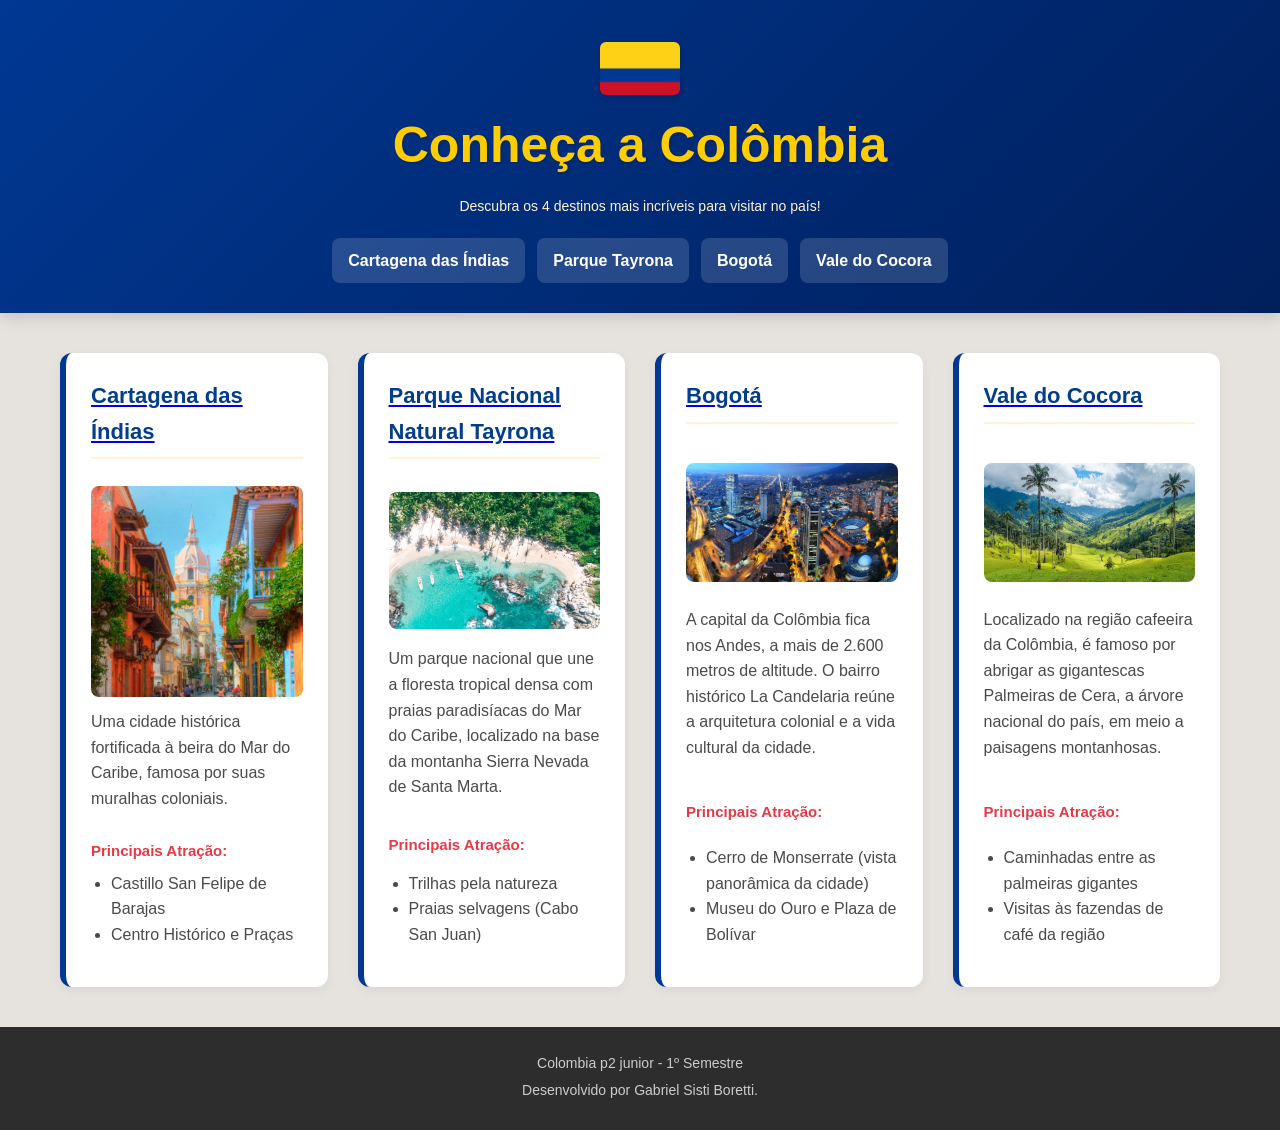
<file: index.html>
<!DOCTYPE html>
<html lang="en">
<head>
    <meta charset="UTF-8">
    <meta name="viewport" content="width=device-width, initial-scale=1.0">
    <title>Colombia</title>
    <!-- Junior caso vc analise meu codigo gostaria que desse uma olhada no de Cartagena das Índias, la foi o primeiro site q eu fiz, anotei muita coisa kkkkkkkk
     ali foi o meu sofrimento para aprender e entender oq eu tava fazendo. -->
     <link rel="stylesheet" href="estiloindex.css">
</head>
<body>
    <header id="topo">
        <img src="img/bandeira.png" alt="Bandeira da Colômbia" class="bandeira-topo">
        <h1>Conheça a Colômbia</h1>
        <p>Descubra os 4 destinos mais incríveis para visitar no país!</p>
        
        <!-- Menu de Navegação -->
        <nav>
            <ul>
                <li><a href="cartagena_das_indias.html">Cartagena das Índias</a></li>
                <li><a href="parque_nacional_natural_tayrona.html">Parque Tayrona</a></li>
                <li><a href="bogota.html">Bogotá</a></li>
                <li><a href="vale_do_cocora.html">Vale do Cocora</a></li>
            </ul>
        </nav>
    </header>

    <hr>

    <!-- Conteúdo Principal -->
    <main>

        <!-- Ponto Turístico 1 -->
        <div id="cartagena">
            <a href="cartagena_das_indias.html"><h2>Cartagena das Índias</h2></a>
            <img src="img/cartagena/Cartagena-das-Indias-capa.jpg" alt="Cartagena das Índias" width="400">
            <p>Uma cidade histórica fortificada à beira do Mar do Caribe, famosa por suas muralhas coloniais.</p>
            <h3>Principais Atração:</h3>
            <ul>
                <li>Castillo San Felipe de Barajas</li>
                <li>Centro Histórico e Praças</li>
            </ul>
            
        </div>

        <hr>

        <!-- Ponto Turístico 2 -->
        <div id="tayrona">
            <a href="parque_nacional_natural_tayrona.html"><h2>Parque Nacional Natural Tayrona</h2></a>
            <img src="img/tayrona/parque_tayrona.png" alt="Parque Tayrona capa" width="300">

            <p> <!-- Marília passou aqui -->
                Um parque nacional que une a floresta tropical densa com praias paradisíacas do Mar do Caribe, 
                localizado na base da montanha Sierra Nevada de Santa Marta.
            </p>
            <h3>Principais Atração:</h3>
            <ul>
                <li>Trilhas pela natureza</li>
                <li>Praias selvagens (Cabo San Juan)</li>
            </ul>
            
        </div>

        <hr>

        <!-- Ponto Turístico 3 -->
        <div id="bogota">
            <a href="bogota.html"><h2>Bogotá</h2></a>
            <img src="img/bogota/bogotá.png" alt="Bogotá capa" width="300">
            <p>
                A capital da Colômbia fica nos Andes, a mais de 2.600 metros de altitude. O bairro histórico 
                La Candelaria reúne a arquitetura colonial e a vida cultural da cidade.
            </p>
            <h3>Principais Atração:</h3>
            <ul>
                <li>Cerro de Monserrate (vista panorâmica da cidade)</li>
                <li>Museu do Ouro e Plaza de Bolívar</li>
            </ul>
            
        </div>

        <hr>

        <!-- Ponto Turístico 4 -->
        <div id="cocora">
            <a href="vale_do_cocora.html"><h2>Vale do Cocora</h2></a>
            <img src="img/cocora/cocora.png" alt="Vale do Cocora capa" width="300">
            <p>
                Localizado na região cafeeira da Colômbia, é famoso por abrigar as gigantescas Palmeiras de Cera, 
                a árvore nacional do país, em meio a paisagens montanhosas.
            </p>
            <h3>Principais Atração:</h3>
            <ul>
                <li>Caminhadas entre as palmeiras gigantes</li>
                <li>Visitas às fazendas de café da região</li>
            </ul>
            
        </div>

    </main>

    <hr>

    <!-- Rodapé -->
    <footer>
        <p>Colombia p2 junior - 1º Semestre</p>
        <p>Desenvolvido por Gabriel Sisti Boretti.</p>
    </footer>
</body>
</html>
</file>
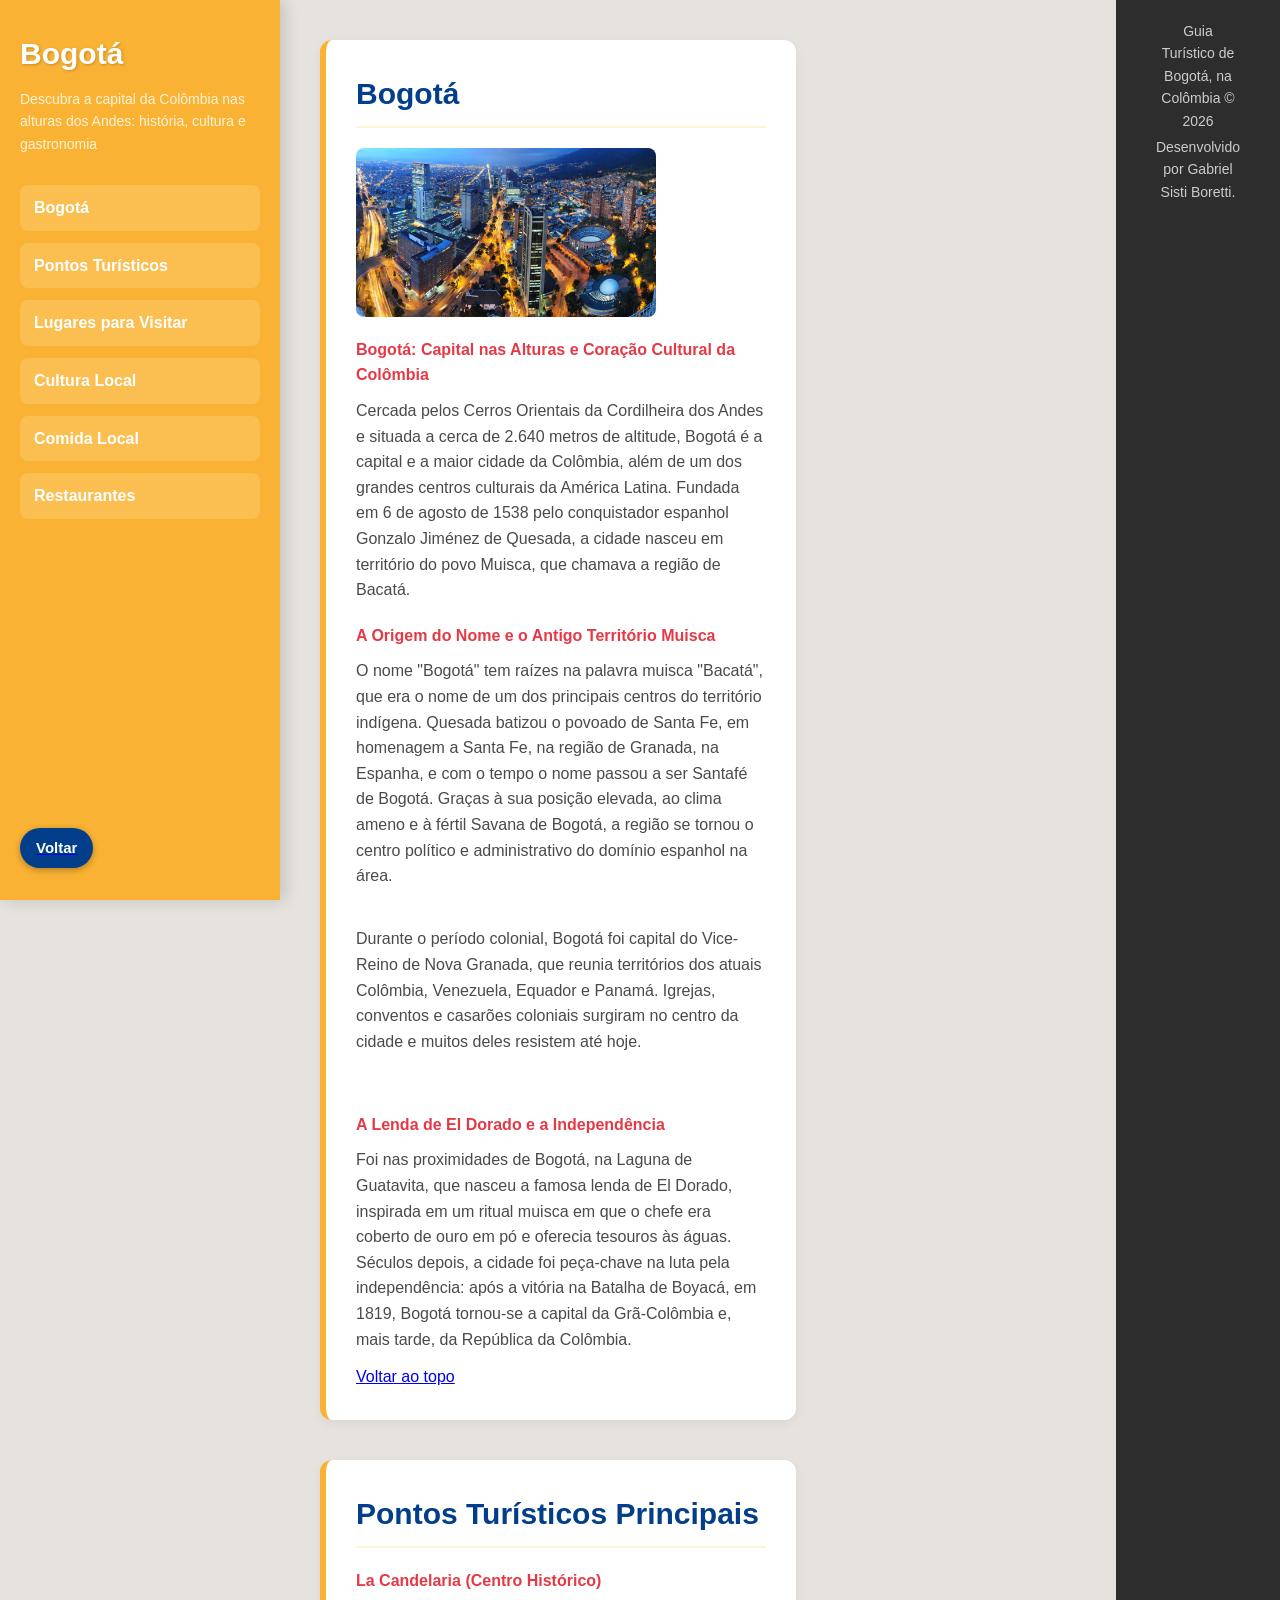
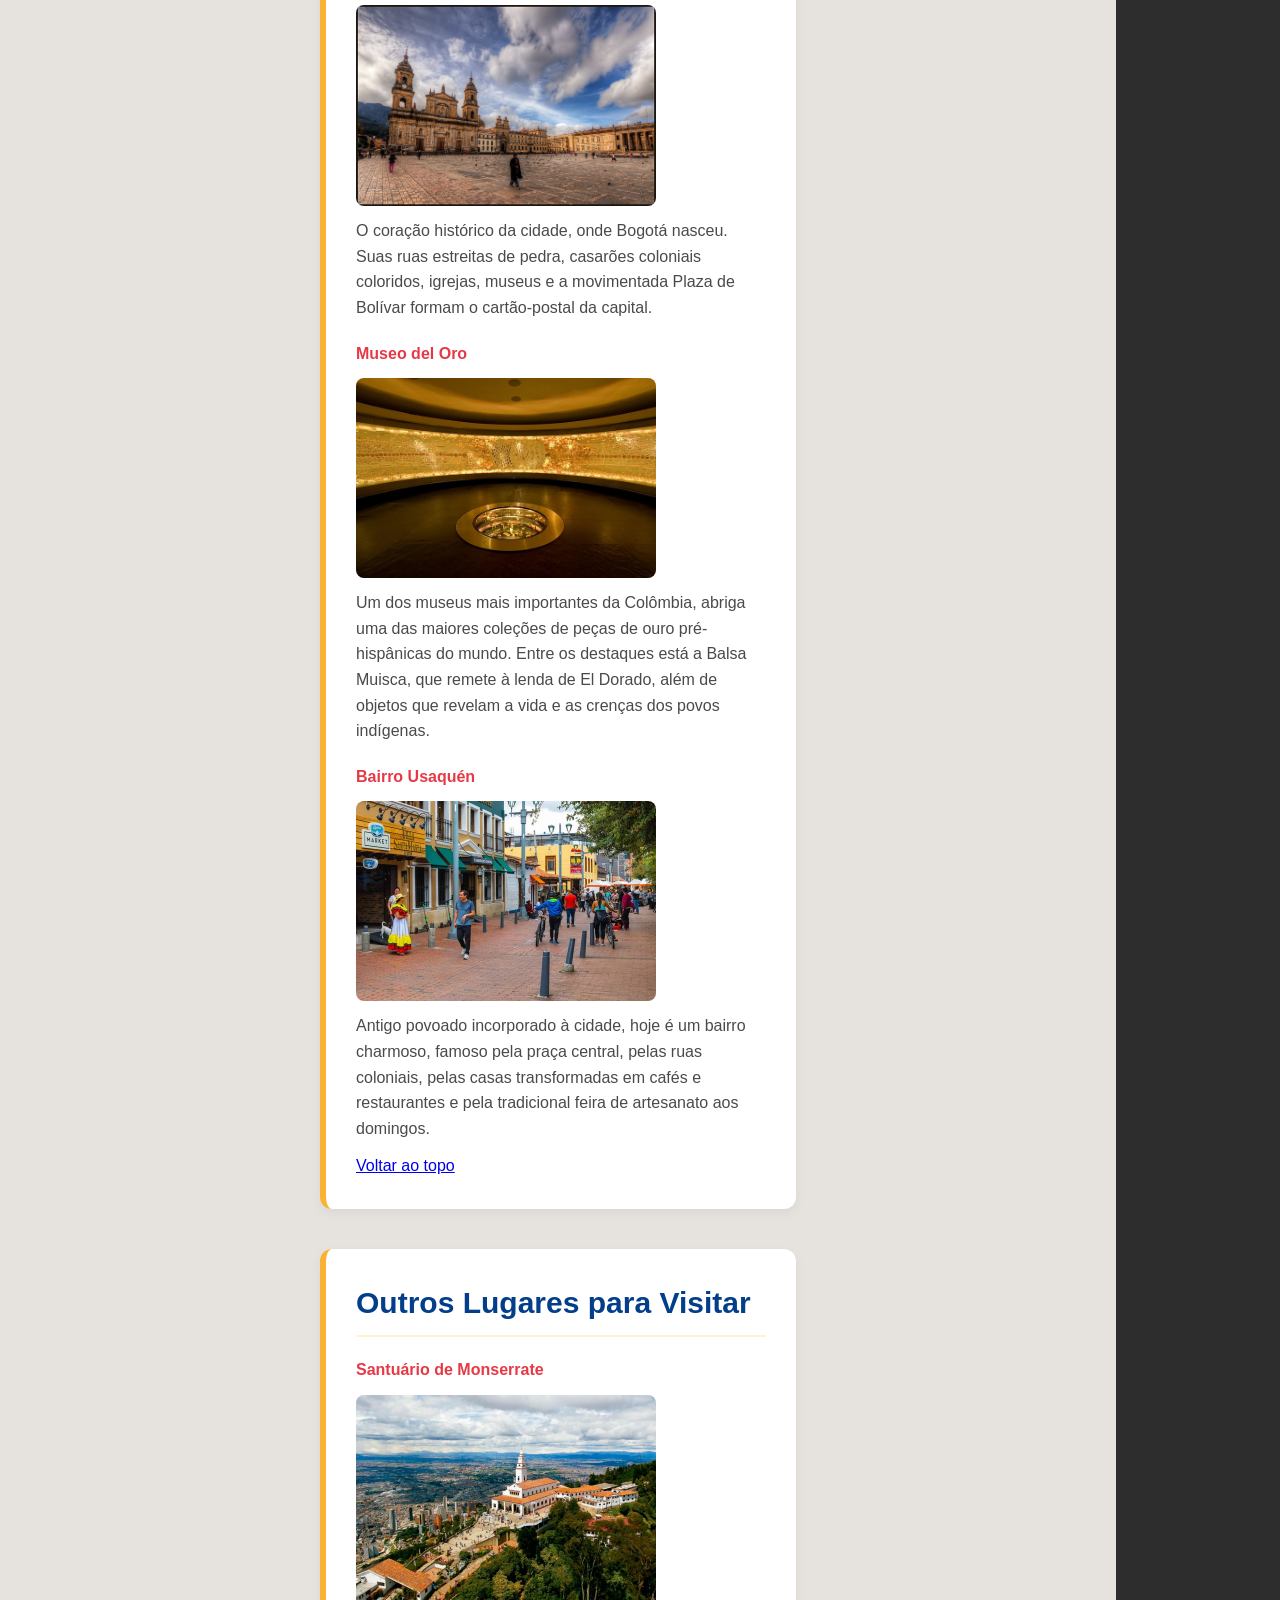
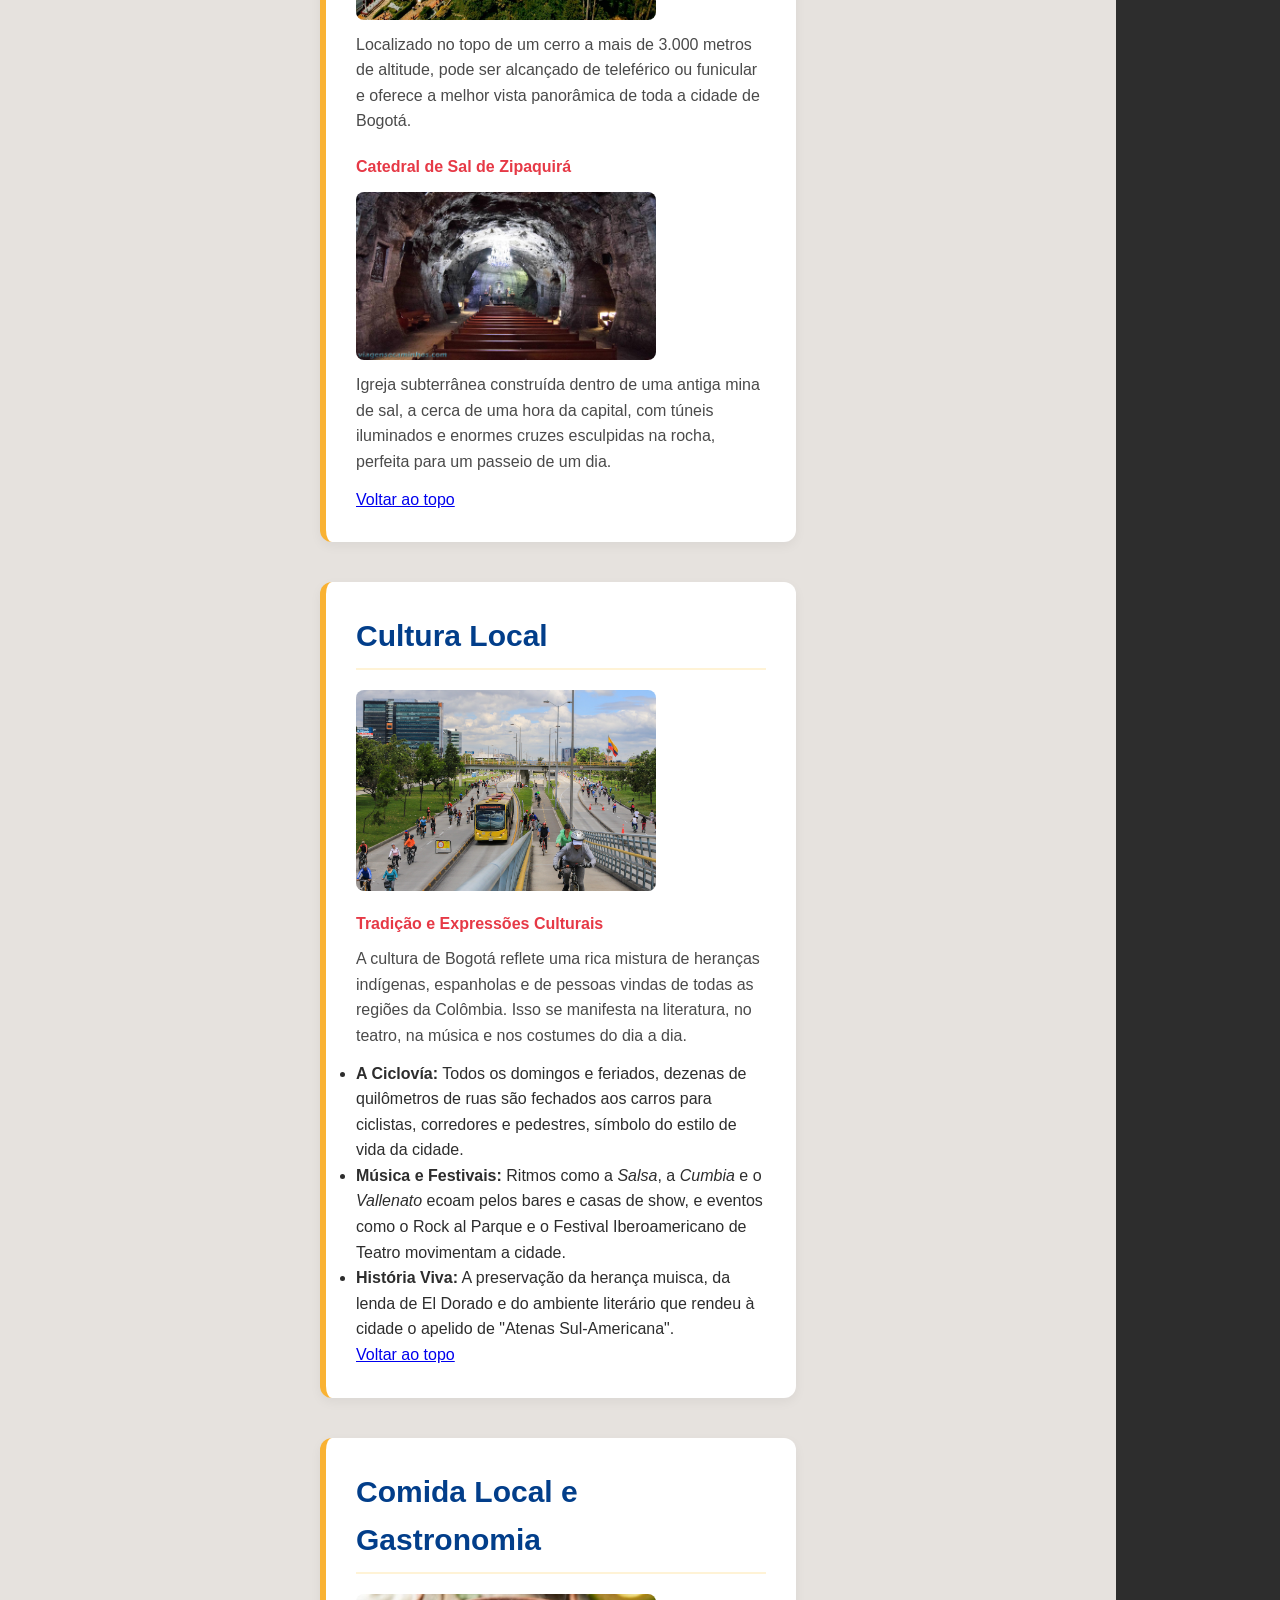
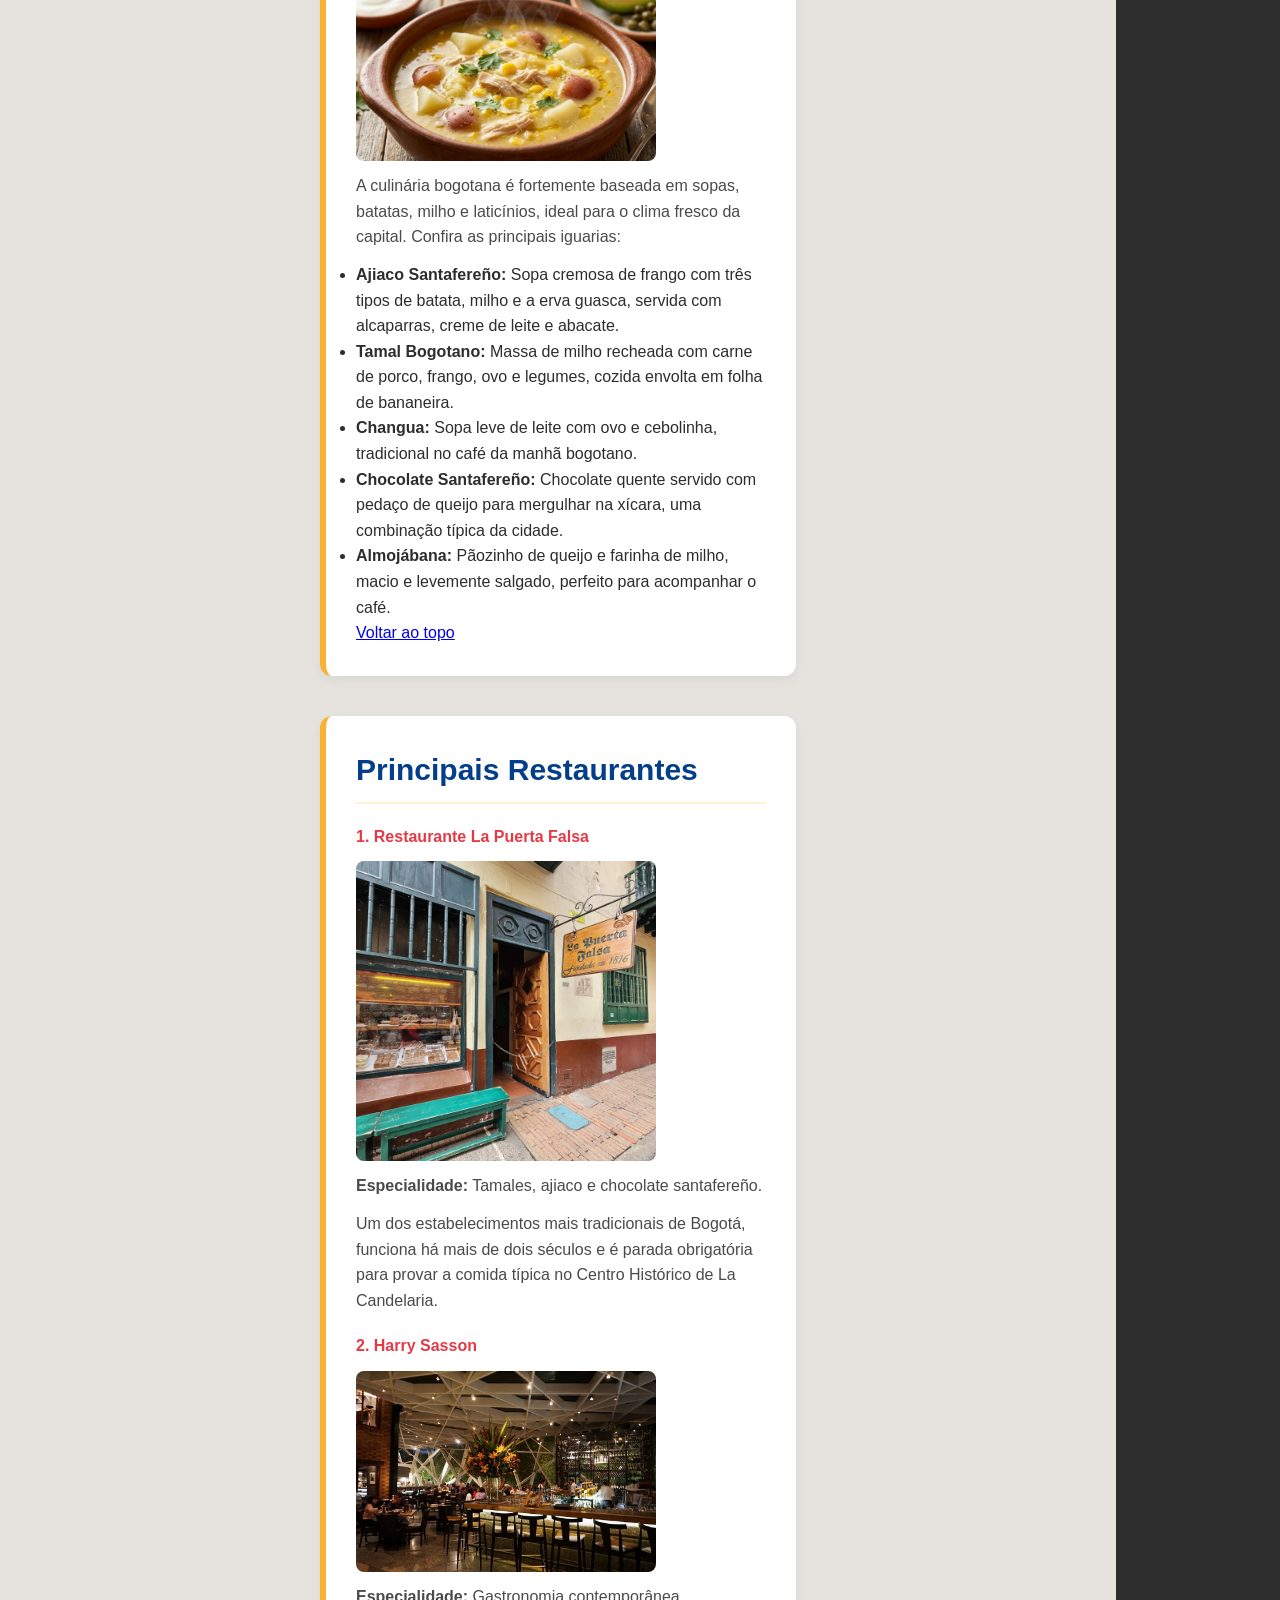
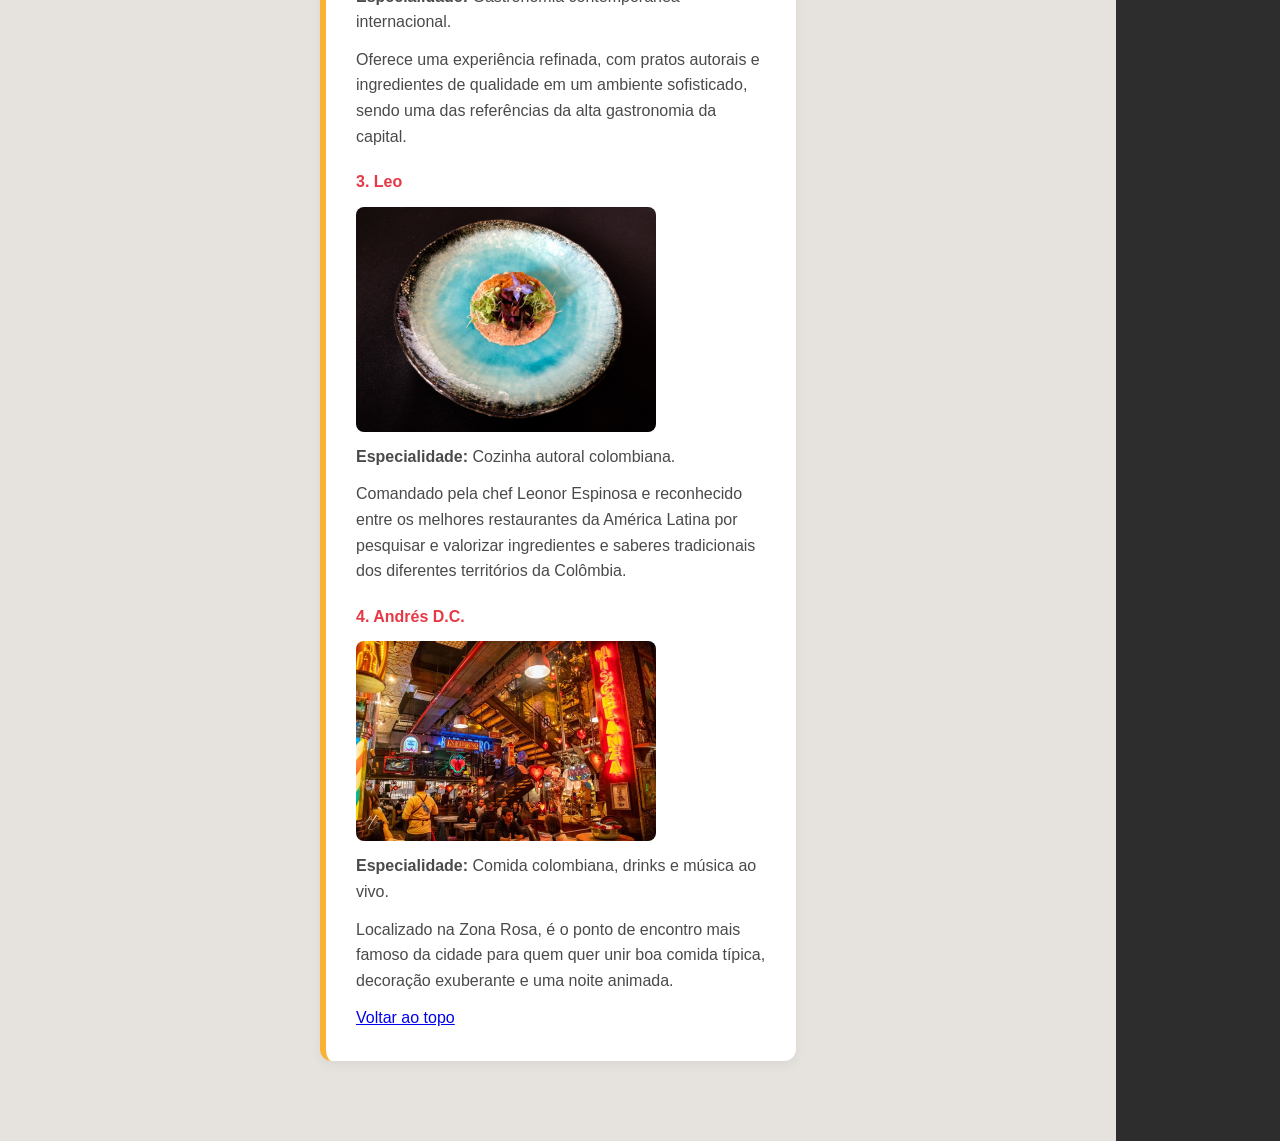
<file: bogota.html>
<!DOCTYPE html>
<html lang="pt-br">
<head>
    <meta charset="UTF-8">
    <meta name="viewport" content="width=device-width, initial-scale=1.0">
    <title>Bogotá</title>
    <link rel="stylesheet" href="estilosubpaginas.css">
</head>
<body>

        <!--Principal -->
        <header id="topo">
            <h1>Bogotá</h1>
            <p>Descubra a capital da Colômbia nas alturas dos Andes: história, cultura e gastronomia</p>

            <!-- Menu de Navegação -->
            <nav>
                <ul>
                    <li><a href="#ponto_principal">Bogotá</a></li>
                    <li><a href="#pontos-turisticos">Pontos Turísticos</a></li>
                    <li><a href="#lugares-visitar">Lugares para Visitar</a></li>
                    <li><a href="#cultura">Cultura Local</a></li>
                    <li><a href="#comida">Comida Local</a></li>
                    <li><a href="#restaurantes">Restaurantes</a></li>
                </ul>
            </nav>
        </header>

    <hr>

    <!-- Conteúdo Principal -->
    <main>
    <section id="ponto_principal">
            <h2>Bogotá</h2>

            <article>
                <img src="img/bogota/bogotá.png" width="300">
                <h3>Bogotá: Capital nas Alturas e Coração Cultural da Colômbia</h2>
                <p>
                    Cercada pelos Cerros Orientais da Cordilheira dos Andes e situada a cerca de 2.640 metros de altitude, Bogotá é a capital e a maior cidade da Colômbia, além de um dos grandes centros culturais da América Latina. Fundada em 6 de agosto de 1538 pelo conquistador espanhol Gonzalo Jiménez de Quesada, a cidade nasceu em território do povo Muisca, que chamava a região de Bacatá.
                </p>
                <h3>A Origem do Nome e o Antigo Território Muisca</h2>
                <p>
                    O nome "Bogotá" tem raízes na palavra muisca "Bacatá", que era o nome de um dos principais centros do território indígena. Quesada batizou o povoado de Santa Fe, em homenagem a Santa Fe, na região de Granada, na Espanha, e com o tempo o nome passou a ser Santafé de Bogotá. Graças à sua posição elevada, ao clima ameno e à fértil Savana de Bogotá, a região se tornou o centro político e administrativo do domínio espanhol na área.
                </p> <br>
                <p>
                    Durante o período colonial, Bogotá foi capital do Vice-Reino de Nova Granada, que reunia territórios dos atuais Colômbia, Venezuela, Equador e Panamá. Igrejas, conventos e casarões coloniais surgiram no centro da cidade e muitos deles resistem até hoje.
                </p> <br>
                <h3>
                    A Lenda de El Dorado e a Independência
                </h3>
                <p>Foi nas proximidades de Bogotá, na Laguna de Guatavita, que nasceu a famosa lenda de El Dorado, inspirada em um ritual muisca em que o chefe era coberto de ouro em pó e oferecia tesouros às águas. Séculos depois, a cidade foi peça-chave na luta pela independência: após a vitória na Batalha de Boyacá, em 1819, Bogotá tornou-se a capital da Grã-Colômbia e, mais tarde, da República da Colômbia.</p>
            </article>

        <a href="bogota.html">Voltar ao topo</a>
        </section>

        <hr>

        <!--Pontos Turísticos -->
        <section id="pontos-turisticos">
            <h2>Pontos Turísticos Principais</h2>

            <article>
                <h3>La Candelaria (Centro Histórico)</h3>
                <img src="img/bogota/la-candelaria-bogota.png" width="300">
                <p>
                    O coração histórico da cidade, onde Bogotá nasceu. 
                    Suas ruas estreitas de pedra, casarões coloniais coloridos, igrejas, museus e a movimentada Plaza de Bolívar formam o cartão-postal da capital.
                </p>
            </article>

            <article>
                <h3>Museo del Oro</h3>
                <img src="img/bogota/museo-del-oro.jpg" width="300">
                <p>
                    Um dos museus mais importantes da Colômbia, abriga uma das maiores coleções de peças de ouro pré-hispânicas do mundo. 
                    Entre os destaques está a Balsa Muisca, que remete à lenda de El Dorado, além de objetos que revelam a vida e as crenças dos povos indígenas.
                </p>
            </article>

            <article>
                <h3>Bairro Usaquén</h3>
                <img src="img/bogota/bairro-usaquen.jpg" width="300">
                <p>
                    Antigo povoado incorporado à cidade, hoje é um bairro charmoso, famoso pela praça central, pelas ruas coloniais, 
                    pelas casas transformadas em cafés e restaurantes e pela tradicional feira de artesanato aos domingos.
                </p>
            </article>

        <a href="bogota.html">Voltar ao topo</a>
        </section>

        <hr>

        <!-- Lugares para Visitar -->
        <section id="lugares-visitar">
            <h2>Outros Lugares para Visitar</h2>

            <div class="lugar">
                <h3>Santuário de Monserrate</h3>
                <img src="img/bogota/cerro-de-monserrate.jpg" width="300">
                <p>Localizado no topo de um cerro a mais de 3.000 metros de altitude, pode ser alcançado de teleférico ou funicular e oferece a melhor vista panorâmica de toda a cidade de Bogotá.</p>
            </div>

            <div class="lugar">
                <h3>Catedral de Sal de Zipaquirá</h3>
                <img src="img/bogota/catedral-de-sal-zipaquira.jpg" width="300">
                <p>Igreja subterrânea construída dentro de uma antiga mina de sal, a cerca de uma hora da capital, com túneis iluminados e enormes cruzes esculpidas na rocha, perfeita para um passeio de um dia.</p>
            </div>

        <a href="bogota.html">Voltar ao topo</a>
        </section>

        <hr>

        <!-- Cultura Local -->
        <section id="cultura">
            <h2>Cultura Local</h2>
            <img src="img/bogota/ciclovia-bogota.png" alt="A Ciclovía de Bogotá"  width="300">

            <h3>Tradição e Expressões Culturais</h3>
            <p>
                A cultura de Bogotá reflete uma rica mistura de heranças indígenas, espanholas e de pessoas vindas de todas as regiões da Colômbia. 
                Isso se manifesta na literatura, no teatro, na música e nos costumes do dia a dia.
            </p>

            <ul>
                <li><strong>A Ciclovía:</strong> Todos os domingos e feriados, dezenas de quilômetros de ruas são fechados aos carros para ciclistas, corredores e pedestres, símbolo do estilo de vida da cidade.</li>
                <li><strong>Música e Festivais:</strong> Ritmos como a <em>Salsa</em>, a <em>Cumbia</em> e o <em>Vallenato</em> ecoam pelos bares e casas de show, e eventos como o Rock al Parque e o Festival Iberoamericano de Teatro movimentam a cidade.</li>
                <li><strong>História Viva:</strong> A preservação da herança muisca, da lenda de El Dorado e do ambiente literário que rendeu à cidade o apelido de "Atenas Sul-Americana".</li>
            </ul>

        <a href="bogota.html">Voltar ao topo</a>
        </section>

        <hr>

        <!-- Comida Local -->
        <section id="comida">
            <h2>Comida Local e Gastronomia</h2>
            <img src="img/bogota/ajiaco-santafereno-tipico-comida.jpg" alt="Prato tradicional de ajiaco santafereño com milho, alcaparras e abacate" width="300">

            <p>A culinária bogotana é fortemente baseada em sopas, batatas, milho e laticínios, ideal para o clima fresco da capital. Confira as principais iguarias:</p>

            <ul>
                <li><strong>Ajiaco Santafereño:</strong> Sopa cremosa de frango com três tipos de batata, milho e a erva guasca, servida com alcaparras, creme de leite e abacate.</li>
                <li><strong>Tamal Bogotano:</strong> Massa de milho recheada com carne de porco, frango, ovo e legumes, cozida envolta em folha de bananeira.</li>
                <li><strong>Changua:</strong> Sopa leve de leite com ovo e cebolinha, tradicional no café da manhã bogotano.</li>
                <li><strong>Chocolate Santafereño:</strong> Chocolate quente servido com pedaço de queijo para mergulhar na xícara, uma combinação típica da cidade.</li>
                <li><strong>Almojábana:</strong> Pãozinho de queijo e farinha de milho, macio e levemente salgado, perfeito para acompanhar o café.</li>
            </ul>

        <a href="bogota.html">Voltar ao topo</a>
        </section>

        <hr>

        <!-- Principais Restaurantes -->
        <section id="restaurantes">
            <h2>Principais Restaurantes</h2>

            <div class="restaurante">
                <h3>1. Restaurante La Puerta Falsa</h3>
                <img src="img/bogota/la-puerta-falsa.jpg" width="300" alt="Fachada do Restaurante La Puerta Falsa">
                <p><strong>Especialidade:</strong> Tamales, ajiaco e chocolate santafereño.</p>
                <p>Um dos estabelecimentos mais tradicionais de Bogotá, funciona há mais de dois séculos e é parada obrigatória para provar a comida típica no Centro Histórico de La Candelaria.</p>
            </div>

            <div class="restaurante">
                <h3>2. Harry Sasson</h3>
                <img src="img/bogota/harry-sasson-bogota.jpg" width="300" alt="restaurante Harry Sasson">
                <p><strong>Especialidade:</strong> Gastronomia contemporânea internacional.</p>
                <p>Oferece uma experiência refinada, com pratos autorais e ingredientes de qualidade em um ambiente sofisticado, sendo uma das referências da alta gastronomia da capital.</p>
            </div>

            <div class="restaurante">
                <h3>3. Leo</h3>
                <img src="img/bogota/flores-leo-bogota.jpg" width="300" alt="Prato colorido e autoral do restaurante Leo">
                <p><strong>Especialidade:</strong> Cozinha autoral colombiana.</p>
                <p>Comandado pela chef Leonor Espinosa e reconhecido entre os melhores restaurantes da América Latina por pesquisar e valorizar ingredientes e saberes tradicionais dos diferentes territórios da Colômbia.</p>
            </div>

            <div class="restaurante">
                <h3>4. Andrés D.C.</h3>
                <img src="img/bogota/andres-dc-bogota.png" width="300" alt="Ambiente festivo e decorado do Andrés D.C.">
                <p><strong>Especialidade:</strong> Comida colombiana, drinks e música ao vivo.</p>
                <p>Localizado na Zona Rosa, é o ponto de encontro mais famoso da cidade para quem quer unir boa comida típica, decoração exuberante e uma noite animada.</p>
            </div>

            <a href="bogota.html">Voltar ao topo</a>
        </section>
    </main>
    <hr>
    <!-- Rodapé -->
    <footer>
        <p>Guia Turístico de Bogotá, na Colômbia &copy; 2026</p> 
        <p>Desenvolvido por Gabriel Sisti Boretti.</p> <!-- e Marília, em off -->
    </footer>
    <a href="index.html"><p>Voltar</p></a>
</body>
</html>
</file>
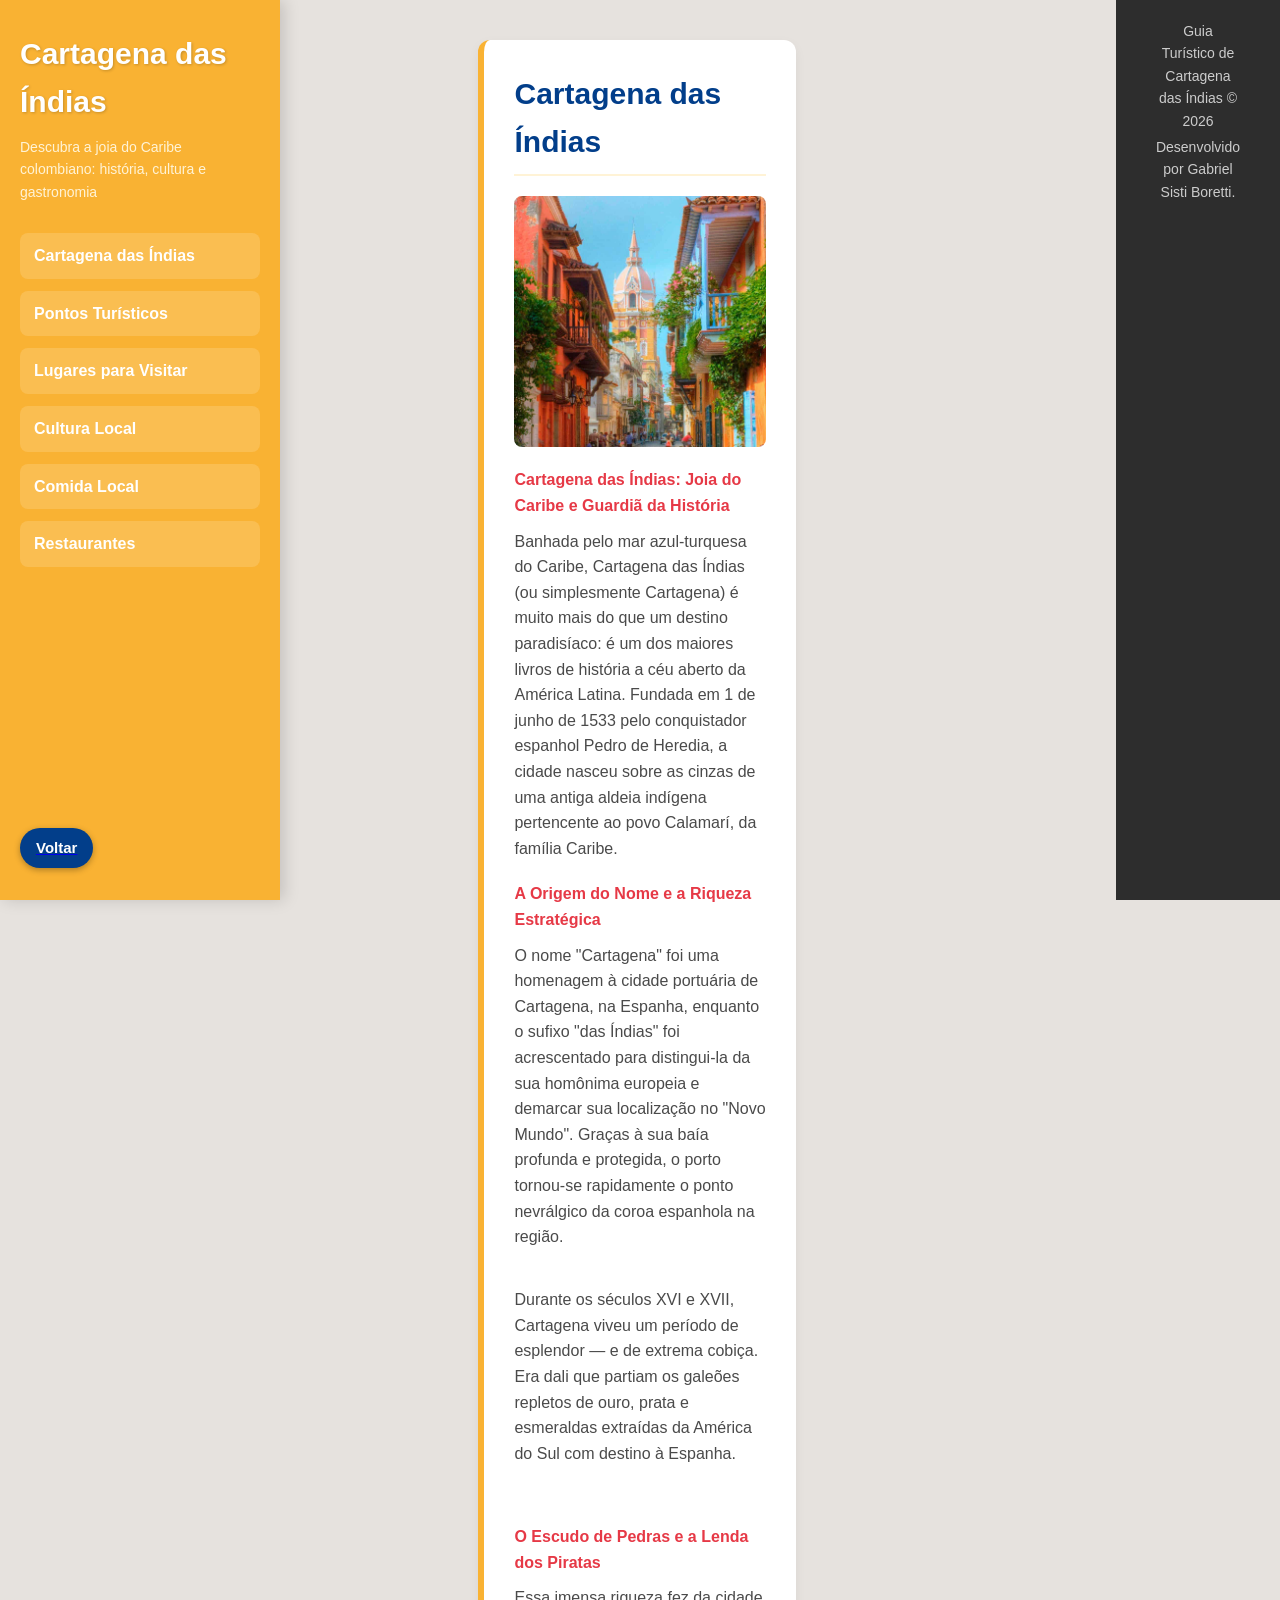
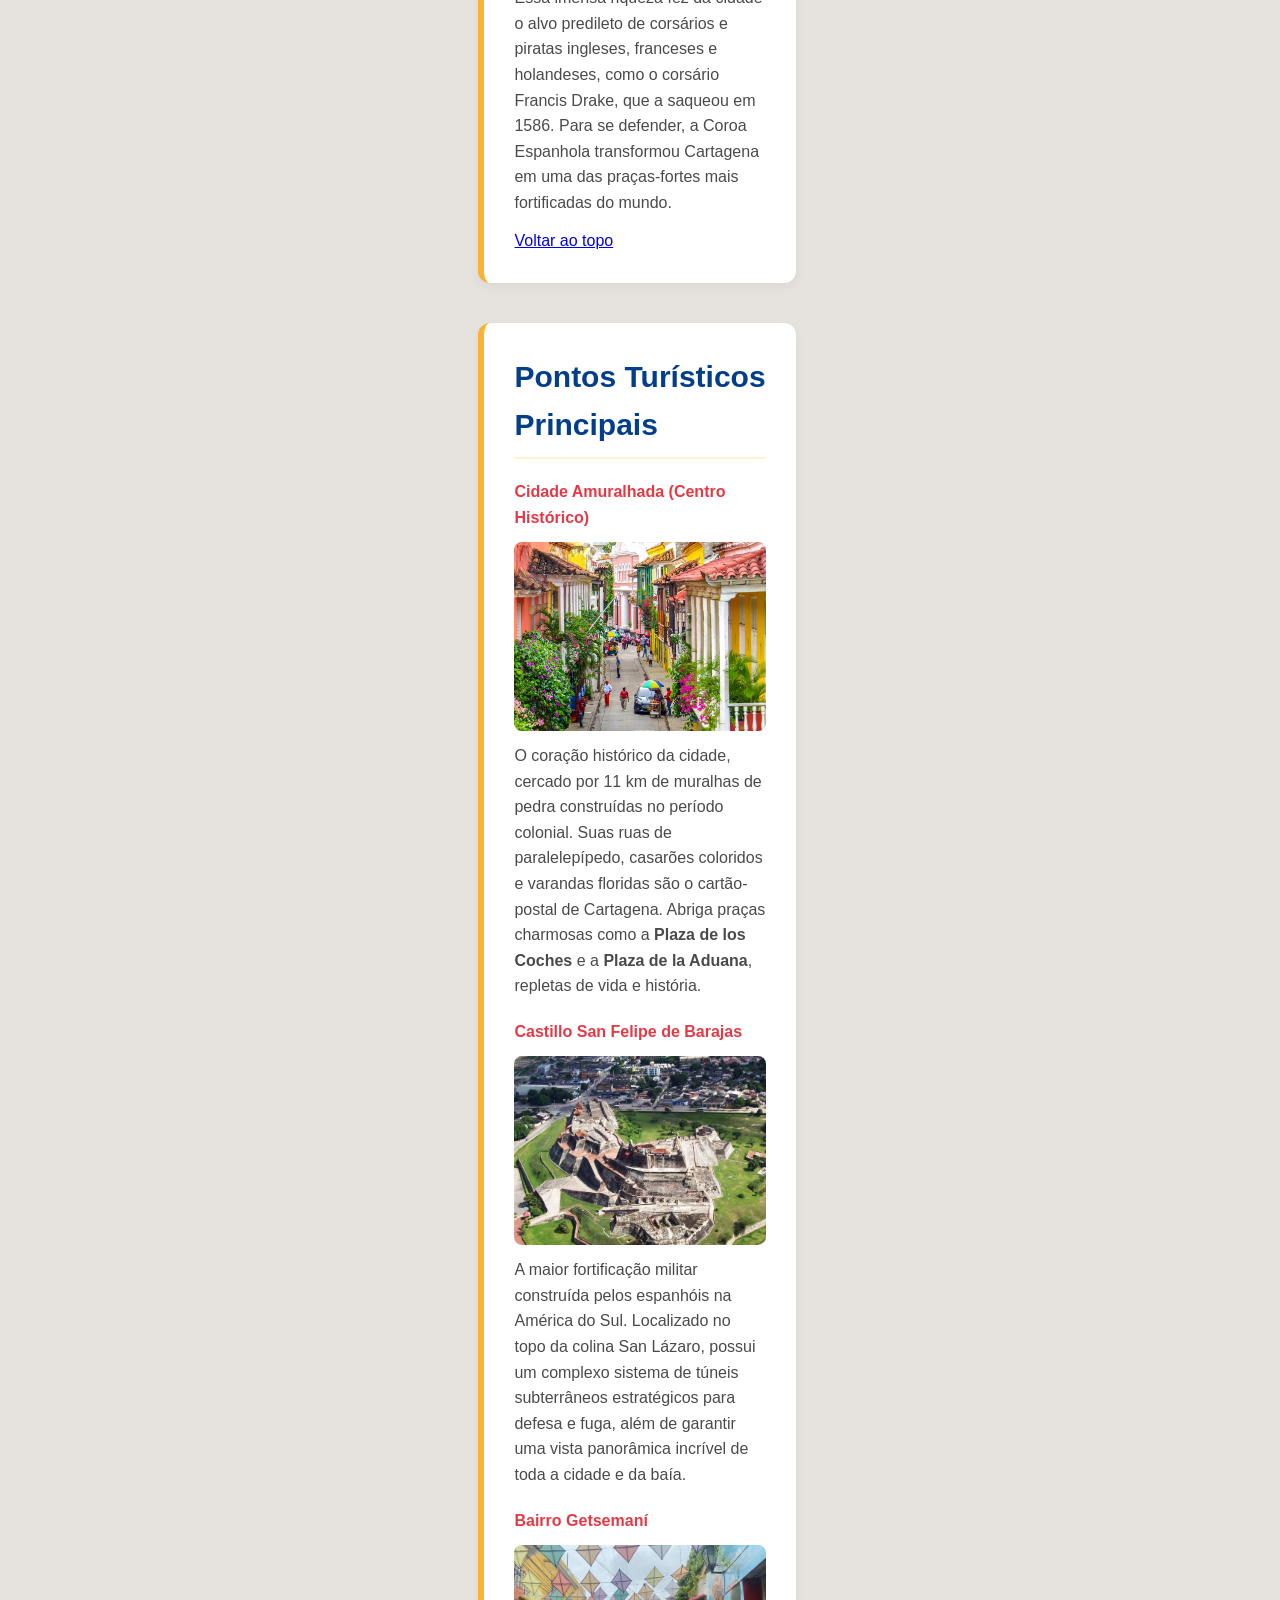
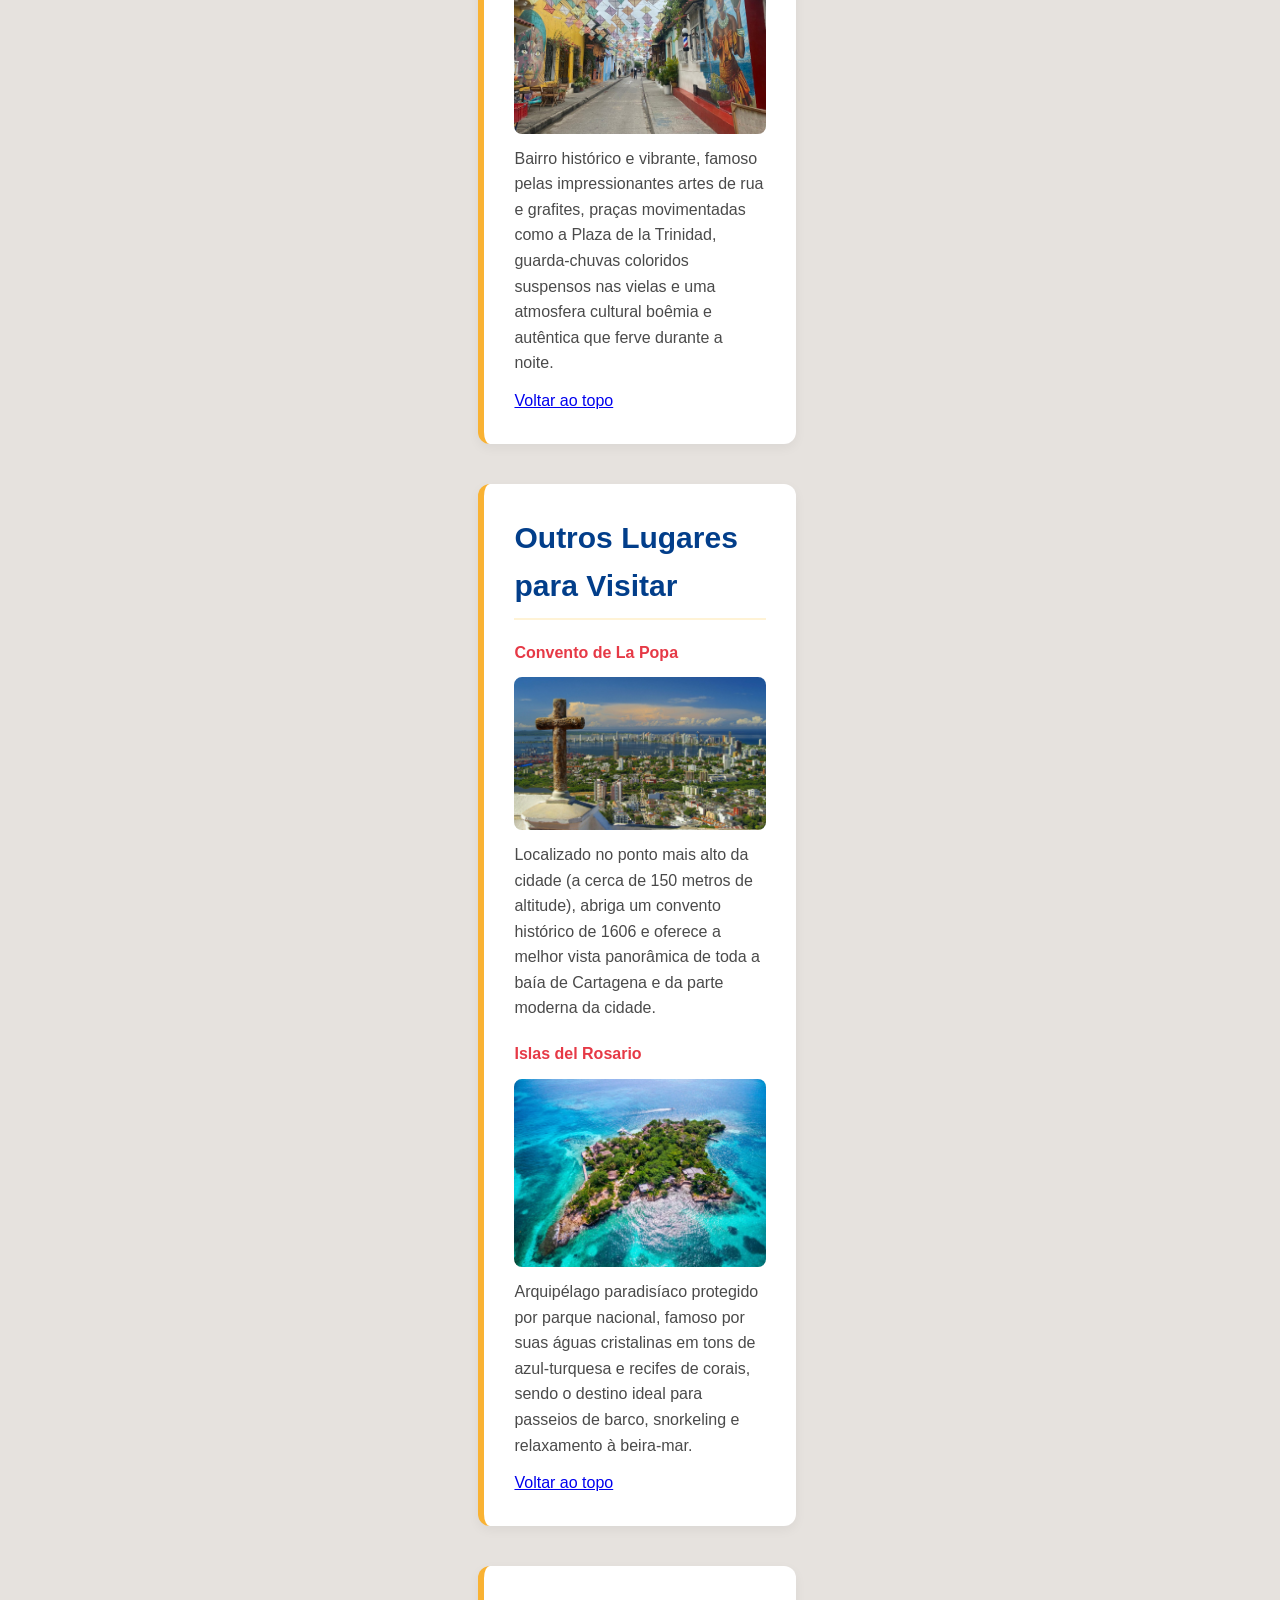
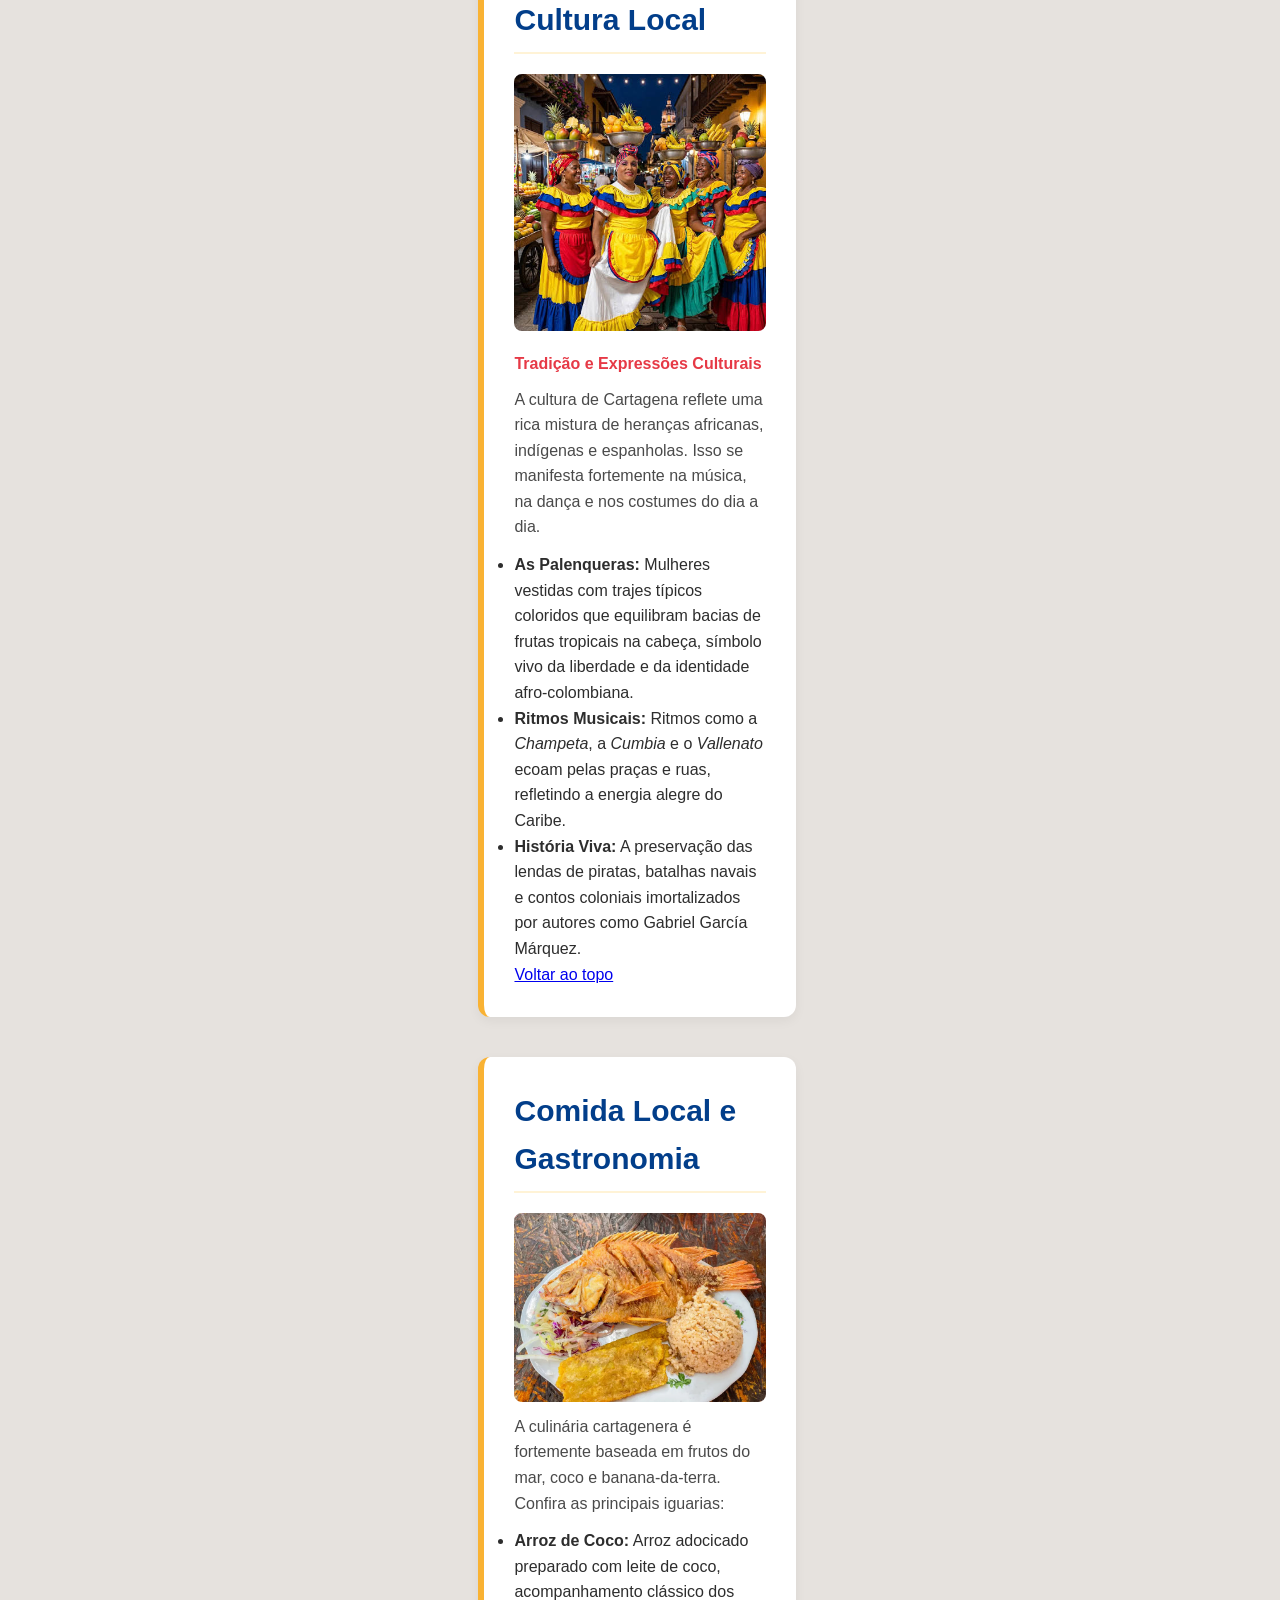
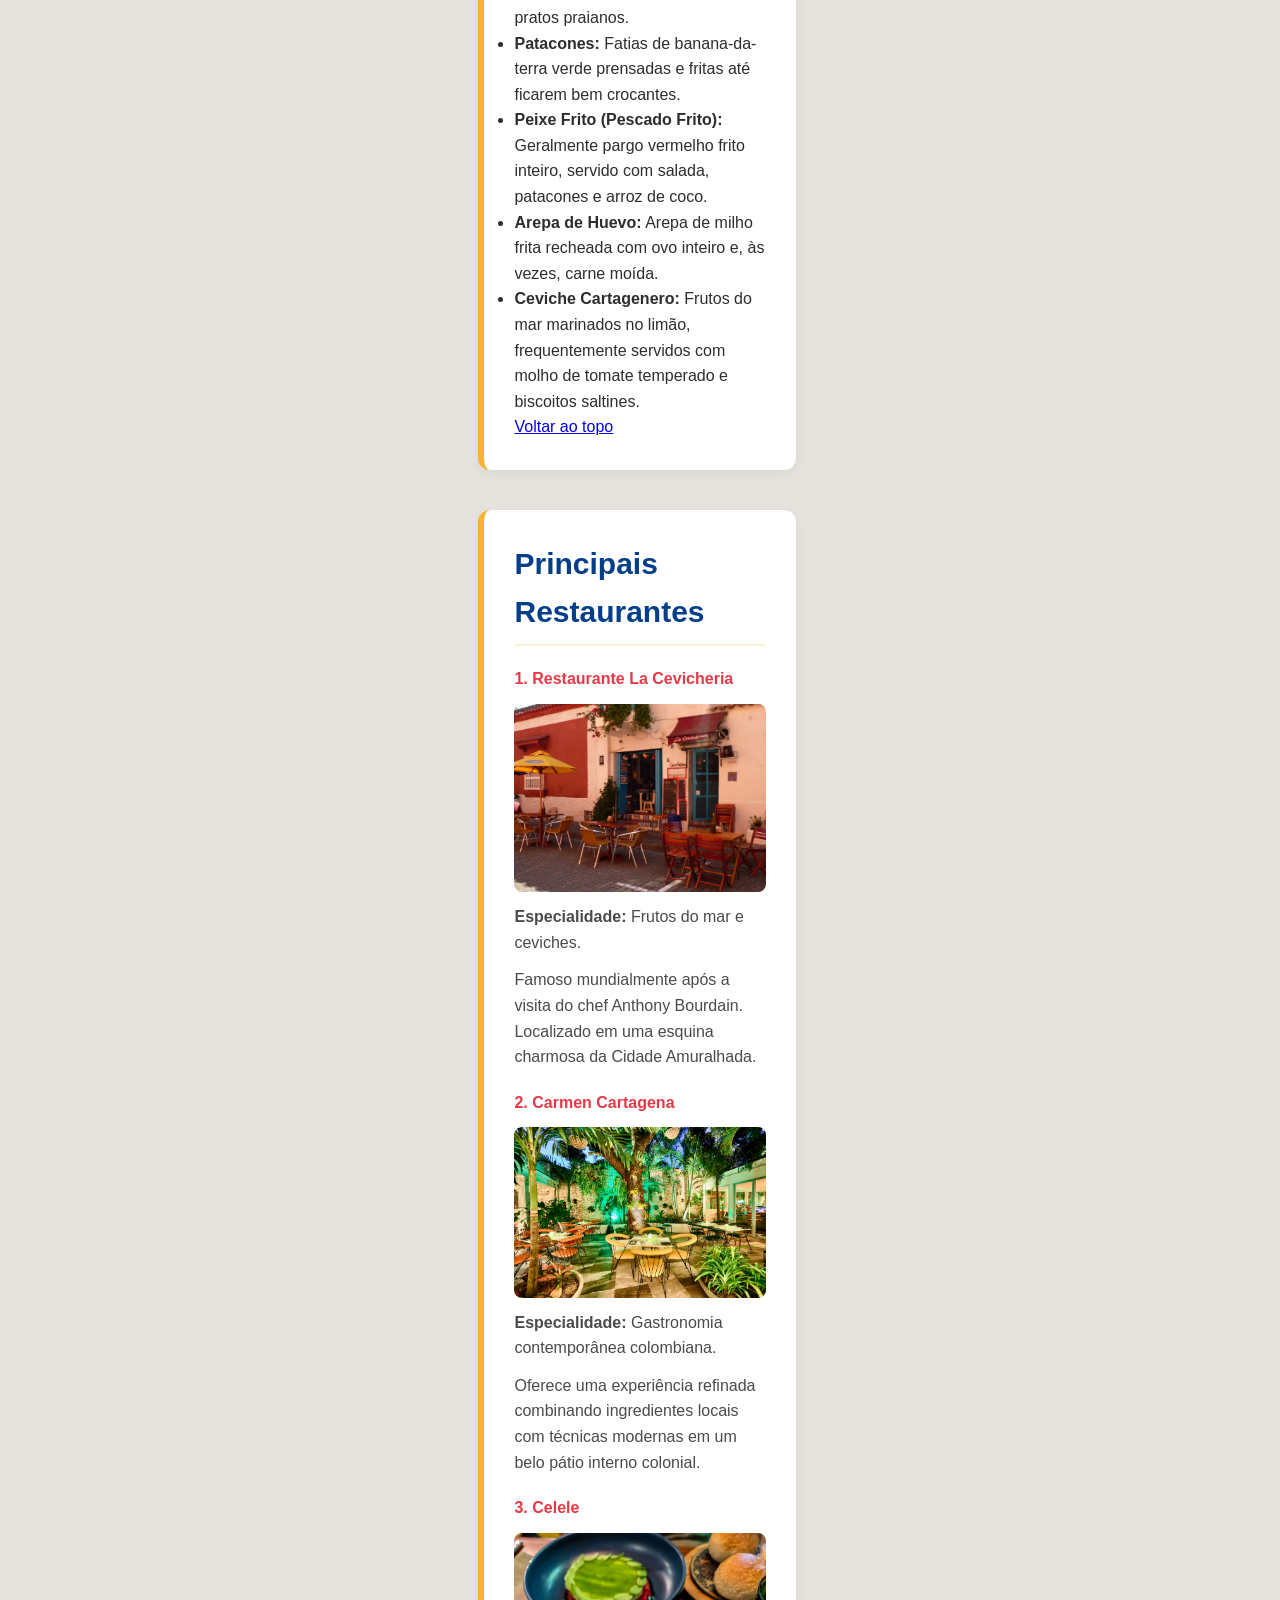
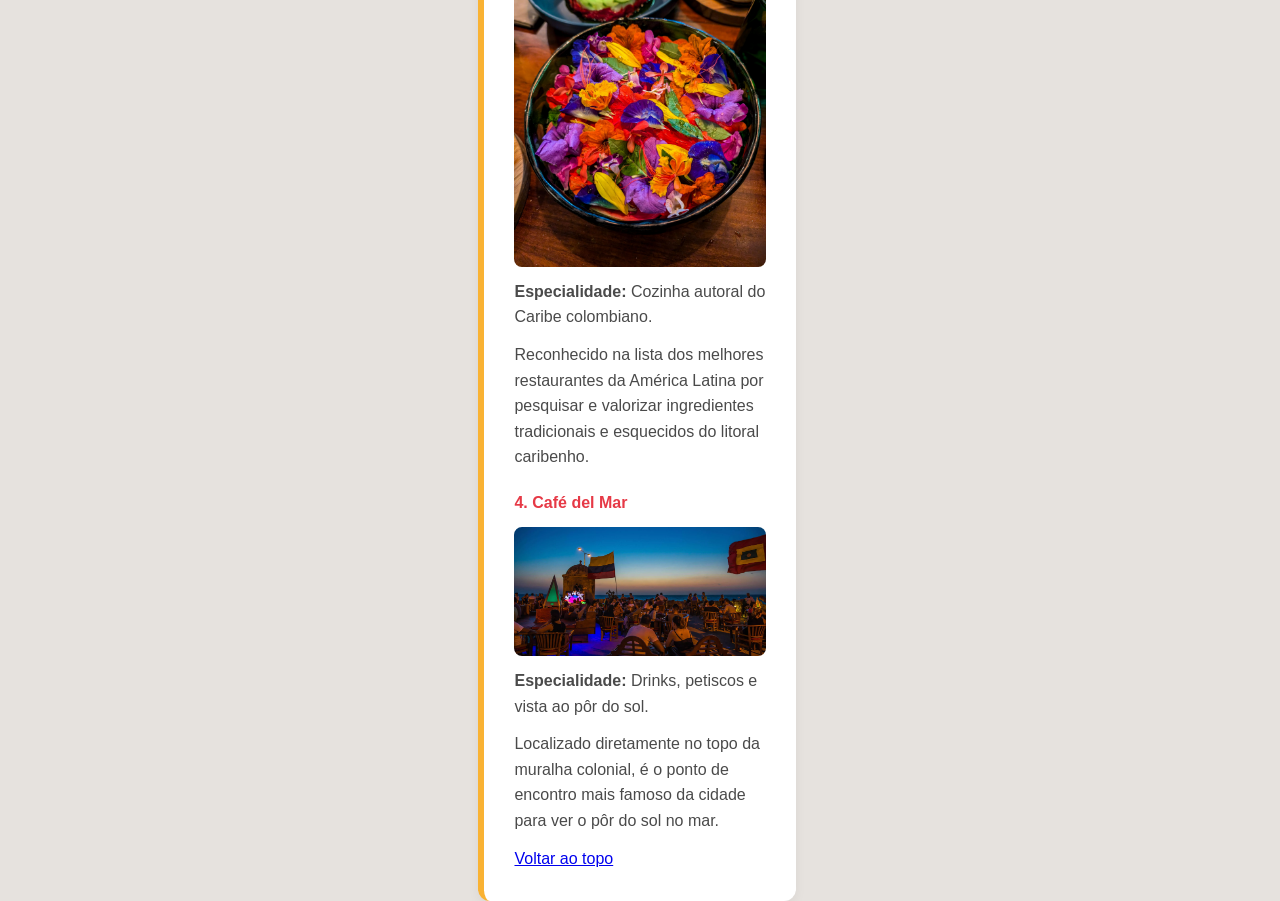
<file: cartagena_das_indias copy.html>
Aqui está o seu código com os **pontos turísticos levemente enriquecidos e detalhados**, mas mantendo exatamente a mesma estrutura, tags, classes e o seu estilo bem-humorado nos comentários:

```html
<!DOCTYPE html>
<html lang="en">
<head>
    <meta charset="UTF-8">
    <meta name="viewport" content="width=device-width, initial-scale=1.0">
    <title>Cartagena das Índias</title>
    <link rel="stylesheet" href="estilosubpaginas.css">
</head>
<body>
<!-- observação, durante o codigo por algum motivo que nao sei explicar o meu <a href="#topo">Voltar ao topo</a>
deixou de funcionar, revi o codigo nao entendi o porque, ja aceitei que pode ser causas do divino ou de algum ser do mal
mas nao tem problema, eu subistitui por <a href="cartagena_das_indias.html">Voltar ao topo</a>, funciona? sim, esta perfeito?
nao... mas o imporantante é oque importa, enfim. -->

<!-- reanalizando o codigo percebi oque eu devia ter feito, eu devia ter colocado o div topo fora do header, vou corrigir? nao.
 acho legal ver oque eu podia ter feito de diferente enquato eu programava isso, vo deixar de lembrança de um momento que faltava
conhecimento da minha parte kkkkkkkk <3 -->

        <!--Principal -->
        <header id="topo">
            <h1>Cartagena das Índias</h1>
            <p>Descubra a joia do Caribe colombiano: história, cultura e gastronomia</p>

            <!-- Menu de Navegação -->
            <nav>
                <ul>
                    <li><a href="#ponto_principal">Cartagena das Índias</a></li>
                    <li><a href="#pontos-turisticos">Pontos Turísticos</a></li>
                    <li><a href="#lugares-visitar">Lugares para Visitar</a></li>
                    <li><a href="#cultura">Cultura Local</a></li>
                    <li><a href="#comida">Comida Local</a></li>
                    <li><a href="#restaurantes">Restaurantes</a></li>
                </ul>
            </nav>
        </header>

    <hr>

    <!-- Conteúdo Principal -->
    <main>
    <section id="ponto_principal">
            <h2>Cartagena das Índias</h2>

            <article>
                <img src="img/cartagena/Cartagena-das-Indias-capa.jpg" width="300">
                <h3>Cartagena das Índias: Joia do Caribe e Guardiã da História</h3>
                <p>
                    Banhada pelo mar azul-turquesa do Caribe, Cartagena das Índias (ou simplesmente Cartagena) é muito mais do que um destino paradisíaco: é um dos maiores livros de história a céu aberto da América Latina. Fundada em 1 de junho de 1533 pelo conquistador espanhol Pedro de Heredia, a cidade nasceu sobre as cinzas de uma antiga aldeia indígena pertencente ao povo Calamarí, da família Caribe.
                </p>
                <h3>A Origem do Nome e a Riqueza Estratégica</h3>
                <p>
                    O nome "Cartagena" foi uma homenagem à cidade portuária de Cartagena, na Espanha, enquanto o sufixo "das Índias" foi acrescentado para distingui-la da sua homônima europeia e demarcar sua localização no "Novo Mundo". Graças à sua baía profunda e protegida, o porto tornou-se rapidamente o ponto nevrálgico da coroa espanhola na região.
                </p> <br>
                <p>
                    Durante os séculos XVI e XVII, Cartagena viveu um período de esplendor — e de extrema cobiça. Era dali que partiam os galeões repletos de ouro, prata e esmeraldas extraídas da América do Sul com destino à Espanha.
                </p> <br>
                <h3>
                    O Escudo de Pedras e a Lenda dos Piratas
                </h3>
                <p>Essa imensa riqueza fez da cidade o alvo predileto de corsários e piratas ingleses, franceses e holandeses, como o corsário Francis Drake, que a saqueou em 1586. Para se defender, a Coroa Espanhola transformou Cartagena em uma das praças-fortes mais fortificadas do mundo.</p>
            </article>

        <a href="cartagena_das_indias.html">Voltar ao topo</a>
        </section>

        <hr>


        <!--Pontos Turísticos -->
        <section id="pontos-turisticos">
            <h2>Pontos Turísticos Principais</h2>

            <article>
                <h3>Cidade Amuralhada (Centro Histórico)</h3>
                <img src="img/cartagena/cidadeflorida-cartagena.jpg" width="300">
                <p>
                    O coração histórico da cidade, cercado por 11 km de muralhas de pedra construídas no período colonial. 
                    Suas ruas de paralelepípedo, casarões coloridos e varandas floridas são o cartão-postal de Cartagena. 
                    Abriga praças charmosas como a <strong>Plaza de los Coches</strong> e a <strong>Plaza de la Aduana</strong>, repletas de vida e história.
                </p>
            </article>

            <article>
                <h3>Castillo San Felipe de Barajas</h3>
                <img src="img/cartagena/castillo-de-san-felipe.jpg" width="300">
                <p>
                    A maior fortificação militar construída pelos espanhóis na América do Sul. Localizado no topo da colina 
                    San Lázaro, possui um complexo sistema de túneis subterrâneos estratégicos para defesa e fuga, 
                    além de garantir uma vista panorâmica incrível de toda a cidade e da baía.
                </p>
            </article>

            <article>
                <h3>Bairro Getsemaní</h3>
                <img src="img/cartagena/bairro-getsemani-artes.jpg" width="300">
                <p>
                    Bairro histórico e vibrante, famoso pelas impressionantes artes de rua e grafites, praças movimentadas como a 
                    Plaza de la Trinidad, guarda-chuvas coloridos suspensos nas vielas e uma atmosfera cultural boêmia e autêntica 
                    que ferve durante a noite.
                </p>
            </article>

        <a href="cartagena_das_indias.html">Voltar ao topo</a>
        </section>

        <hr>

        <!-- Lugares para Visitar -->
        <section id="lugares-visitar">
            <h2>Outros Lugares para Visitar</h2>

            <div class="lugar">
                <h3>Convento de La Popa</h3>
                <img src="img/cartagena/el_cerro_La_Popa.jpg" width="300">
                <p>Localizado no ponto mais alto da cidade (a cerca de 150 metros de altitude), abriga um convento histórico de 1606 e oferece a melhor vista panorâmica de toda a baía de Cartagena e da parte moderna da cidade.</p>
            </div>

            <div class="lugar">
                <h3>Islas del Rosario</h3>
                <img src="img/cartagena/islas-ilhas-rosario-cartagena-colombia.webp" width="300">
                <p>Arquipélago paradisíaco protegido por parque nacional, famoso por suas águas cristalinas em tons de azul-turquesa e recifes de corais, sendo o destino ideal para passeios de barco, snorkeling e relaxamento à beira-mar.</p>
            </div>

        <a href="cartagena_das_indias.html">Voltar ao topo</a>
        </section>

        <hr>

        <!-- Cultura Local -->
        <section id="cultura">
            <h2>Cultura Local</h2>
            <img src="img/cartagena/las-palenqueras.png" alt="As Palenqueras"  width="300">

            <h3>Tradição e Expressões Culturais</h3>
            <p>
                A cultura de Cartagena reflete uma rica mistura de heranças africanas, indígenas e espanholas. 
                Isso se manifesta fortemente na música, na dança e nos costumes do dia a dia.
            </p>

            <ul>
                <li><strong>As Palenqueras:</strong> Mulheres vestidas com trajes típicos coloridos que equilibram bacias de frutas tropicais na cabeça, símbolo vivo da liberdade e da identidade afro-colombiana.</li>
                <li><strong>Ritmos Musicais:</strong> Ritmos como a <em>Champeta</em>, a <em>Cumbia</em> e o <em>Vallenato</em> ecoam pelas praças e ruas, refletindo a energia alegre do Caribe.</li>
                <li><strong>História Viva:</strong> A preservação das lendas de piratas, batalhas navais e contos coloniais imortalizados por autores como Gabriel García Márquez.</li>
            </ul>

        <a href="cartagena_das_indias.html">Voltar ao topo</a>
        </section>

        <hr>

        <!-- Comida Local -->
        <section id="comida">
            <h2>Comida Local e Gastronomia</h2>
            <img src="img/cartagena/peixe-frito-com-arroz-de-coco-típico-comida.png" alt="Prato tradicional com peixe frito, arroz de coco e patacones" width="300">

            <p>A culinária cartagenera é fortemente baseada em frutos do mar, coco e banana-da-terra. Confira as principais iguarias:</p>

            <ul>
                <li><strong>Arroz de Coco:</strong> Arroz adocicado preparado com leite de coco, acompanhamento clássico dos pratos praianos.</li>
                <li><strong>Patacones:</strong> Fatias de banana-da-terra verde prensadas e fritas até ficarem bem crocantes.</li>
                <li><strong>Peixe Frito (Pescado Frito):</strong> Geralmente pargo vermelho frito inteiro, servido com salada, patacones e arroz de coco.</li>
                <li><strong>Arepa de Huevo:</strong> Arepa de milho frita recheada com ovo inteiro e, às vezes, carne moída.</li>
                <li><strong>Ceviche Cartagenero:</strong> Frutos do mar marinados no limão, frequentemente servidos com molho de tomate temperado e biscoitos saltines.</li>
            </ul>

        <a href="cartagena_das_indias.html">Voltar ao topo</a>
        </section>

        <hr>

        <!-- Principais Restaurantes -->
        <section id="restaurantes">
            <h2>Principais Restaurantes</h2>

            <div class="restaurante">
                <h3>1. Restaurante La Cevicheria</h3>
                <img src="img/cartagena/la-cevicheria.jpg" width="300" alt="Fachada do Restaurante La Cevicheria">
                <p><strong>Especialidade:</strong> Frutos do mar e ceviches.</p>
                <p>Famoso mundialmente após a visita do chef Anthony Bourdain. Localizado em uma esquina charmosa da Cidade Amuralhada.</p>
            </div>

            <div class="restaurante">
                <h3>2. Carmen Cartagena</h3>
                <img src="img/cartagena/carmen-cartagena.jpg" width="300" alt="restaurante Carmen Cartagena">
                <p><strong>Especialidade:</strong> Gastronomia contemporânea colombiana.</p>
                <p>Oferece uma experiência refinada combinando ingredientes locais com técnicas modernas em um belo pátio interno colonial.</p>
            </div>

            <div class="restaurante">
                <h3>3. Celele</h3>
                <img src="img/cartagena/flores-celele-cartagena.jpg" width="300" alt="Prato colorido e autoral do restaurante Celele">
                <p><strong>Especialidade:</strong> Cozinha autoral do Caribe colombiano.</p>
                <p>Reconhecido na lista dos melhores restaurantes da América Latina por pesquisar e valorizar ingredientes tradicionais e esquecidos do litoral caribenho.</p>
            </div>

            <div class="restaurante">
                <h3>4. Café del Mar</h3>
                <img src="img/cartagena/cafe-del-mar-cartagena-jpg.webp" width="300" alt="Vista do pôr do sol no Café del Mar sobre a muralha">
                <p><strong>Especialidade:</strong> Drinks, petiscos e vista ao pôr do sol.</p>
                <p>Localizado diretamente no topo da muralha colonial, é o ponto de encontro mais famoso da cidade para ver o pôr do sol no mar.</p>
            </div>

            <a href="cartagena_das_indias.html">Voltar ao topo</a>
        </section>
    </main>
    <hr>
    <!-- Rodapé -->
    <footer>
        <p>Guia Turístico de Cartagena das Índias &copy; 2026</p>
        <p>Desenvolvido por Gabriel Sisti Boretti.</p>
    </footer>
    <a href="index.html"><p>Voltar</p></a>
</body>
</html>
</file>
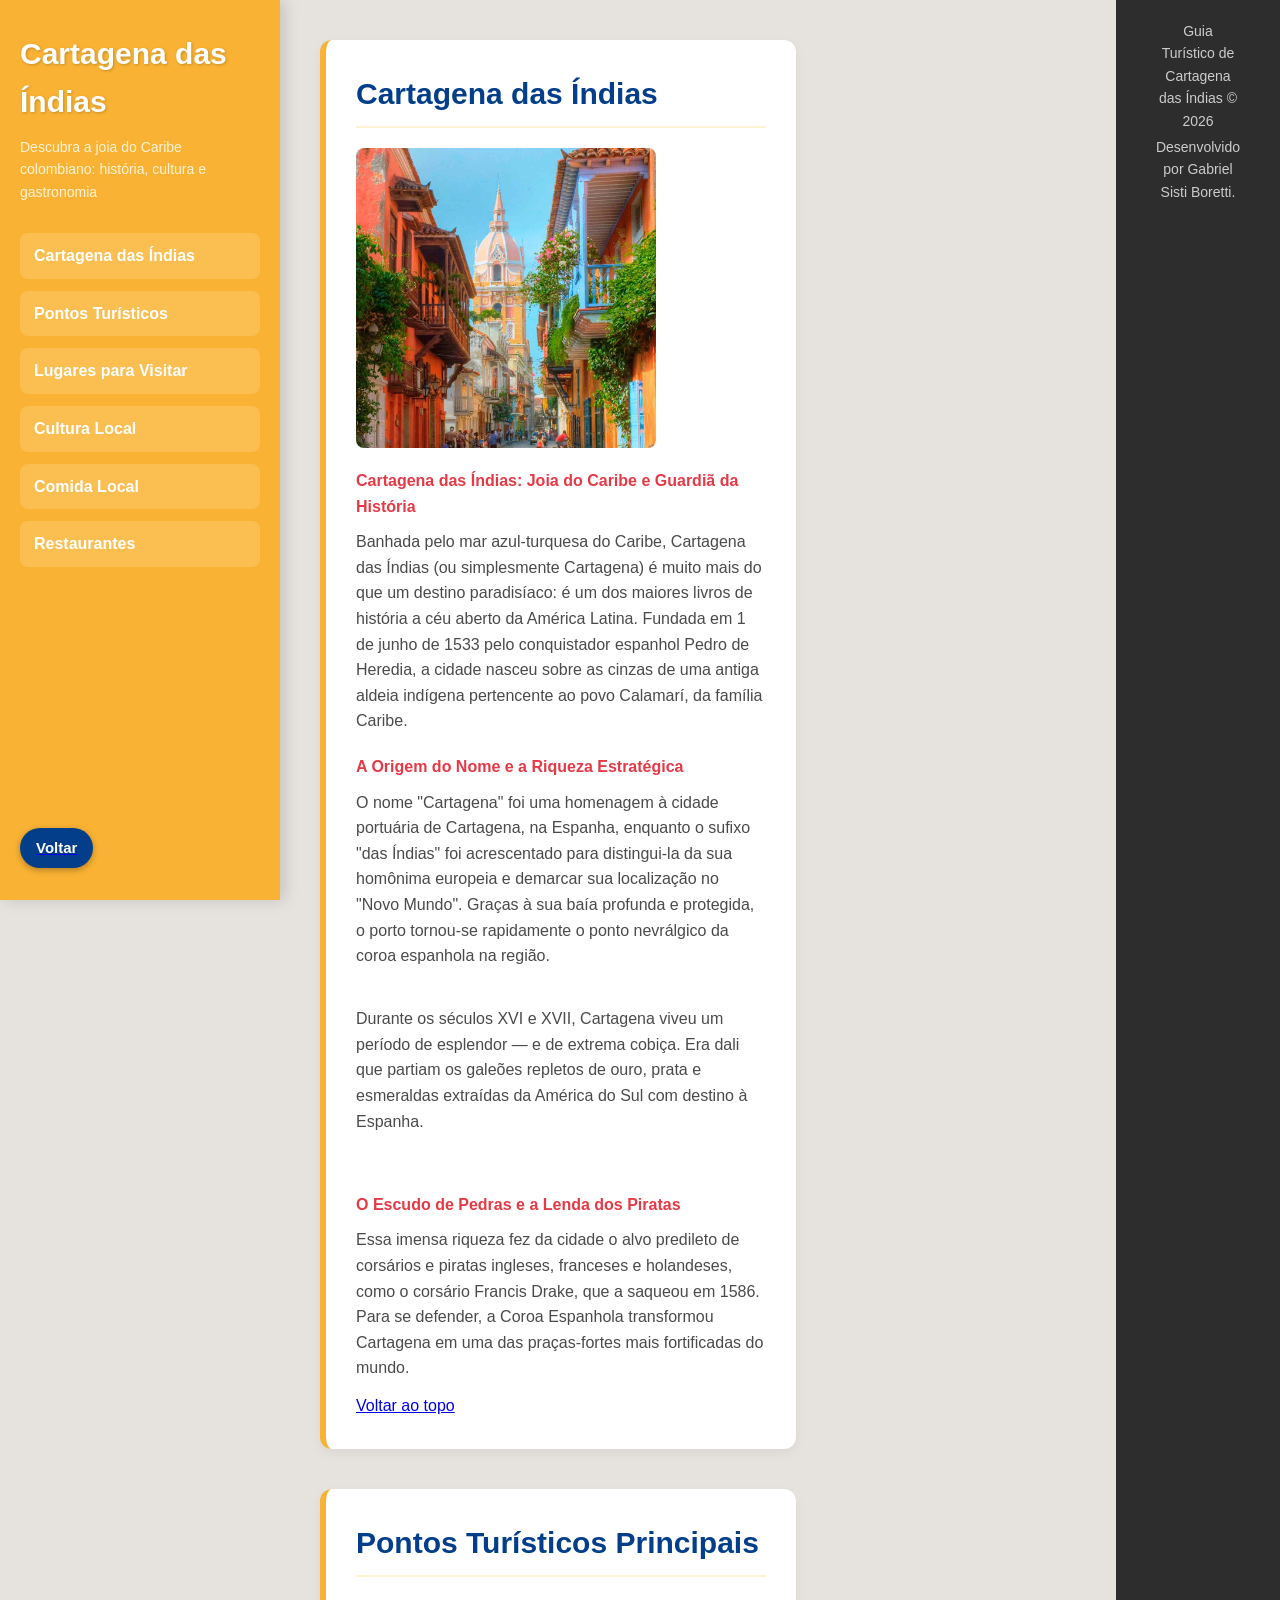
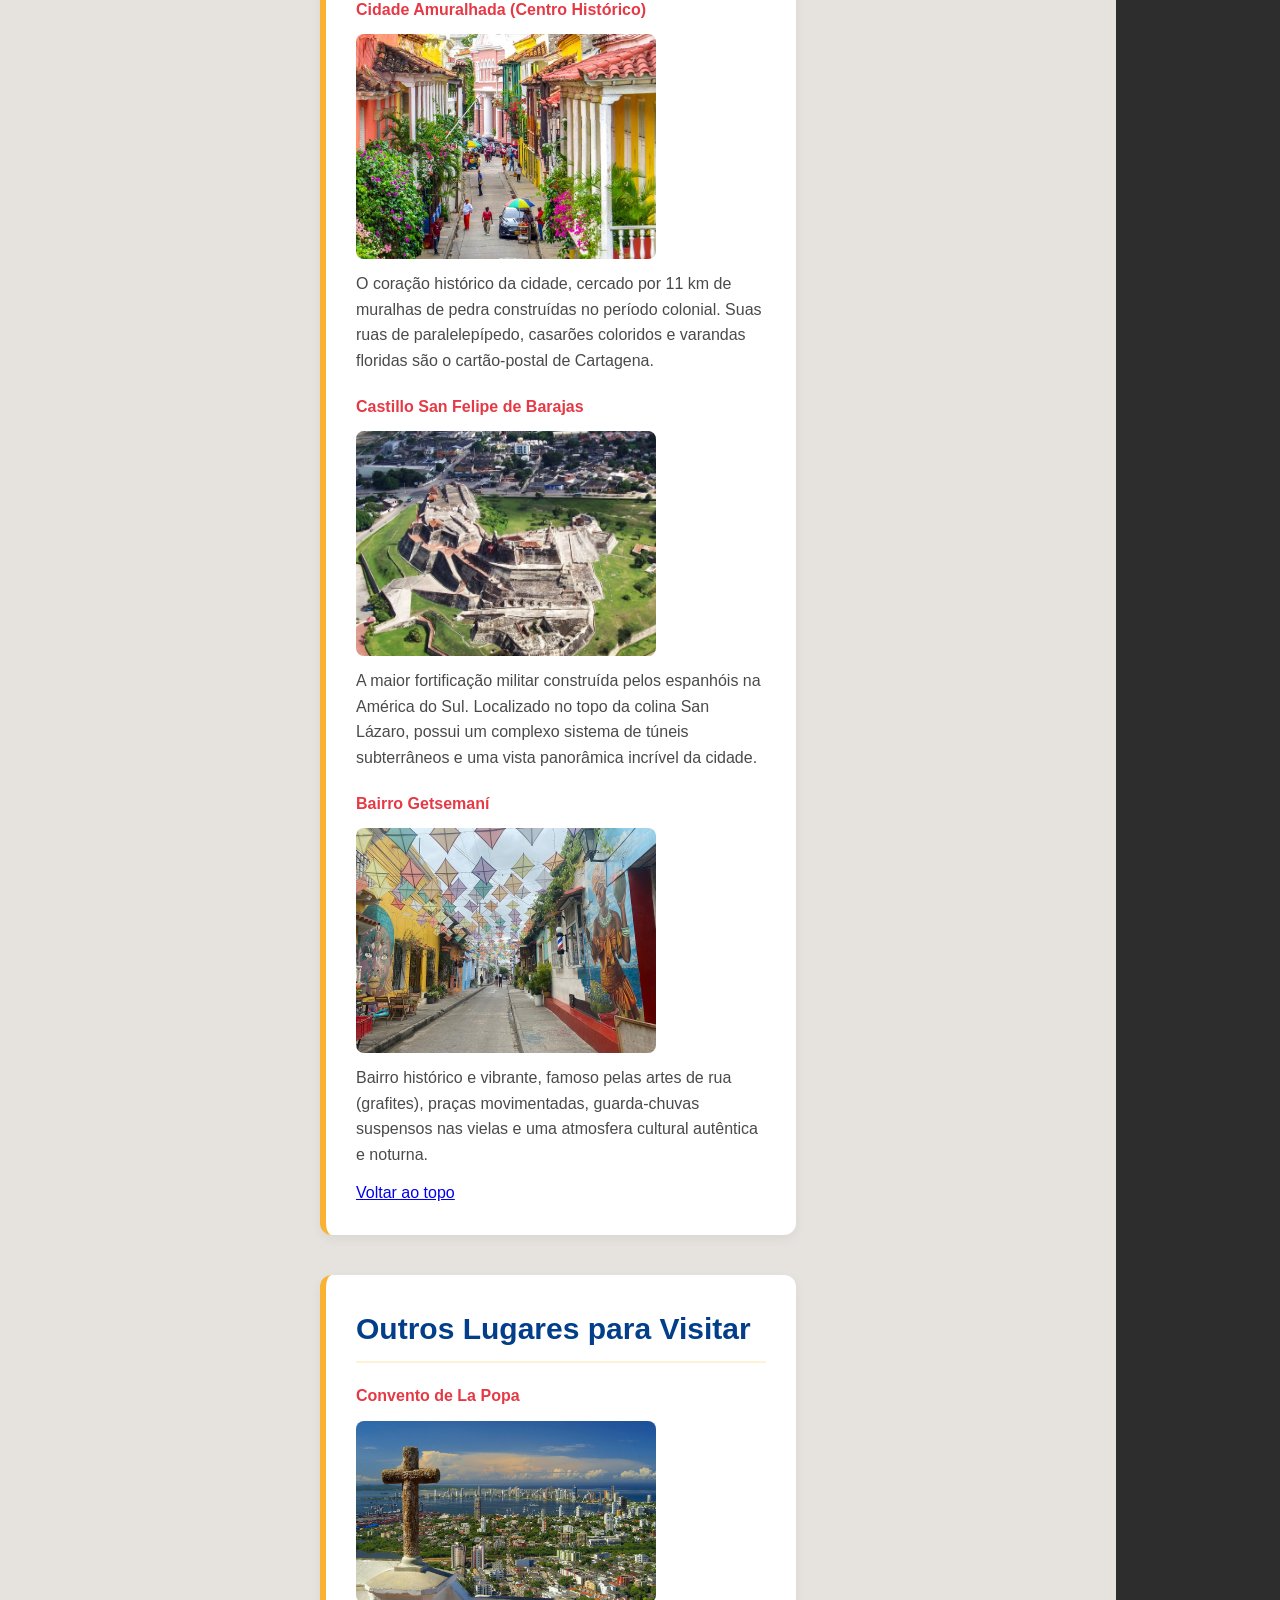
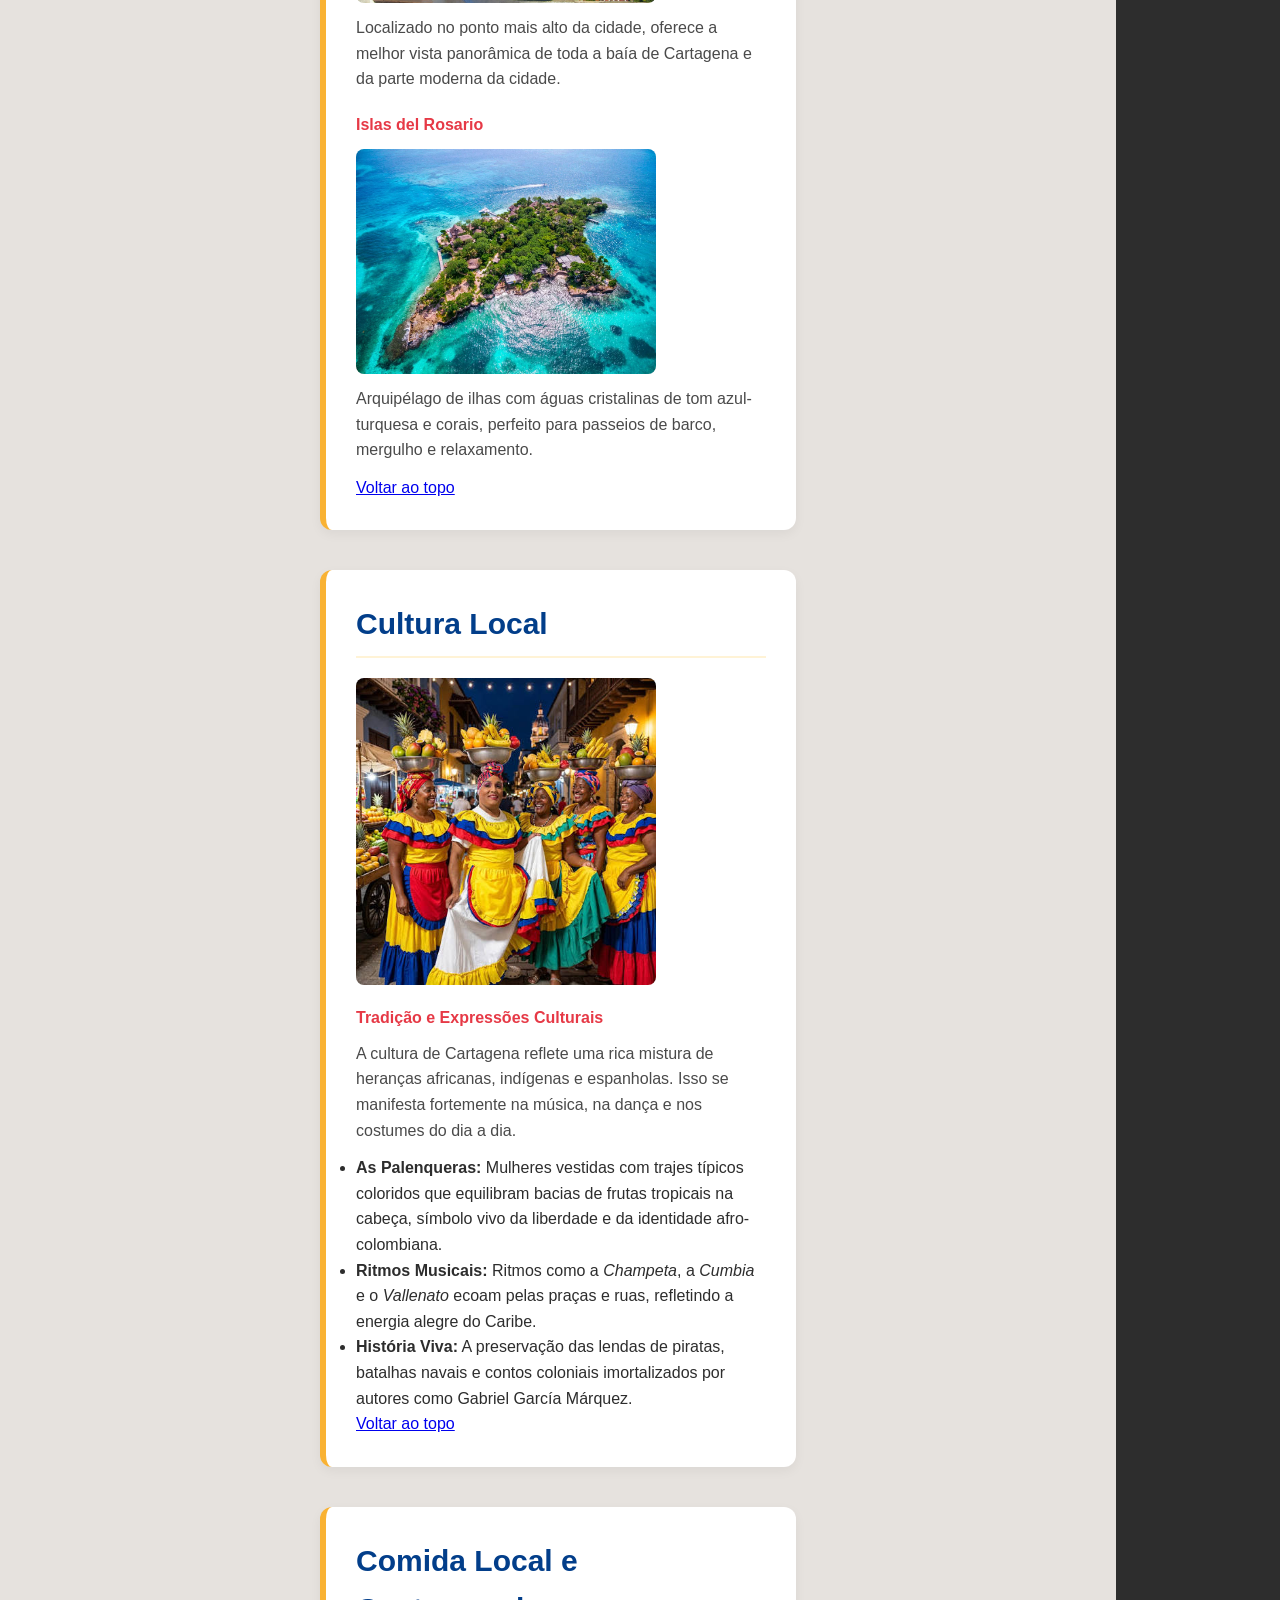
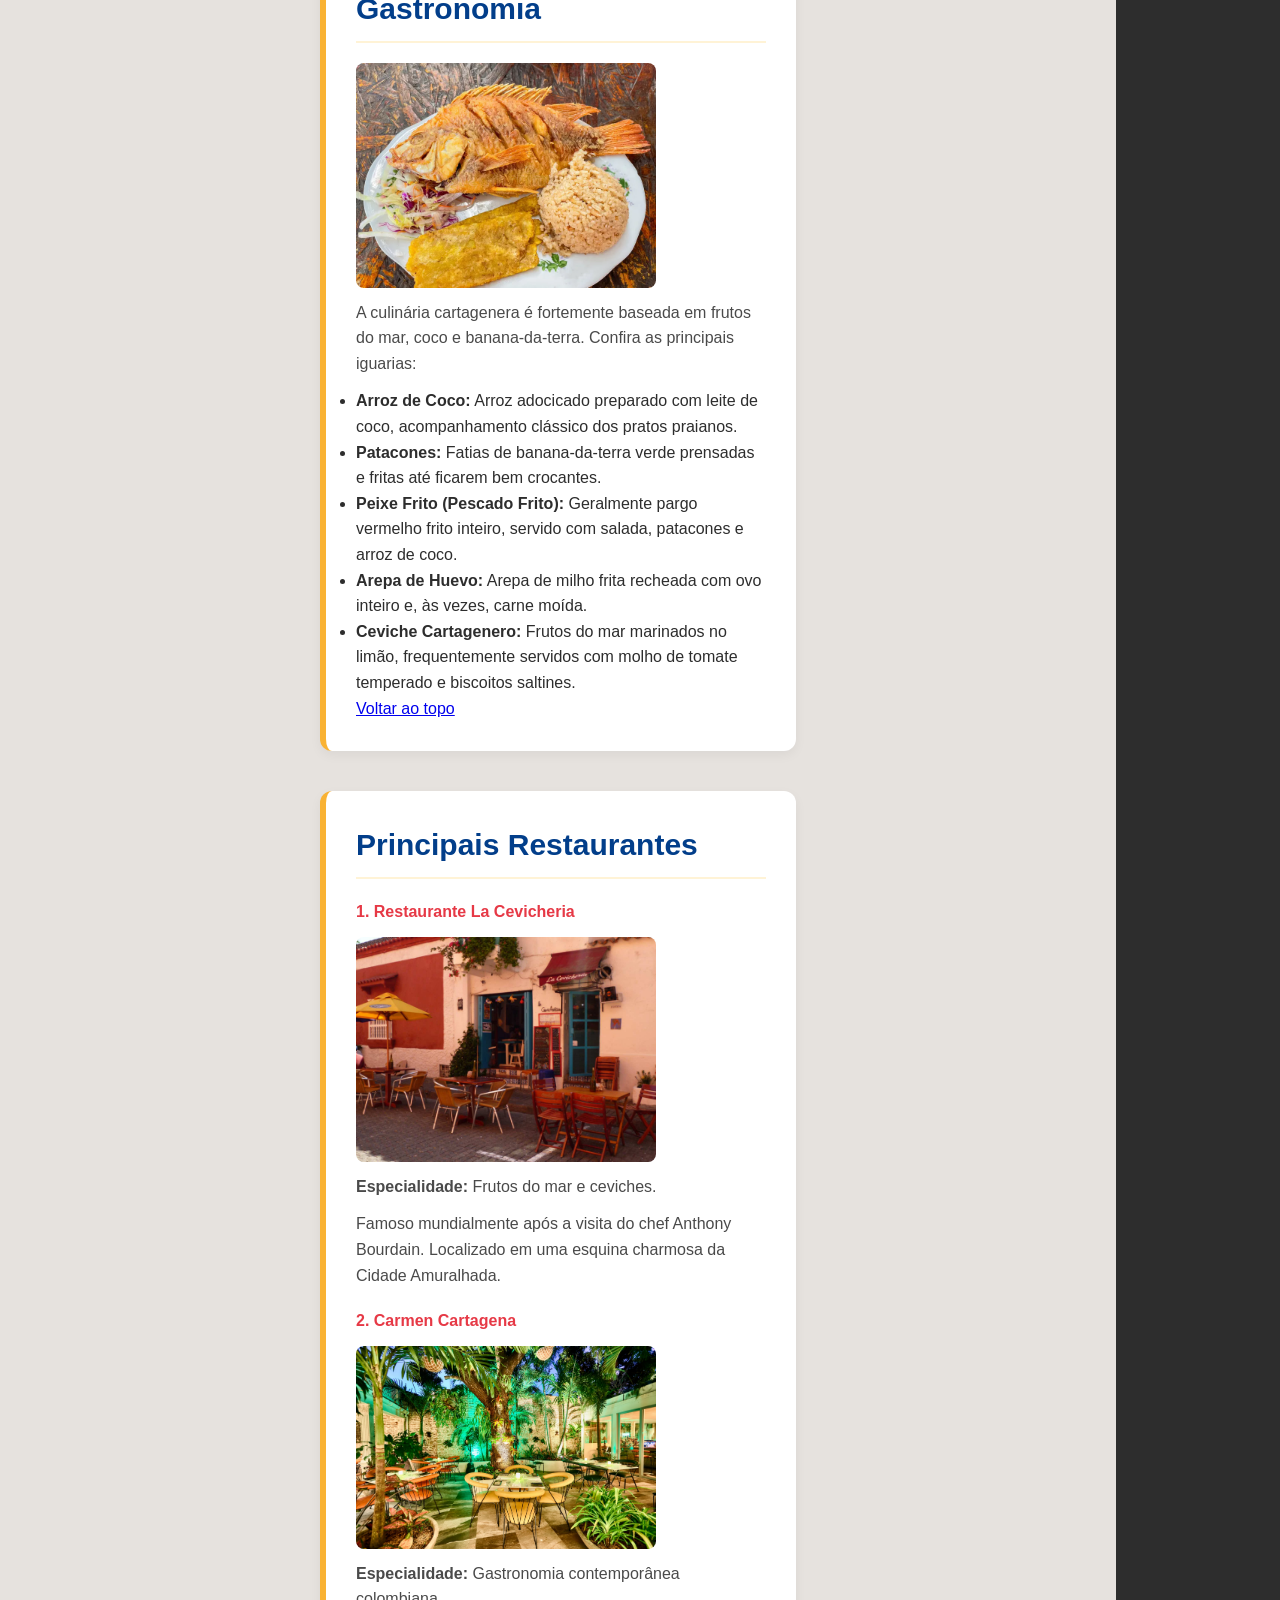
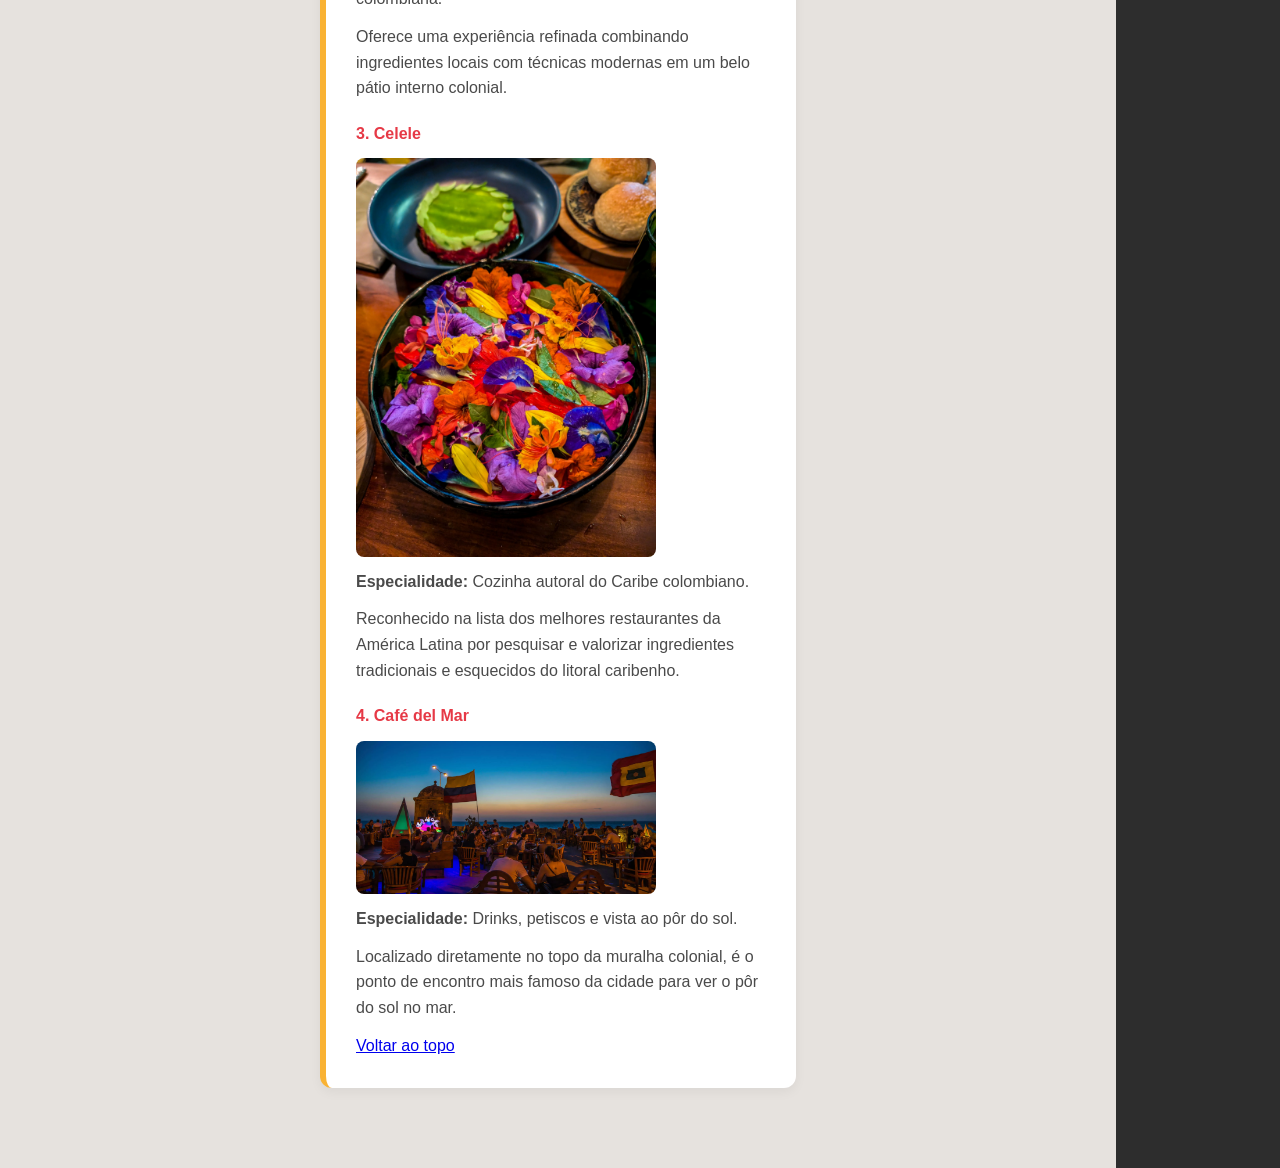
<file: cartagena_das_indias.html>
<!DOCTYPE html>
<html lang="pt-br">
<head>
    <meta charset="UTF-8">
    <meta name="viewport" content="width=device-width, initial-scale=1.0">
    <title>Cartagena das Índias</title>
    <link rel="stylesheet" href="estilosubpaginas.css">
</head>
<body>
<!-- observação, durante o codigo por algum motivo que nao sei explicar o meu <a href="#topo">Voltar ao topo</a>
 deixou de funcionar, revi o codigo nao entendi o porque, ja aceitei que pode ser causas do divino ou de algum ser do mal
 mas nao tem problema, eu subistitui por <a href="cartagena_das_indias.html">Voltar ao topo</a>, funciona? sim, esta perfeito?
 nao... mas o imporantante é oque importa, enfim. -->

 <!-- reanalizando o codigo percebi oque eu devia ter feito, eu devia ter colocado o div topo fora do header, vou corrigir? nao.
 acho legal ver oque eu podia ter feito de diferente enquato eu programava isso, vo deixar de lembrança de um momento que faltava
conhecimento da minha parte kkkkkkkk <3 -->

        <!--Principal -->
        <header id="topo">
            <h1>Cartagena das Índias</h1>
            <p>Descubra a joia do Caribe colombiano: história, cultura e gastronomia</p>

            <!-- Menu de Navegação -->
            <nav>
                <ul>
                    <li><a href="#ponto_principal">Cartagena das Índias</a></li>
                    <li><a href="#pontos-turisticos">Pontos Turísticos</a></li>
                    <li><a href="#lugares-visitar">Lugares para Visitar</a></li>
                    <li><a href="#cultura">Cultura Local</a></li>
                    <li><a href="#comida">Comida Local</a></li>
                    <li><a href="#restaurantes">Restaurantes</a></li>
                </ul>
            </nav>
        </header>

    <hr>

    <!-- Conteúdo Principal -->
    <main>
    <section id="ponto_principal">
            <h2>Cartagena das Índias</h2>

            <article>
                <img src="img/cartagena/Cartagena-das-Indias-capa.jpg" width="300">
                <h3>Cartagena das Índias: Joia do Caribe e Guardiã da História</h2>
                <p>
                    Banhada pelo mar azul-turquesa do Caribe, Cartagena das Índias (ou simplesmente Cartagena) é muito mais do que um destino paradisíaco: é um dos maiores livros de história a céu aberto da América Latina. Fundada em 1 de junho de 1533 pelo conquistador espanhol Pedro de Heredia, a cidade nasceu sobre as cinzas de uma antiga aldeia indígena pertencente ao povo Calamarí, da família Caribe.
                </p>
                <h3>A Origem do Nome e a Riqueza Estratégica</h2>
                <p>
                    O nome "Cartagena" foi uma homenagem à cidade portuária de Cartagena, na Espanha, enquanto o sufixo "das Índias" foi acrescentado para distingui-la da sua homônima europeia e demarcar sua localização no "Novo Mundo". Graças à sua baía profunda e protegida, o porto tornou-se rapidamente o ponto nevrálgico da coroa espanhola na região.
                </p> <br>
                <p>
                    Durante os séculos XVI e XVII, Cartagena viveu um período de esplendor — e de extrema cobiça. Era dali que partiam os galeões repletos de ouro, prata e esmeraldas extraídas da América do Sul com destino à Espanha.
                </p> <br>
                <h3>
                    O Escudo de Pedras e a Lenda dos Piratas
                </h3>
                <p>Essa imensa riqueza fez da cidade o alvo predileto de corsários e piratas ingleses, franceses e holandeses, como o corsário Francis Drake, que a saqueou em 1586. Para se defender, a Coroa Espanhola transformou Cartagena em uma das praças-fortes mais fortificadas do mundo.</p>
            </article>

        <a href="cartagena_das_indias.html">Voltar ao topo</a>
        </section>

        <hr>


        <!--Pontos Turísticos -->
        <section id="pontos-turisticos">
            <h2>Pontos Turísticos Principais</h2>

            <article>
                <h3>Cidade Amuralhada (Centro Histórico)</h3>
                <img src="img/cartagena/cidadeflorida-cartagena.jpg" width="300">
                <p>
                    O coração histórico da cidade, cercado por 11 km de muralhas de pedra construídas no período colonial. 
                    Suas ruas de paralelepípedo, casarões coloridos e varandas floridas são o cartão-postal de Cartagena.
                </p>
            </article>

            <article>
                <h3>Castillo San Felipe de Barajas</h3>
                <img src="img/cartagena/castillo-de-san-felipe.jpg" width="300">
                <p>
                    A maior fortificação militar construída pelos espanhóis na América do Sul. Localizado no topo da colina 
                    San Lázaro, possui um complexo sistema de túneis subterrâneos e uma vista panorâmica incrível da cidade.
                </p>
            </article>

            <article>
                <h3>Bairro Getsemaní</h3>
                <img src="img/cartagena/bairro-getsemani-artes.jpg" width="300">
                <p>
                    Bairro histórico e vibrante, famoso pelas artes de rua (grafites), praças movimentadas, guarda-chuvas 
                    suspensos nas vielas e uma atmosfera cultural autêntica e noturna.
                </p>
            </article>

        <a href="cartagena_das_indias.html">Voltar ao topo</a>
        </section>

        <hr>

        <!-- Lugares para Visitar -->
        <section id="lugares-visitar">
            <h2>Outros Lugares para Visitar</h2>

            <div class="lugar">
                <h3>Convento de La Popa</h3>
                <img src="img/cartagena/el_cerro_La_Popa.jpg" width="300">
                <p>Localizado no ponto mais alto da cidade, oferece a melhor vista panorâmica de toda a baía de Cartagena e da parte moderna da cidade.</p>
            </div>

            <div class="lugar">
                <h3>Islas del Rosario</h3>
                <img src="img/cartagena/islas-ilhas-rosario-cartagena-colombia.webp" width="300">
                <p>Arquipélago de ilhas com águas cristalinas de tom azul-turquesa e corais, perfeito para passeios de barco, mergulho e relaxamento.</p>
            </div>

        <a href="cartagena_das_indias.html">Voltar ao topo</a>
        </section>

        <hr>

        <!-- Cultura Local -->
        <section id="cultura">
            <h2>Cultura Local</h2>
            <img src="img/cartagena/las-palenqueras.png" alt="As Palenqueras"  width="300">

            <h3>Tradição e Expressões Culturais</h3>
            <p>
                A cultura de Cartagena reflete uma rica mistura de heranças africanas, indígenas e espanholas. 
                Isso se manifesta fortemente na música, na dança e nos costumes do dia a dia.
            </p>

            <ul>
                <li><strong>As Palenqueras:</strong> Mulheres vestidas com trajes típicos coloridos que equilibram bacias de frutas tropicais na cabeça, símbolo vivo da liberdade e da identidade afro-colombiana.</li>
                <li><strong>Ritmos Musicais:</strong> Ritmos como a <em>Champeta</em>, a <em>Cumbia</em> e o <em>Vallenato</em> ecoam pelas praças e ruas, refletindo a energia alegre do Caribe.</li>
                <li><strong>História Viva:</strong> A preservação das lendas de piratas, batalhas navais e contos coloniais imortalizados por autores como Gabriel García Márquez.</li>
            </ul>

        <a href="cartagena_das_indias.html">Voltar ao topo</a>
        </section>

        <hr>

        <!-- Comida Local -->
        <section id="comida">
            <h2>Comida Local e Gastronomia</h2>
            <img src="img/cartagena/peixe-frito-com-arroz-de-coco-típico-comida.png" alt="Prato tradicional com peixe frito, arroz de coco e patacones" width="300">

            <p>A culinária cartagenera é fortemente baseada em frutos do mar, coco e banana-da-terra. Confira as principais iguarias:</p>

            <ul>
                <li><strong>Arroz de Coco:</strong> Arroz adocicado preparado com leite de coco, acompanhamento clássico dos pratos praianos.</li>
                <li><strong>Patacones:</strong> Fatias de banana-da-terra verde prensadas e fritas até ficarem bem crocantes.</li>
                <li><strong>Peixe Frito (Pescado Frito):</strong> Geralmente pargo vermelho frito inteiro, servido com salada, patacones e arroz de coco.</li>
                <li><strong>Arepa de Huevo:</strong> Arepa de milho frita recheada com ovo inteiro e, às vezes, carne moída.</li>
                <li><strong>Ceviche Cartagenero:</strong> Frutos do mar marinados no limão, frequentemente servidos com molho de tomate temperado e biscoitos saltines.</li>
            </ul>

        <a href="cartagena_das_indias.html">Voltar ao topo</a>
        </section>

        <hr>

        <!-- Principais Restaurantes -->
        <section id="restaurantes">
            <h2>Principais Restaurantes</h2>

            <div class="restaurante">
                <h3>1. Restaurante La Cevicheria</h3>
                <img src="img/cartagena/la-cevicheria.jpg" width="300" alt="Fachada do Restaurante La Cevicheria">
                <p><strong>Especialidade:</strong> Frutos do mar e ceviches.</p>
                <p>Famoso mundialmente após a visita do chef Anthony Bourdain. Localizado em uma esquina charmosa da Cidade Amuralhada.</p>
            </div>

            <div class="restaurante">
                <h3>2. Carmen Cartagena</h3>
                <img src="img/cartagena/carmen-cartagena.jpg" width="300" alt="restaurante Carmen Cartagena">
                <p><strong>Especialidade:</strong> Gastronomia contemporânea colombiana.</p>
                <p>Oferece uma experiência refinada combinando ingredientes locais com técnicas modernas em um belo pátio interno colonial.</p>
            </div>

            <div class="restaurante">
                <h3>3. Celele</h3>
                <img src="img/cartagena/flores-celele-cartagena.jpg" width="300" alt="Prato colorido e autoral do restaurante Celele">
                <p><strong>Especialidade:</strong> Cozinha autoral do Caribe colombiano.</p>
                <p>Reconhecido na lista dos melhores restaurantes da América Latina por pesquisar e valorizar ingredientes tradicionais e esquecidos do litoral caribenho.</p>
            </div>

            <div class="restaurante">
                <h3>4. Café del Mar</h3>
                <img src="img/cartagena/cafe-del-mar-cartagena-jpg.webp" width="300" alt="Vista do pôr do sol no Café del Mar sobre a muralha">
                <p><strong>Especialidade:</strong> Drinks, petiscos e vista ao pôr do sol.</p>
                <p>Localizado diretamente no topo da muralha colonial, é o ponto de encontro mais famoso da cidade para ver o pôr do sol no mar.</p>
            </div>

            <a href="cartagena_das_indias.html">Voltar ao topo</a>
        </section>
    </main>
    <hr>
    <!-- Rodapé -->
    <footer>
        <p>Guia Turístico de Cartagena das Índias &copy; 2026</p> 
        <p>Desenvolvido por Gabriel Sisti Boretti.</p> <!-- e Marília, em off -->
    </footer>
    <a href="index.html"><p>Voltar</p></a>
</body>
</html>
</file>
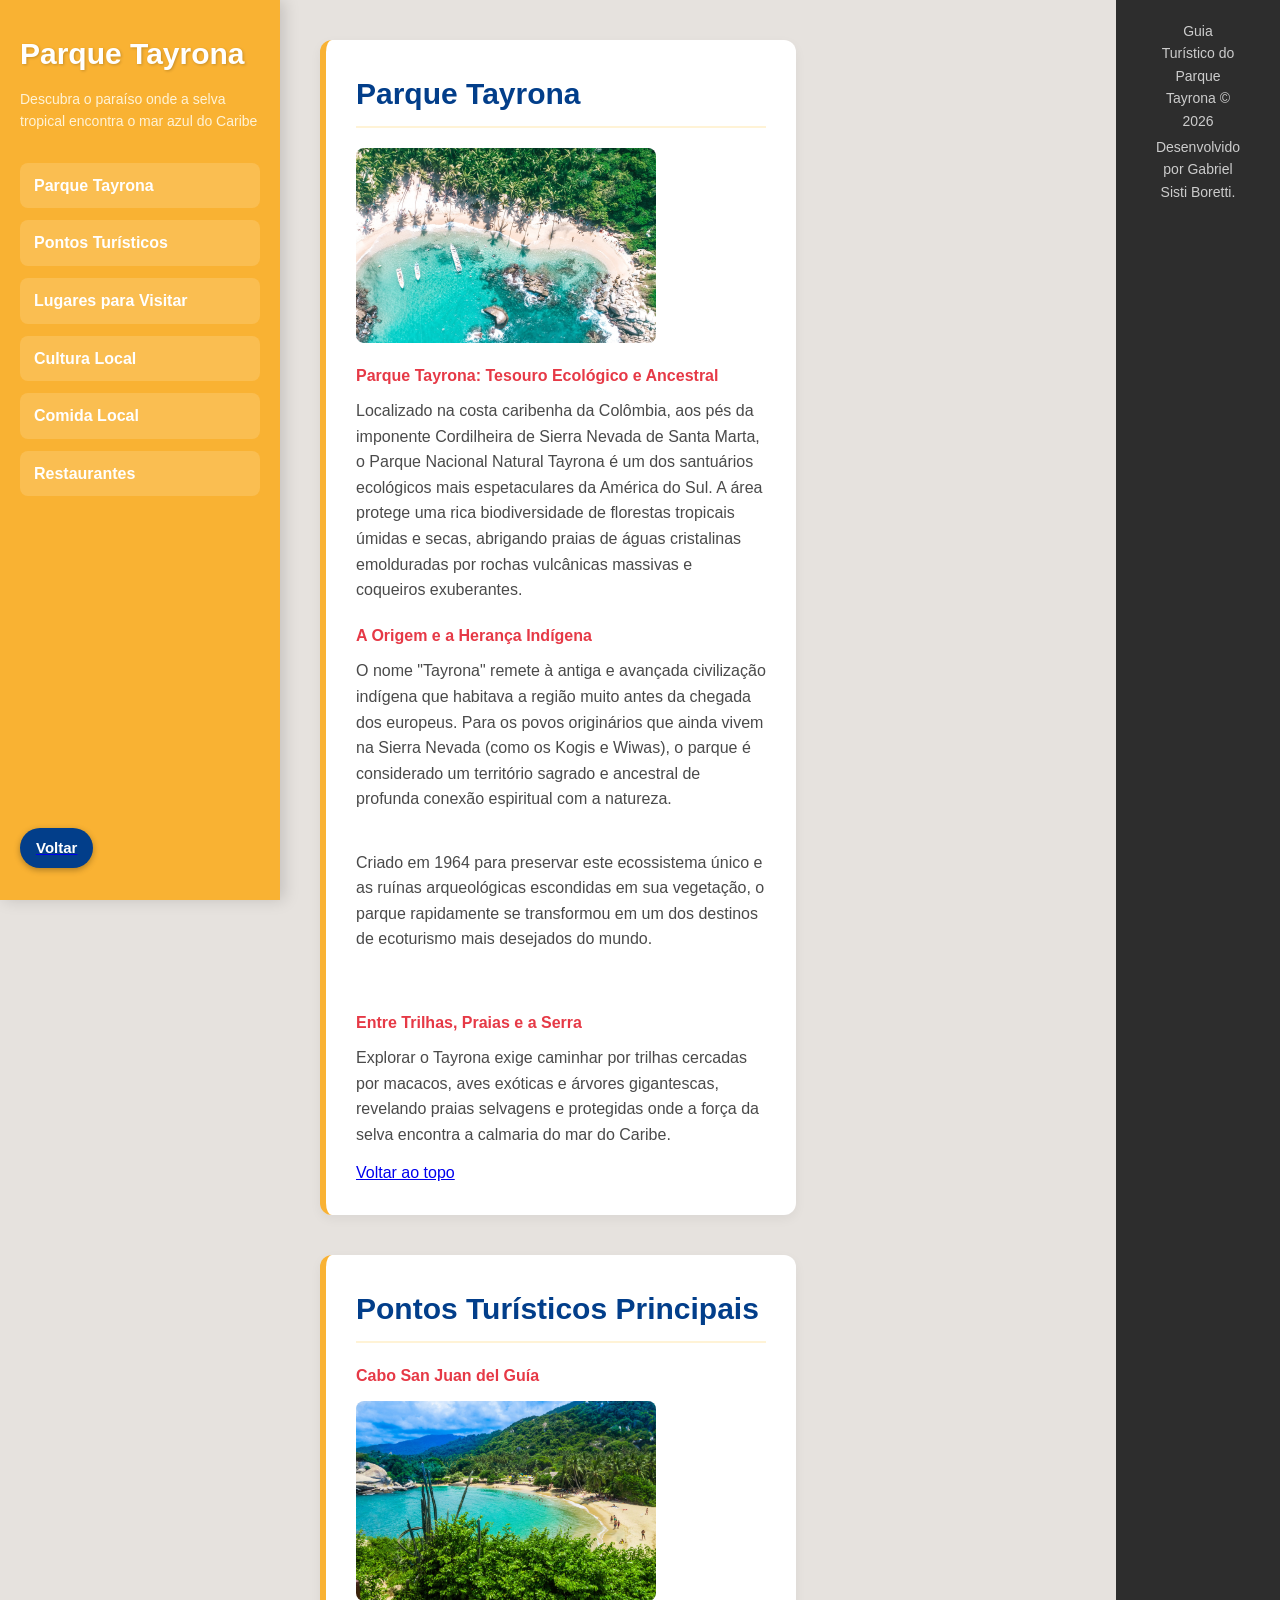
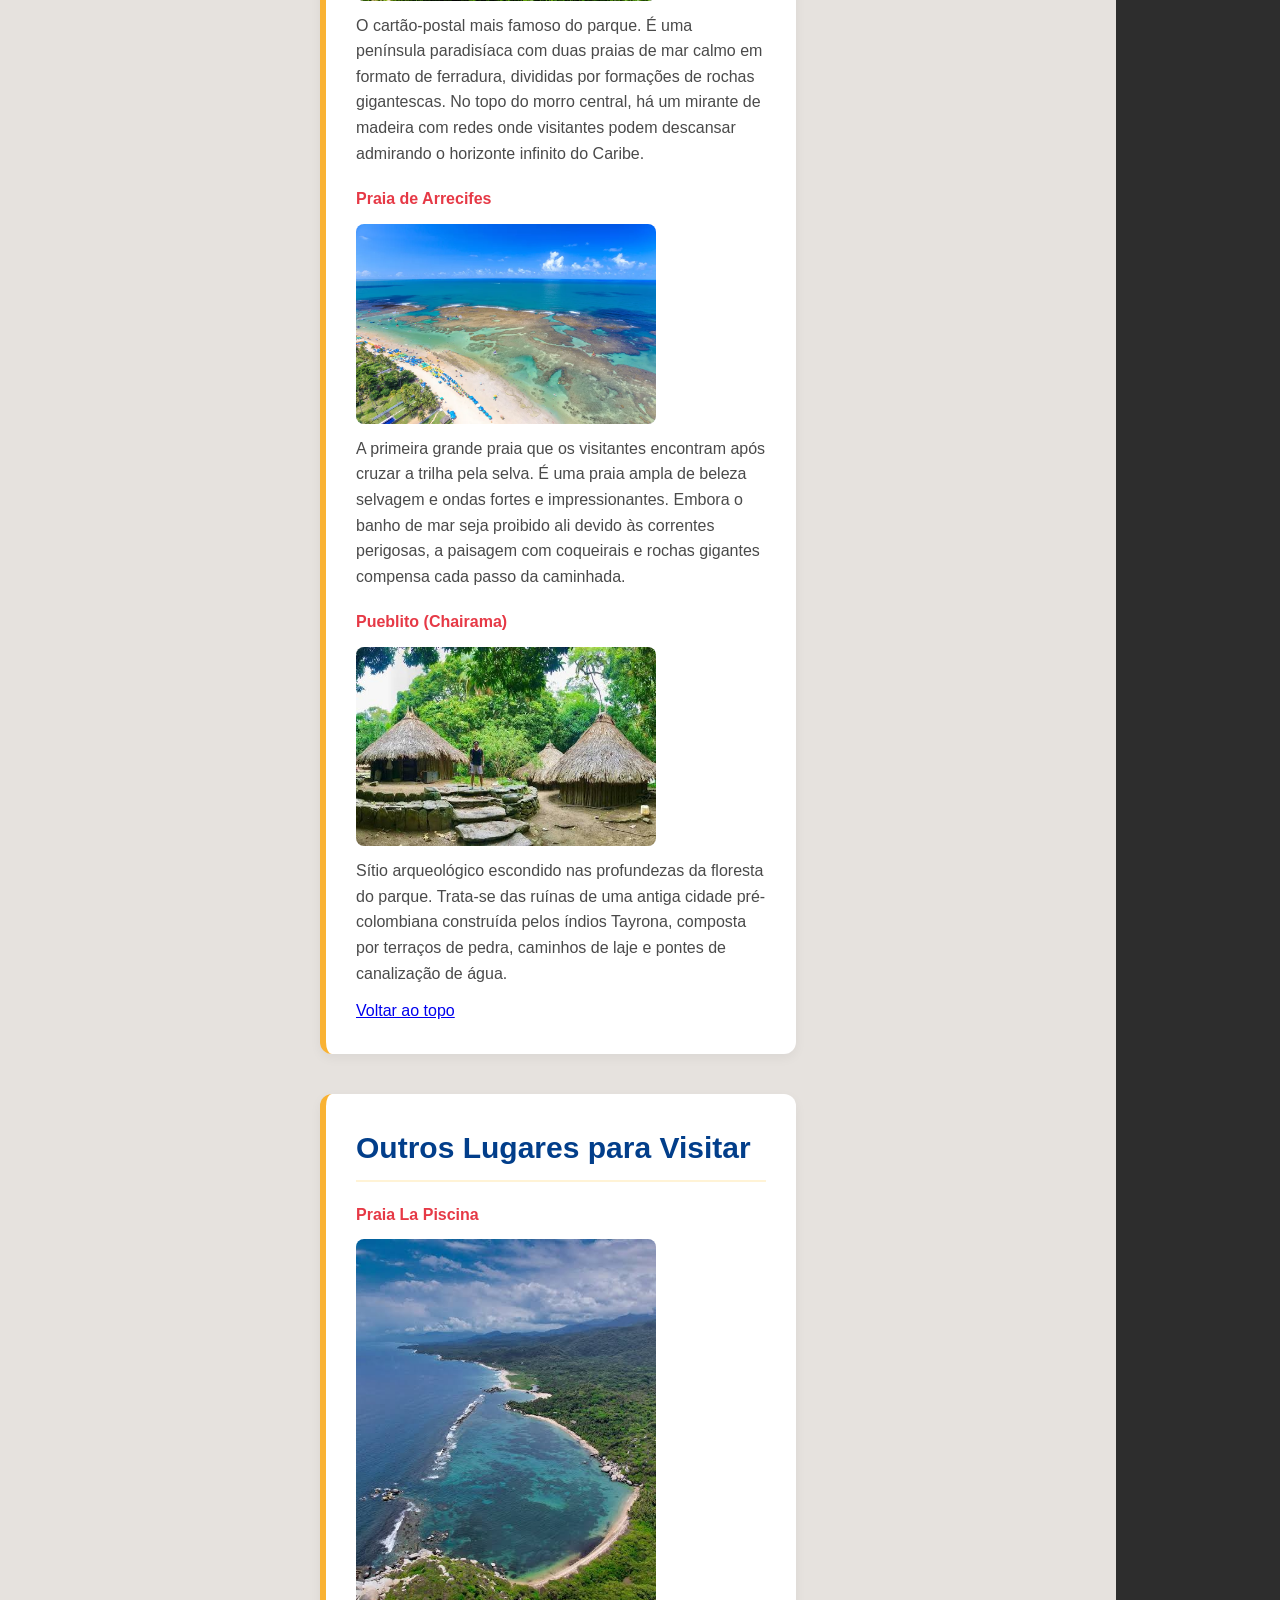
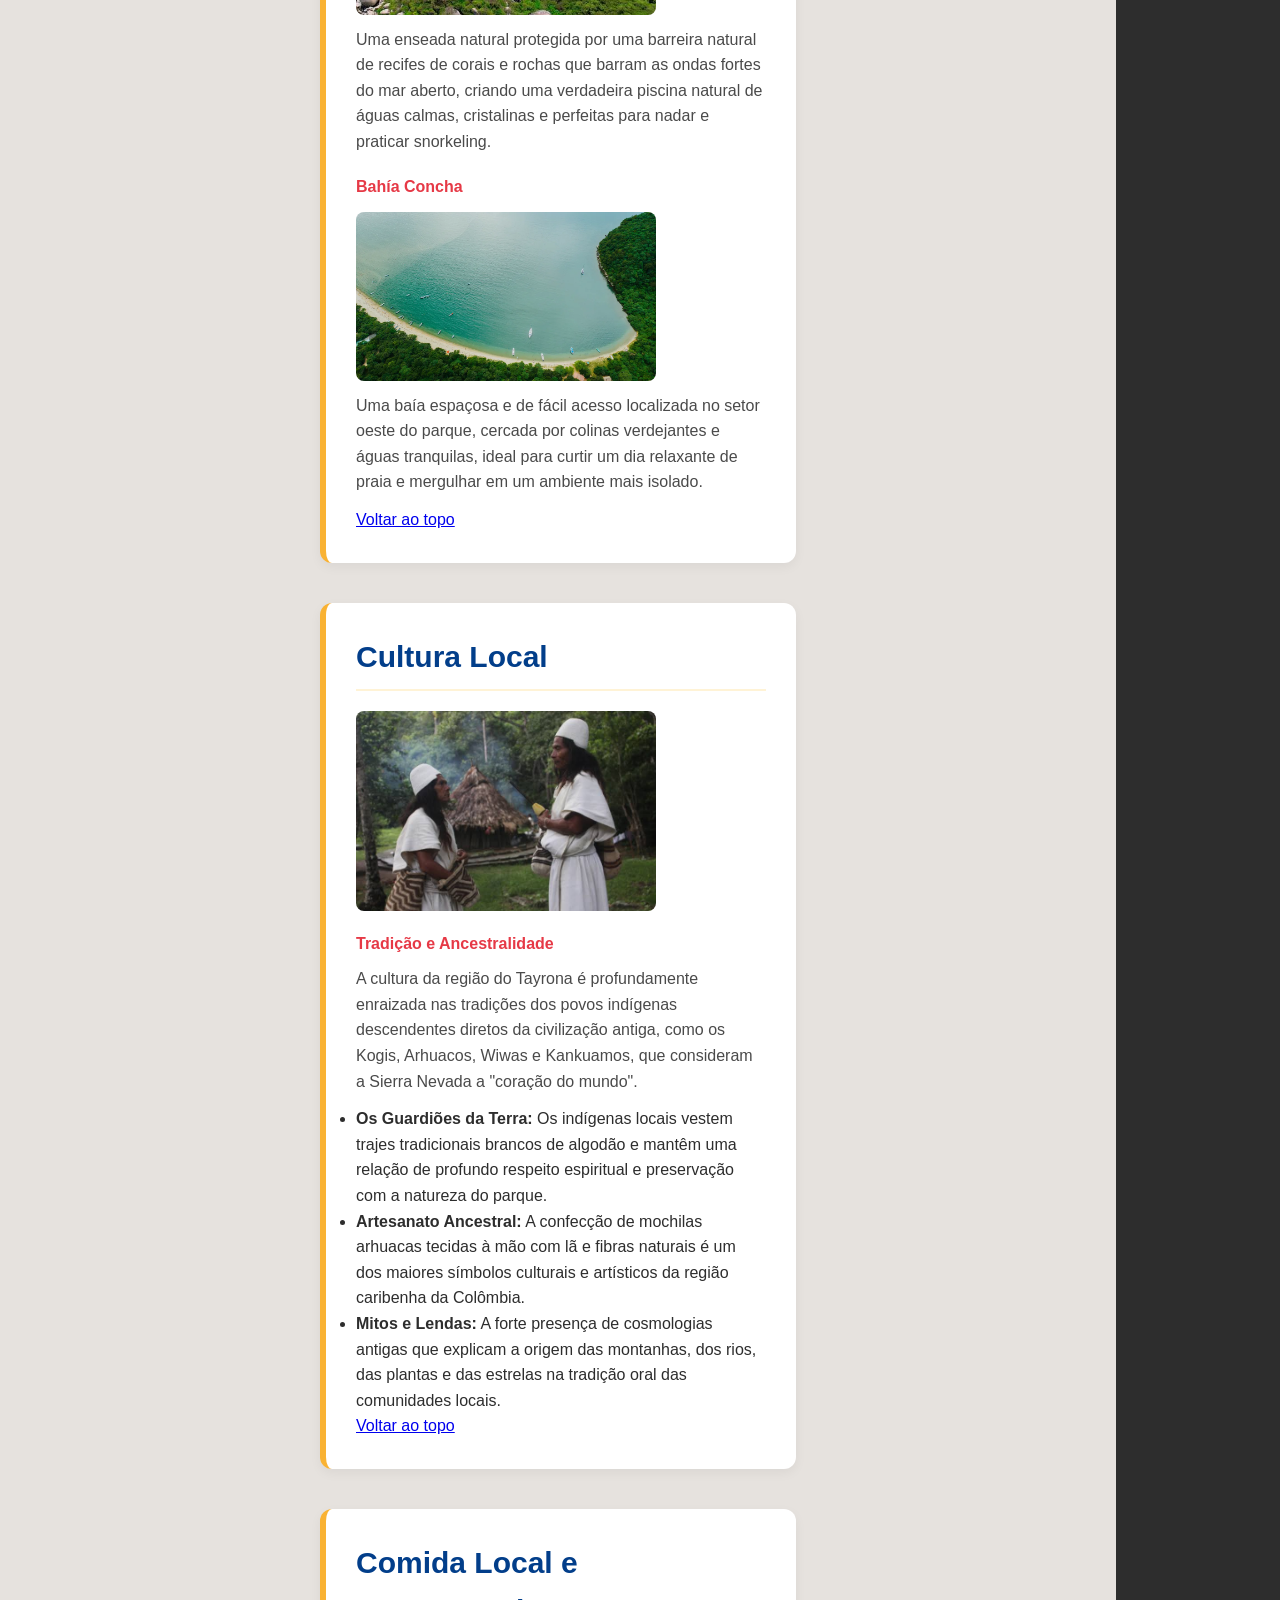
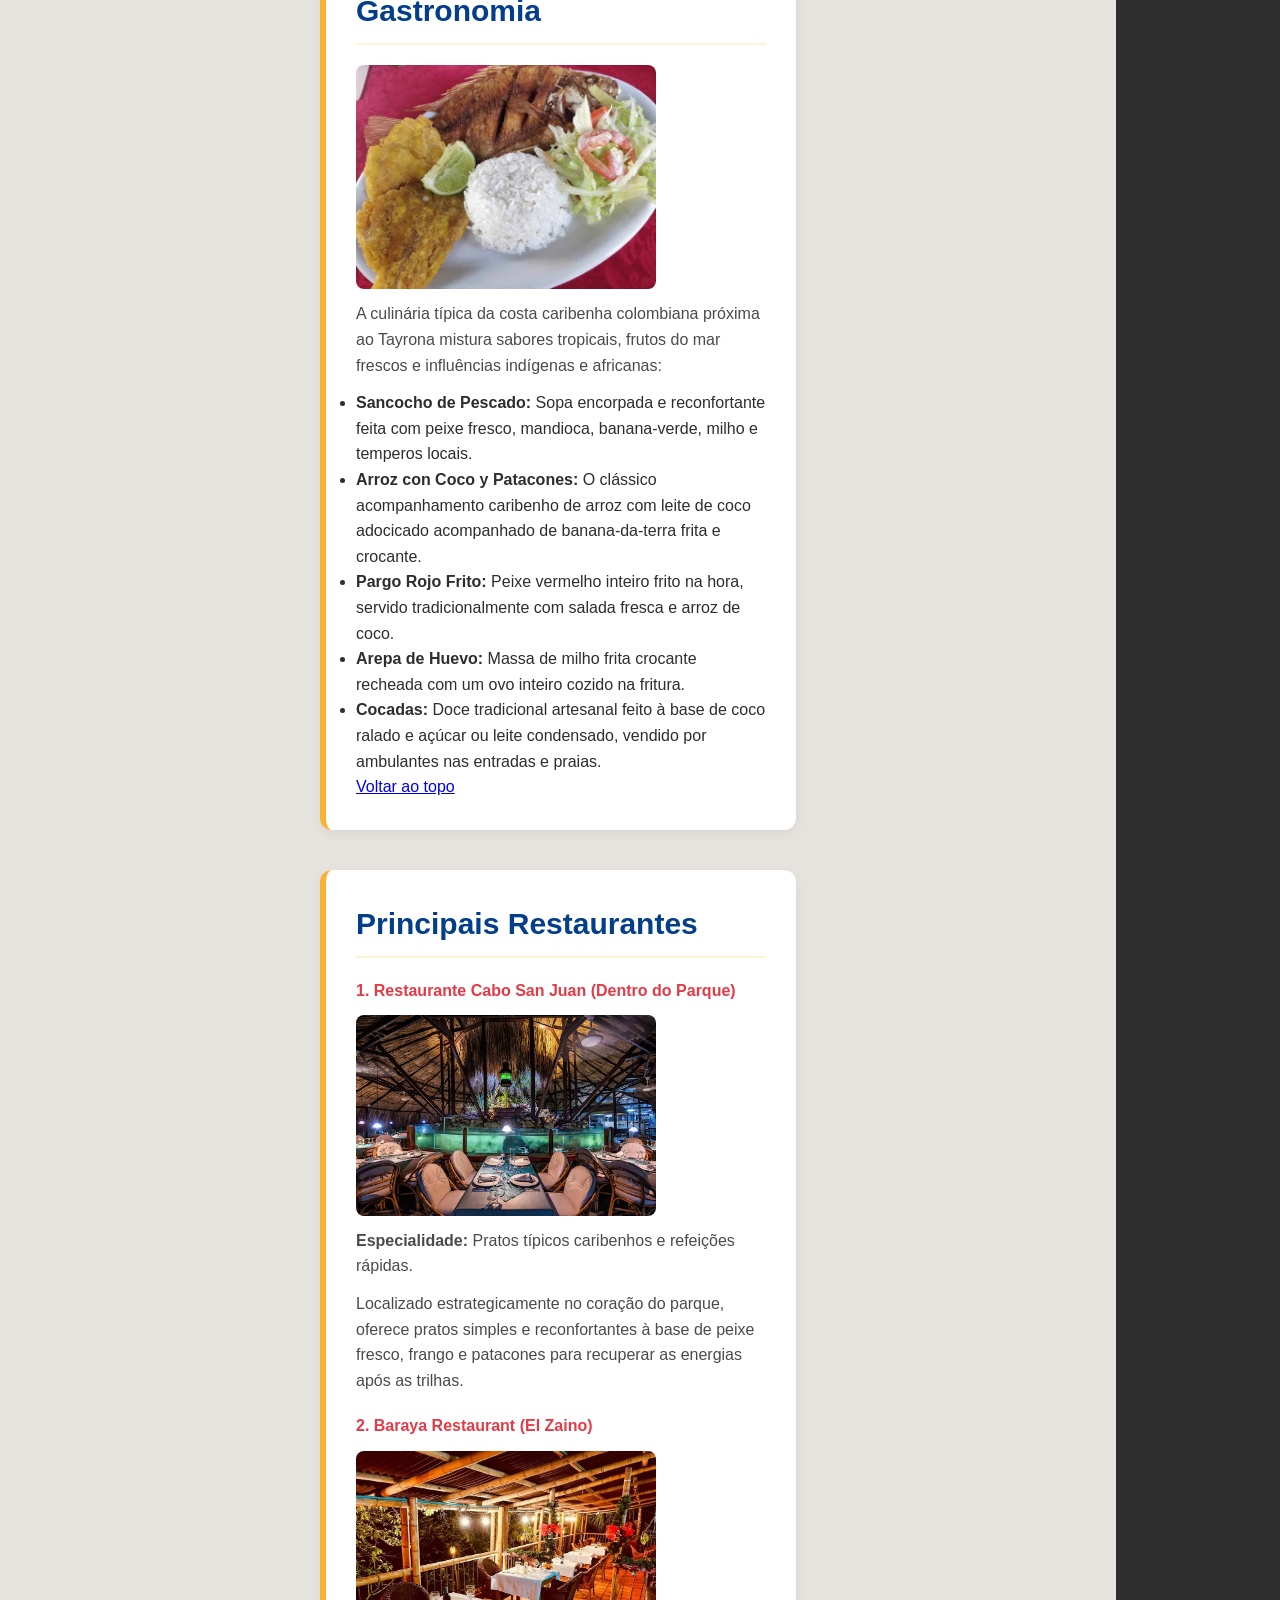
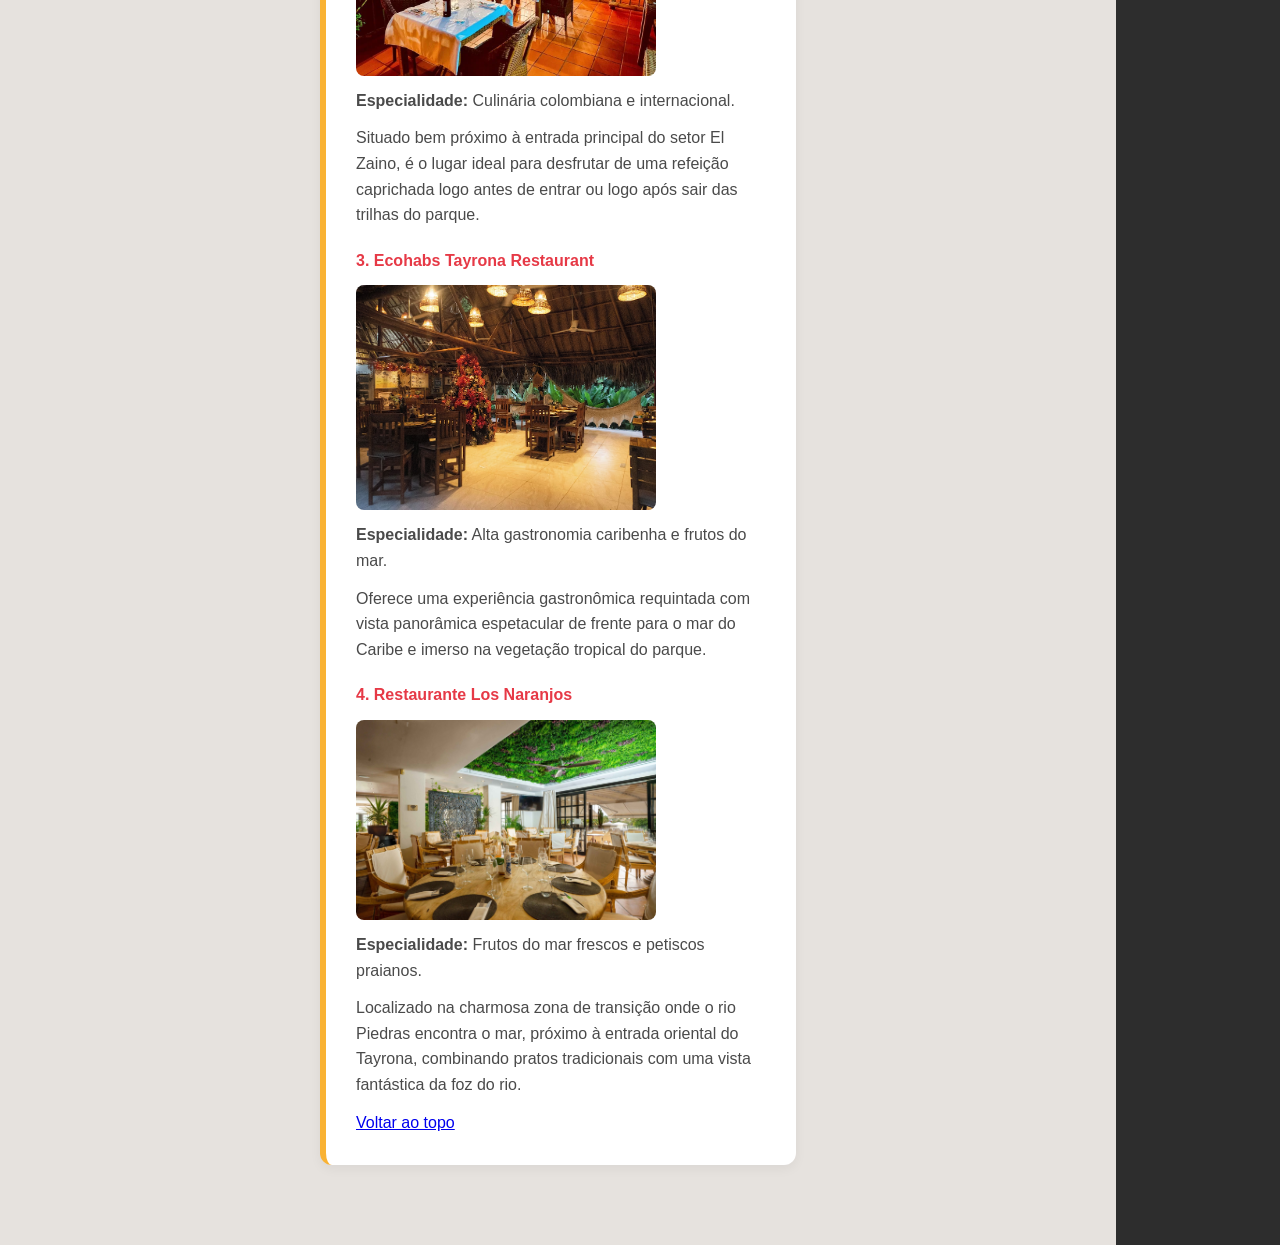
<file: parque_nacional_natural_tayrona.html>
<!DOCTYPE html>
<html lang="en">
<head>
    <meta charset="UTF-8">
    <meta name="viewport" content="width=device-width, initial-scale=1.0">
    <title>Parque Tayrona</title>
    <link rel="stylesheet" href="estilosubpaginas.css">
</head>
<body>
        <!--Principal -->
        <header id="topo">
            <h1>Parque Tayrona</h1>
            <p>Descubra o paraíso onde a selva tropical encontra o mar azul do Caribe</p>

            <!-- Menu de Navegação -->
            <nav>
                <ul>
                    <li><a href="#ponto_principal">Parque Tayrona</a></li>
                    <li><a href="#pontos-turisticos">Pontos Turísticos</a></li>
                    <li><a href="#lugares-visitar">Lugares para Visitar</a></li>
                    <li><a href="#cultura">Cultura Local</a></li>
                    <li><a href="#comida">Comida Local</a></li>
                    <li><a href="#restaurantes">Restaurantes</a></li>
                </ul>
            </nav>
        </header>

    <hr>

    <!-- Conteúdo Principal -->
    <main>
    <section id="ponto_principal">
            <h2>Parque Tayrona</h2>

            <article>
                <img src="img/tayrona/parque_tayrona.png" width="300">
                <h3>Parque Tayrona: Tesouro Ecológico e Ancestral</h3>
                <p>
                    Localizado na costa caribenha da Colômbia, aos pés da imponente Cordilheira de Sierra Nevada de Santa Marta, o Parque Nacional Natural Tayrona é um dos santuários ecológicos mais espetaculares da América do Sul. A área protege uma rica biodiversidade de florestas tropicais úmidas e secas, abrigando praias de águas cristalinas emolduradas por rochas vulcânicas massivas e coqueiros exuberantes.
                </p>
                <h3>A Origem e a Herança Indígena</h3>
                <p>
                    O nome "Tayrona" remete à antiga e avançada civilização indígena que habitava a região muito antes da chegada dos europeus. Para os povos originários que ainda vivem na Sierra Nevada (como os Kogis e Wiwas), o parque é considerado um território sagrado e ancestral de profunda conexão espiritual com a natureza.
                </p> <br>
                <p>
                    Criado em 1964 para preservar este ecossistema único e as ruínas arqueológicas escondidas em sua vegetação, o parque rapidamente se transformou em um dos destinos de ecoturismo mais desejados do mundo.
                </p> <br>
                <h3>
                    Entre Trilhas, Praias e a Serra
                </h3>
                <p>Explorar o Tayrona exige caminhar por trilhas cercadas por macacos, aves exóticas e árvores gigantescas, revelando praias selvagens e protegidas onde a força da selva encontra a calmaria do mar do Caribe.</p>
            </article>

        <a href="tayrona.html">Voltar ao topo</a>
        </section>

        <hr>


        <!--Pontos Turísticos -->
        <section id="pontos-turisticos">
            <h2>Pontos Turísticos Principais</h2>

            <article>
                <h3>Cabo San Juan del Guía</h3>
                <img src="img/tayrona/praia_cabo_san_juan.png" width="300">
                <p>
                    O cartão-postal mais famoso do parque. É uma península paradisíaca com duas praias de mar calmo em formato de ferradura, 
                    divididas por formações de rochas gigantescas. No topo do morro central, há um mirante de madeira com redes onde 
                    visitantes podem descansar admirando o horizonte infinito do Caribe.
                </p>
            </article>

            <article>
                <h3>Praia de Arrecifes</h3>
                <img src="img/tayrona/praia_recife_tayrona.png" width="300">
                <p>
                    A primeira grande praia que os visitantes encontram após cruzar a trilha pela selva. É uma praia ampla de beleza selvagem 
                    e ondas fortes e impressionantes. Embora o banho de mar seja proibido ali devido às correntes perigosas, a paisagem 
                    com coqueirais e rochas gigantes compensa cada passo da caminhada.
                </p>
            </article>

            <article>
                <h3>Pueblito (Chairama)</h3>
                <img src="img/tayrona/sitio_indigena_parque_natural.png" width="300">
                <p>
                    Sítio arqueológico escondido nas profundezas da floresta do parque. Trata-se das ruínas de uma antiga cidade pré-colombiana 
                    construída pelos índios Tayrona, composta por terraços de pedra, caminhos de laje e pontes de canalização de água.
                </p>
            </article>

        <a href="tayrona.html">Voltar ao topo</a>
        </section>

        <hr>

        <!-- Lugares para Visitar -->
        <section id="lugares-visitar">
            <h2>Outros Lugares para Visitar</h2>

            <div class="lugar">
                <h3>Praia La Piscina</h3>
                <img src="img/tayrona/praia_las_piscinas.png" width="300">
                <p>Uma enseada natural protegida por uma barreira natural de recifes de corais e rochas que barram as ondas fortes do mar aberto, criando uma verdadeira piscina natural de águas calmas, cristalinas e perfeitas para nadar e praticar snorkeling.</p>
            </div>

            <div class="lugar">
                <h3>Bahía Concha</h3>
                <img src="img/tayrona/bahia_das_conchas.png" width="300">
                <p>Uma baía espaçosa e de fácil acesso localizada no setor oeste do parque, cercada por colinas verdejantes e águas tranquilas, ideal para curtir um dia relaxante de praia e mergulhar em um ambiente mais isolado.</p>
            </div>

        <a href="tayrona.html">Voltar ao topo</a>
        </section>

        <hr>

        <!-- Cultura Local -->
        <section id="cultura">
            <h2>Cultura Local</h2>
            <img src="img/tayrona/indiozinxd.png" alt="Comunidade Indígena Local"  width="300">

            <h3>Tradição e Ancestralidade</h3>
            <p>
                A cultura da região do Tayrona é profundamente enraizada nas tradições dos povos indígenas descendentes diretos da civilização antiga, 
                como os Kogis, Arhuacos, Wiwas e Kankuamos, que consideram a Sierra Nevada a "coração do mundo".
            </p>

            <ul>
                <li><strong>Os Guardiões da Terra:</strong> Os indígenas locais vestem trajes tradicionais brancos de algodão e mantêm uma relação de profundo respeito espiritual e preservação com a natureza do parque.</li>
                <li><strong>Artesanato Ancestral:</strong> A confecção de mochilas arhuacas tecidas à mão com lã e fibras naturais é um dos maiores símbolos culturais e artísticos da região caribenha da Colômbia.</li>
                <li><strong>Mitos e Lendas:</strong> A forte presença de cosmologias antigas que explicam a origem das montanhas, dos rios, das plantas e das estrelas na tradição oral das comunidades locais.</li>
            </ul>

        <a href="tayrona.html">Voltar ao topo</a>
        </section>

        <hr>

        <!-- Comida Local -->
        <section id="comida">
            <h2>Comida Local e Gastronomia</h2>
            <img src="img/tayrona/peixe_pulguento_veio_podi.png" alt="Prato tradicional caribenho com peixe e patacones" width="300">

            <p>A culinária típica da costa caribenha colombiana próxima ao Tayrona mistura sabores tropicais, frutos do mar frescos e influências indígenas e africanas:</p>

            <ul>
                <li><strong>Sancocho de Pescado:</strong> Sopa encorpada e reconfortante feita com peixe fresco, mandioca, banana-verde, milho e temperos locais.</li>
                <li><strong>Arroz con Coco y Patacones:</strong> O clássico acompanhamento caribenho de arroz com leite de coco adocicado acompanhado de banana-da-terra frita e crocante.</li>
                <li><strong>Pargo Rojo Frito:</strong> Peixe vermelho inteiro frito na hora, servido tradicionalmente com salada fresca e arroz de coco.</li>
                <li><strong>Arepa de Huevo:</strong> Massa de milho frita crocante recheada com um ovo inteiro cozido na fritura.</li>
                <li><strong>Cocadas:</strong> Doce tradicional artesanal feito à base de coco ralado e açúcar ou leite condensado, vendido por ambulantes nas entradas e praias.</li>
            </ul>

        <a href="tayrona.html">Voltar ao topo</a>
        </section>

        <hr>

        <!-- Principais Restaurantes -->
        <section id="restaurantes">
            <h2>Principais Restaurantes</h2>

            <div class="restaurante">
                <h3>1. Restaurante Cabo San Juan (Dentro do Parque)</h3>
                <img src="img/tayrona/restaurante_cabo_san_juan.png" width="300" alt="Restaurante no Cabo San Juan">
                <p><strong>Especialidade:</strong> Pratos típicos caribenhos e refeições rápidas.</p>
                <p>Localizado estrategicamente no coração do parque, oferece pratos simples e reconfortantes à base de peixe fresco, frango e patacones para recuperar as energias após as trilhas.</p>
            </div>

            <div class="restaurante">
                <h3>2. Baraya Restaurant (El Zaino)</h3>
                <img src="img/tayrona/elzanino.png" width="300" alt="Baraya Restaurant">
                <p><strong>Especialidade:</strong> Culinária colombiana e internacional.</p>
                <p>Situado bem próximo à entrada principal do setor El Zaino, é o lugar ideal para desfrutar de uma refeição caprichada logo antes de entrar ou logo após sair das trilhas do parque.</p>
            </div>

            <div class="restaurante">
                <h3>3. Ecohabs Tayrona Restaurant</h3>
                <img src="img/tayrona/ecohabs_bamboo_tayrona.png" width="300" alt="Ecohabs Tayrona Restaurant">
                <p><strong>Especialidade:</strong> Alta gastronomia caribenha e frutos do mar.</p>
                <p>Oferece uma experiência gastronômica requintada com vista panorâmica espetacular de frente para o mar do Caribe e imerso na vegetação tropical do parque.</p>
            </div>

            <div class="restaurante">
                <h3>4. Restaurante Los Naranjos</h3>
                <img src="img/tayrona/Los_naranjos.png" width="300" alt="Restaurante Los Naranjos">
                <p><strong>Especialidade:</strong> Frutos do mar frescos e petiscos praianos.</p>
                <p>Localizado na charmosa zona de transição onde o rio Piedras encontra o mar, próximo à entrada oriental do Tayrona, combinando pratos tradicionais com uma vista fantástica da foz do rio.</p>
            </div>

            <a href="tayrona.html">Voltar ao topo</a>
        </section>
    </main>
    <hr>
    <!-- Rodapé -->
    <footer>
        <p>Guia Turístico do Parque Tayrona &copy; 2026</p>
        <p>Desenvolvido por Gabriel Sisti Boretti.</p>
    </footer>
    <a href="index.html"><p>Voltar</p></a>
</body>
</html>
</file>
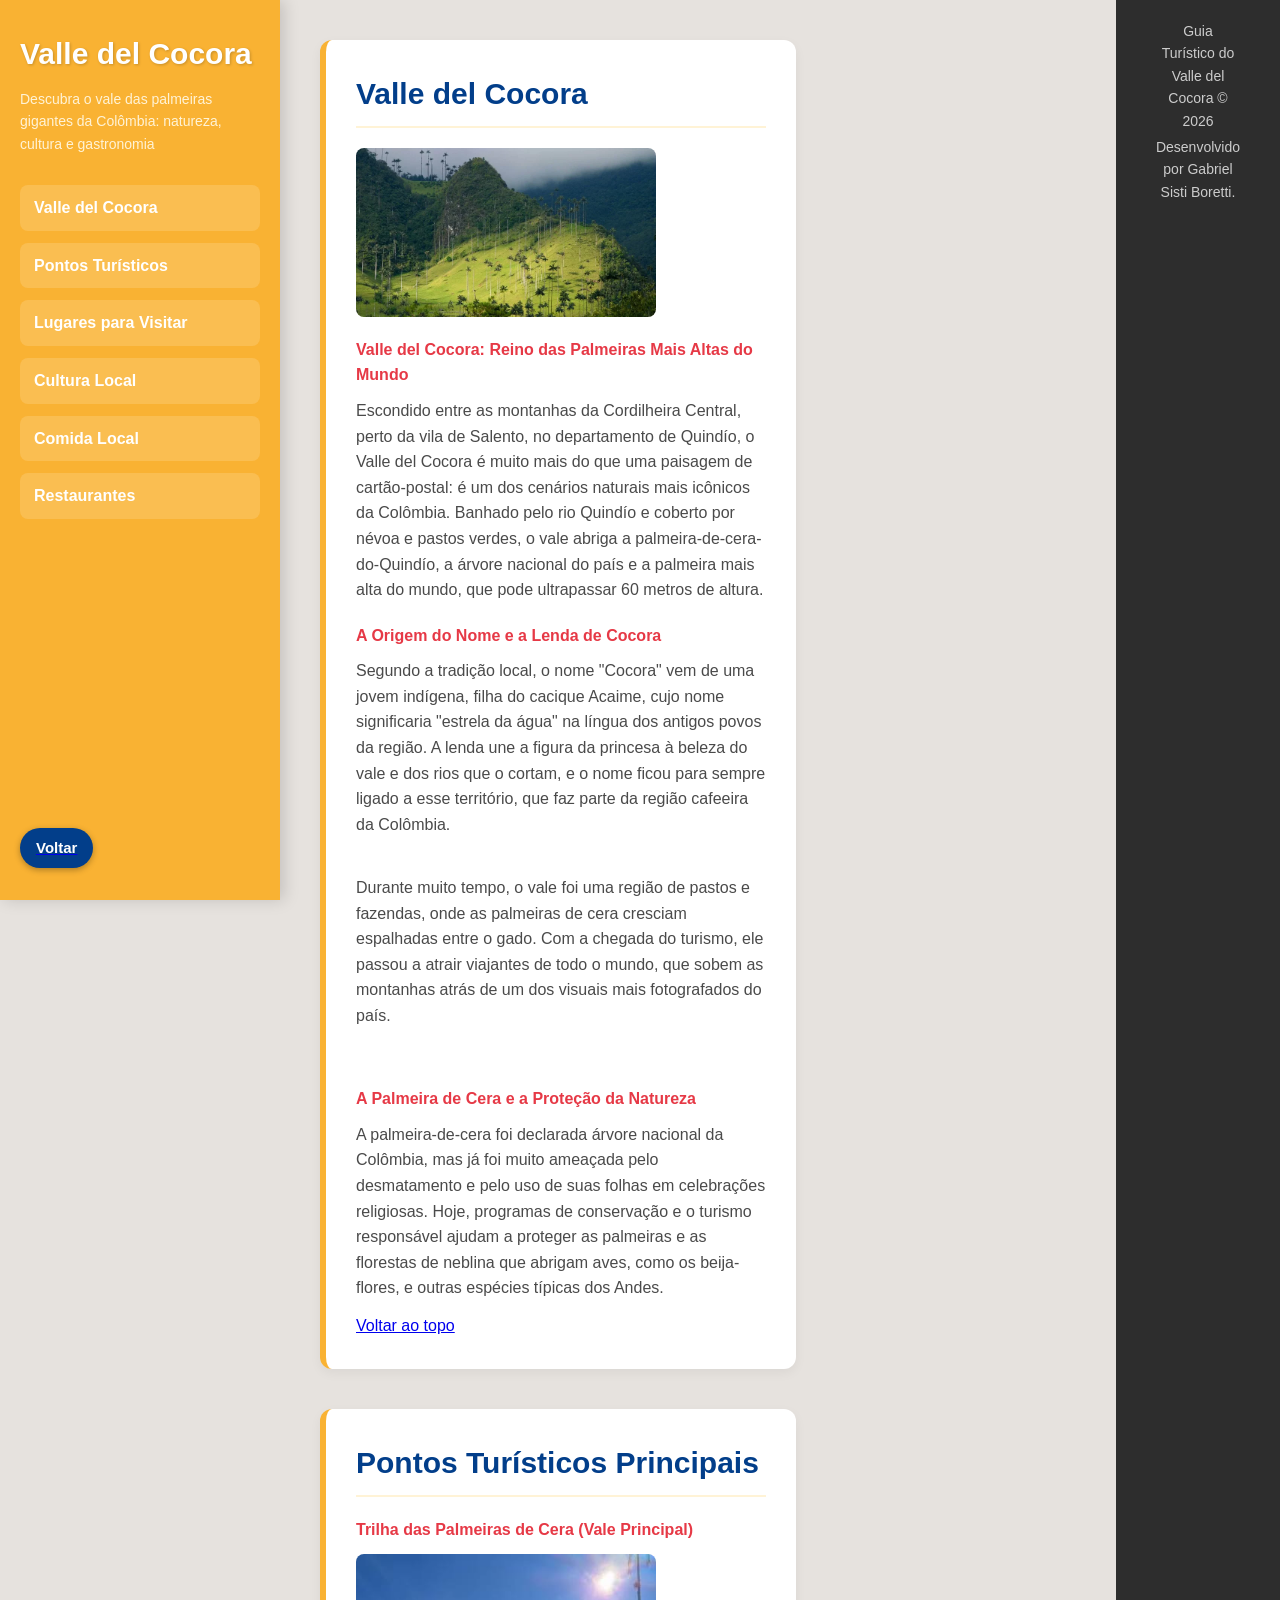
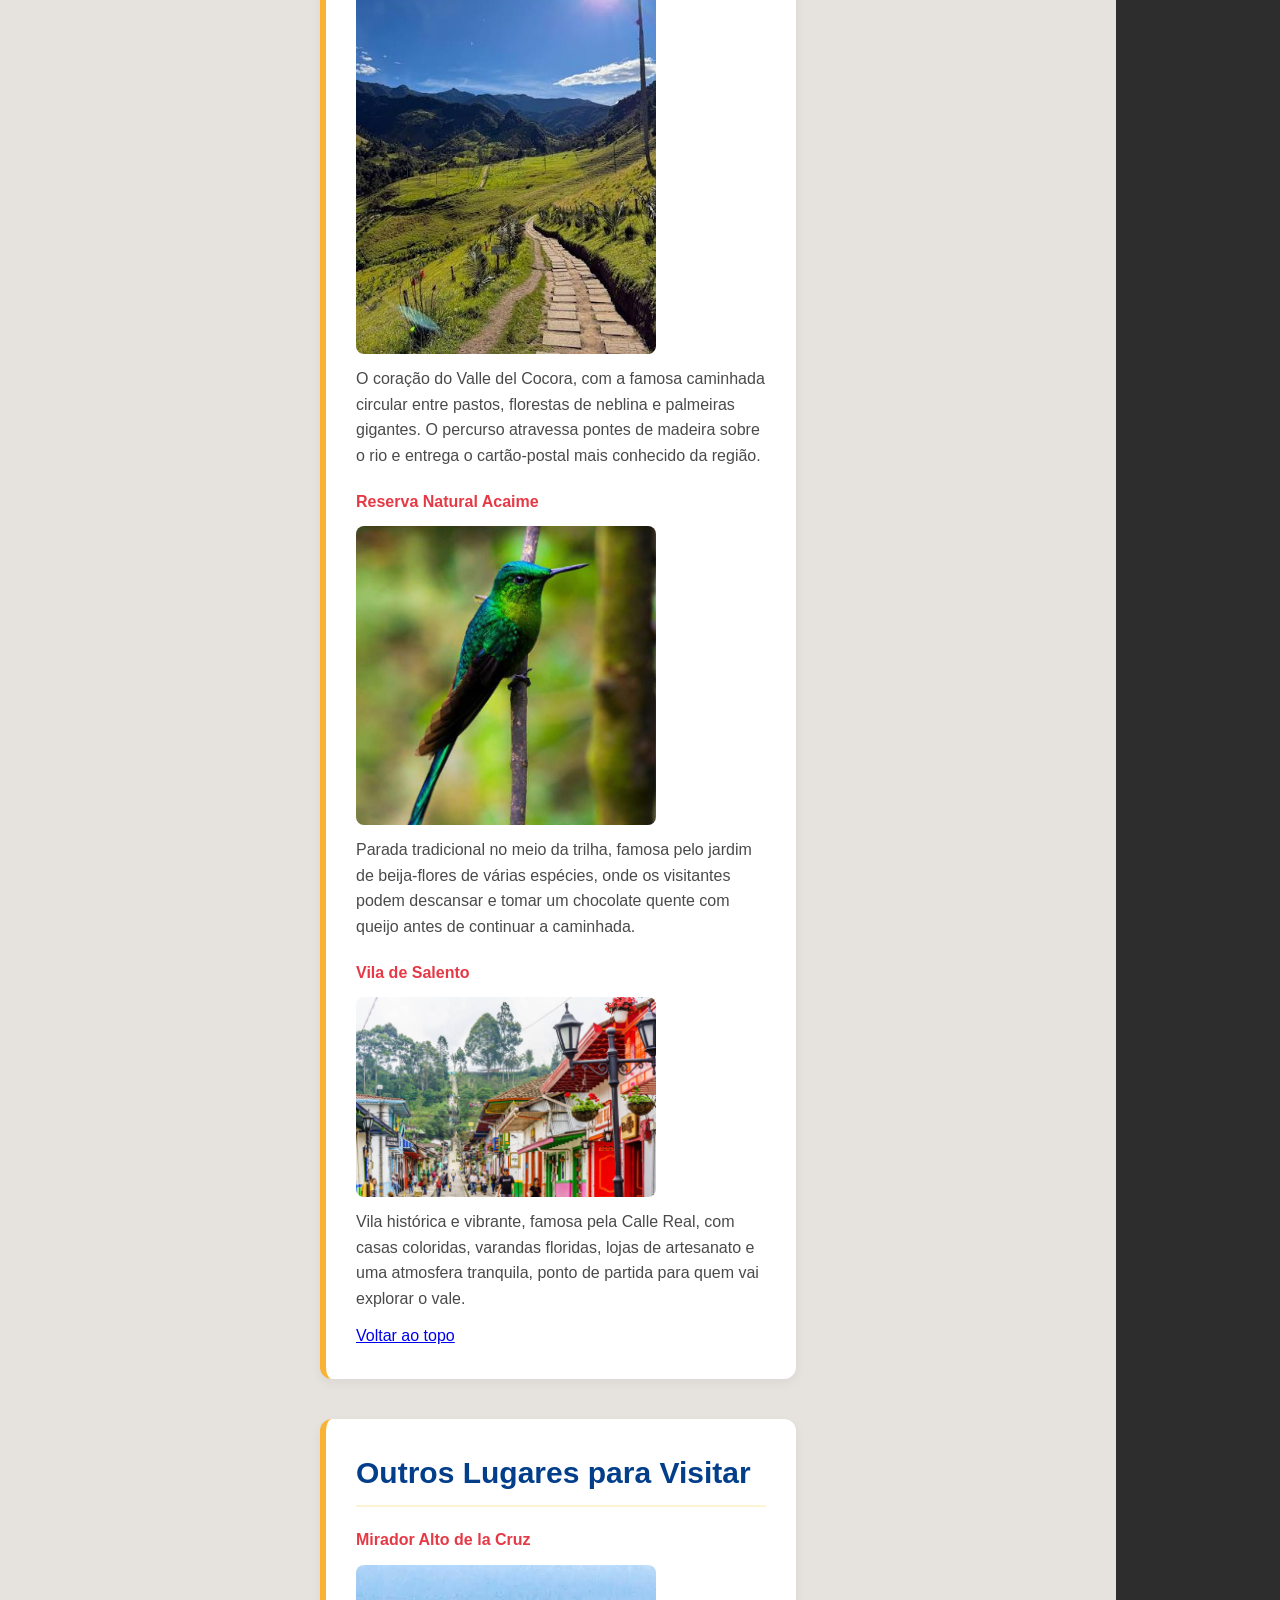
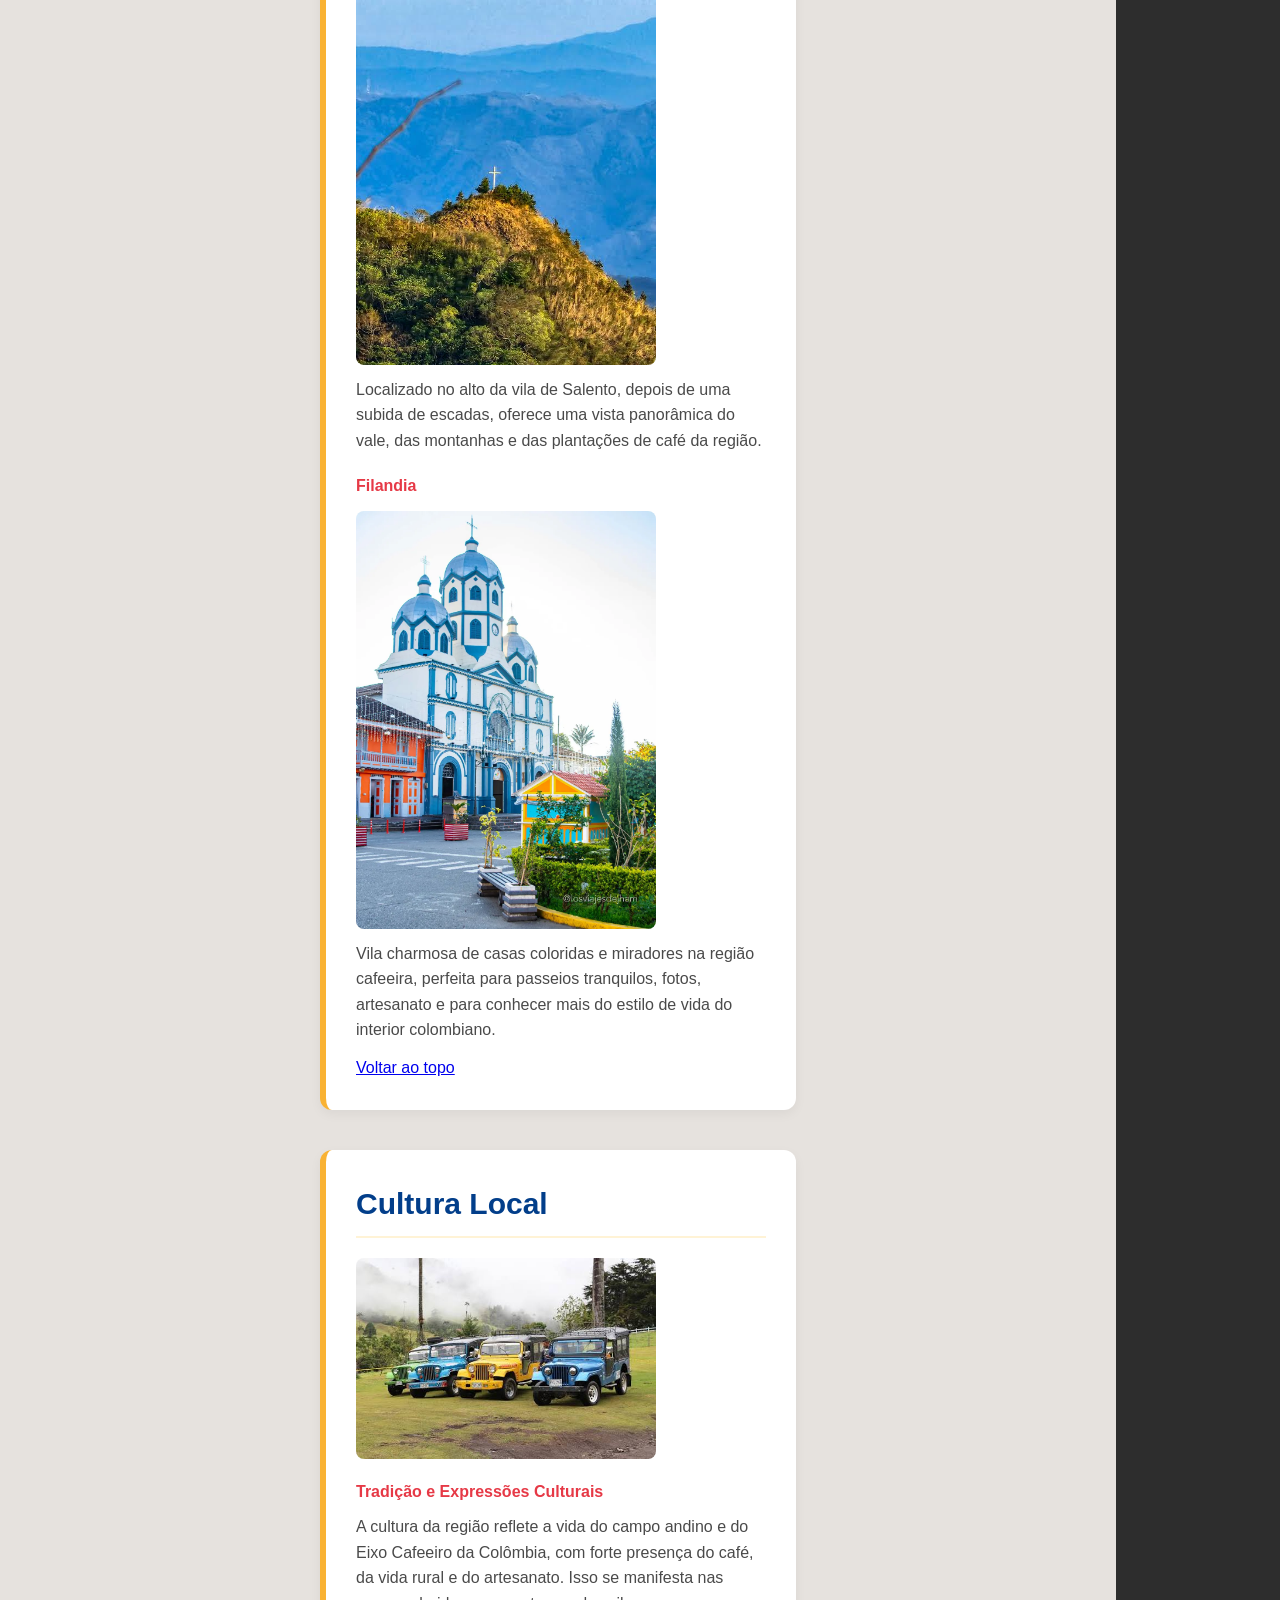
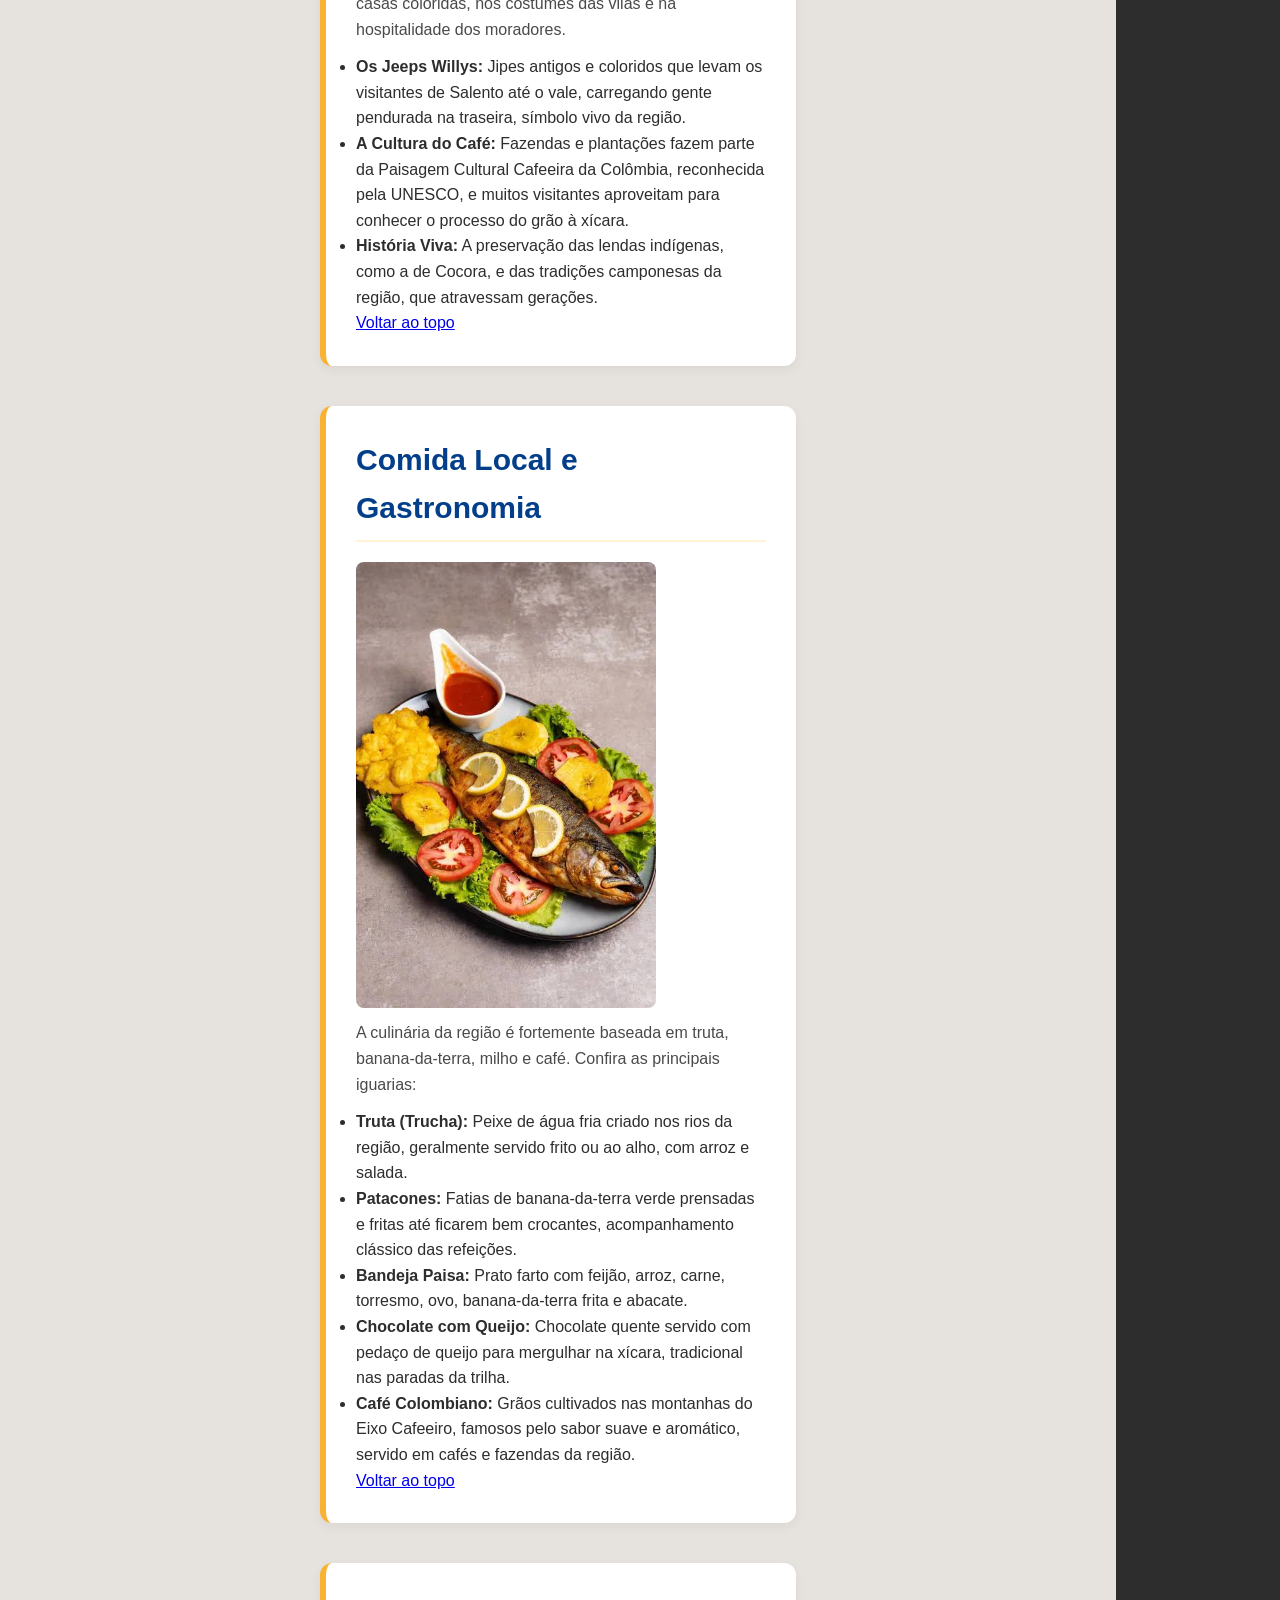
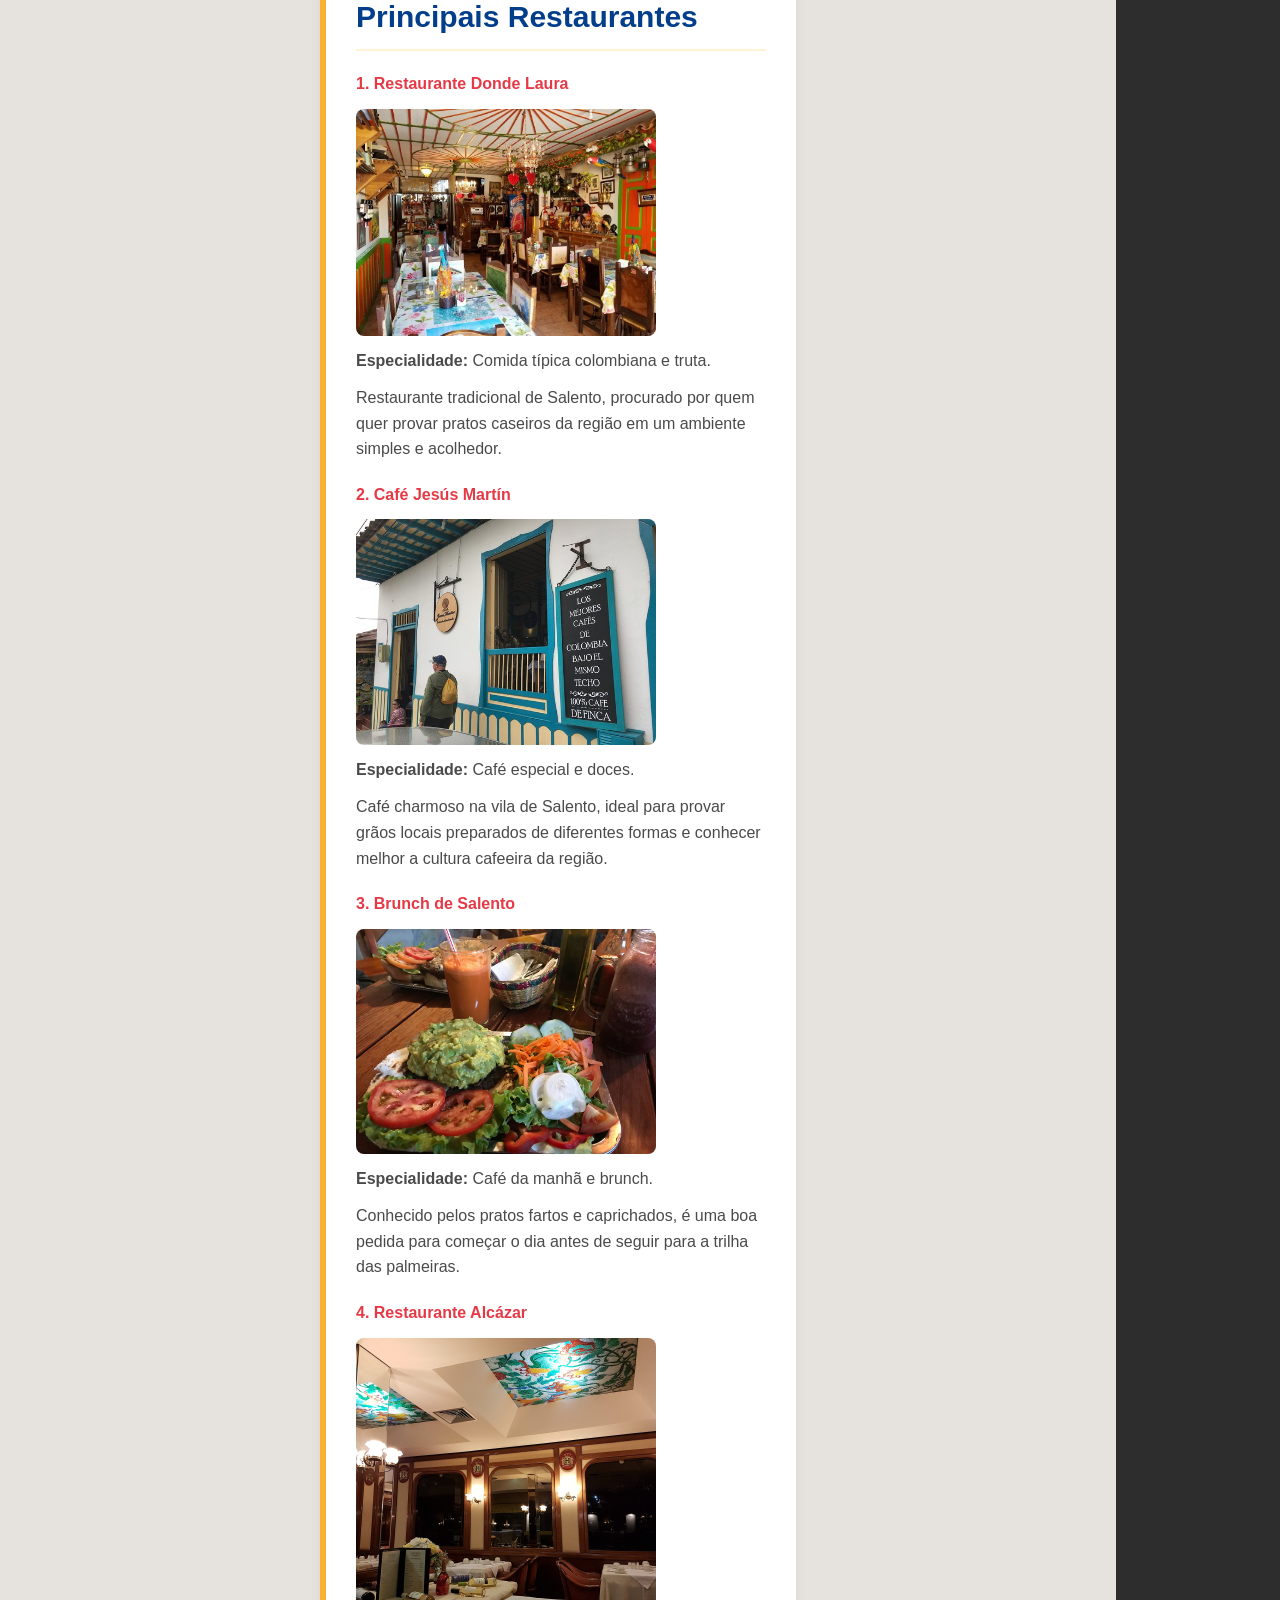
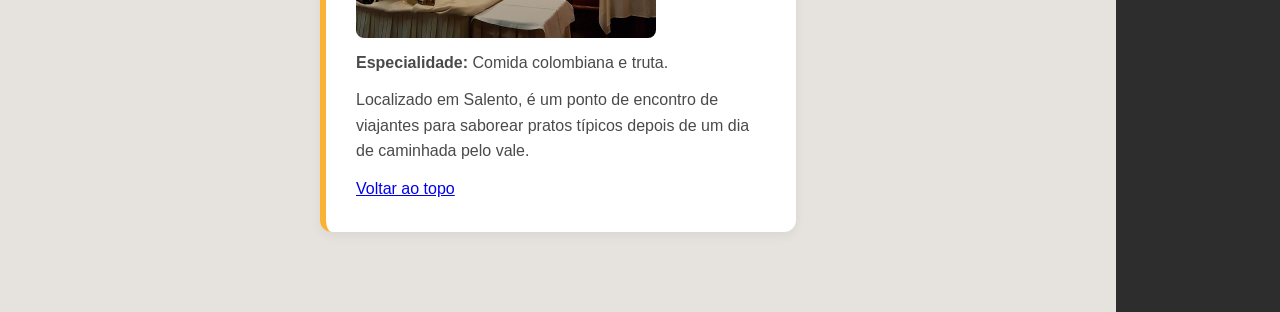
<file: vale_do_cocora.html>
<!DOCTYPE html>
<html lang="pt-br">
<head>
    <meta charset="UTF-8">
    <meta name="viewport" content="width=device-width, initial-scale=1.0">
    <title>Valle del Cocora</title>
    <link rel="stylesheet" href="estilosubpaginas.css">
</head>
<body>

        <!--Principal -->
        <header id="topo">
            <h1>Valle del Cocora</h1>
            <p>Descubra o vale das palmeiras gigantes da Colômbia: natureza, cultura e gastronomia</p>

            <!-- Menu de Navegação -->
            <nav>
                <ul>
                    <li><a href="#ponto_principal">Valle del Cocora</a></li>
                    <li><a href="#pontos-turisticos">Pontos Turísticos</a></li>
                    <li><a href="#lugares-visitar">Lugares para Visitar</a></li>
                    <li><a href="#cultura">Cultura Local</a></li>
                    <li><a href="#comida">Comida Local</a></li>
                    <li><a href="#restaurantes">Restaurantes</a></li>
                </ul>
            </nav>
        </header>

    <hr>

    <!-- Conteúdo Principal -->
    <main>
    <section id="ponto_principal">
            <h2>Valle del Cocora</h2>

            <article>
                <img src="img/cocora/Valle-del-Cocora-capa.jpg" width="300">
                <h3>Valle del Cocora: Reino das Palmeiras Mais Altas do Mundo</h2>
                <p>
                    Escondido entre as montanhas da Cordilheira Central, perto da vila de Salento, no departamento de Quindío, o Valle del Cocora é muito mais do que uma paisagem de cartão-postal: é um dos cenários naturais mais icônicos da Colômbia. Banhado pelo rio Quindío e coberto por névoa e pastos verdes, o vale abriga a palmeira-de-cera-do-Quindío, a árvore nacional do país e a palmeira mais alta do mundo, que pode ultrapassar 60 metros de altura.
                </p>
                <h3>A Origem do Nome e a Lenda de Cocora</h2>
                <p>
                    Segundo a tradição local, o nome "Cocora" vem de uma jovem indígena, filha do cacique Acaime, cujo nome significaria "estrela da água" na língua dos antigos povos da região. A lenda une a figura da princesa à beleza do vale e dos rios que o cortam, e o nome ficou para sempre ligado a esse território, que faz parte da região cafeeira da Colômbia.
                </p> <br>
                <p>
                    Durante muito tempo, o vale foi uma região de pastos e fazendas, onde as palmeiras de cera cresciam espalhadas entre o gado. Com a chegada do turismo, ele passou a atrair viajantes de todo o mundo, que sobem as montanhas atrás de um dos visuais mais fotografados do país.
                </p> <br>
                <h3>
                    A Palmeira de Cera e a Proteção da Natureza
                </h3>
                <p>A palmeira-de-cera foi declarada árvore nacional da Colômbia, mas já foi muito ameaçada pelo desmatamento e pelo uso de suas folhas em celebrações religiosas. Hoje, programas de conservação e o turismo responsável ajudam a proteger as palmeiras e as florestas de neblina que abrigam aves, como os beija-flores, e outras espécies típicas dos Andes.</p>
            </article>

        <a href="valle_del_cocora.html">Voltar ao topo</a>
        </section>

        <hr>


        <!--Pontos Turísticos -->
        <section id="pontos-turisticos">
            <h2>Pontos Turísticos Principais</h2>

            <article>
                <h3>Trilha das Palmeiras de Cera (Vale Principal)</h3>
                <img src="img/cocora/trilha-palmeiras-de-cera.jpg" width="300">
                <p>
                    O coração do Valle del Cocora, com a famosa caminhada circular entre pastos, florestas de neblina e palmeiras gigantes. 
                    O percurso atravessa pontes de madeira sobre o rio e entrega o cartão-postal mais conhecido da região.
                </p>
            </article>

            <article>
                <h3>Reserva Natural Acaime</h3>
                <img src="img/cocora/reserva-acaime-colibris.jpg" width="300">
                <p>
                    Parada tradicional no meio da trilha, famosa pelo jardim de beija-flores de várias espécies, 
                    onde os visitantes podem descansar e tomar um chocolate quente com queijo antes de continuar a caminhada.
                </p>
            </article>

            <article>
                <h3>Vila de Salento</h3>
                <img src="img/cocora/vila-de-salento.jpg" width="300">
                <p>
                    Vila histórica e vibrante, famosa pela Calle Real, com casas coloridas, varandas floridas, 
                    lojas de artesanato e uma atmosfera tranquila, ponto de partida para quem vai explorar o vale.
                </p>
            </article>

        <a href="valle_del_cocora.html">Voltar ao topo</a>
        </section>

        <hr>

        <!-- Lugares para Visitar -->
        <section id="lugares-visitar">
            <h2>Outros Lugares para Visitar</h2>

            <div class="lugar">
                <h3>Mirador Alto de la Cruz</h3>
                <img src="img/cocora/mirador-alto-de-la-cruz.jpg" width="300">
                <p>Localizado no alto da vila de Salento, depois de uma subida de escadas, oferece uma vista panorâmica do vale, das montanhas e das plantações de café da região.</p>
            </div>

            <div class="lugar">
                <h3>Filandia</h3>
                <img src="img/cocora/filandia-quindio.webp" width="300">
                <p>Vila charmosa de casas coloridas e miradores na região cafeeira, perfeita para passeios tranquilos, fotos, artesanato e para conhecer mais do estilo de vida do interior colombiano.</p>
            </div>

        <a href="valle_del_cocora.html">Voltar ao topo</a>
        </section>

        <hr>

        <!-- Cultura Local -->
        <section id="cultura">
            <h2>Cultura Local</h2>
            <img src="img/cocora/jeeps-willys-cocora.png" alt="Os Jeeps Willys de Salento"  width="300">

            <h3>Tradição e Expressões Culturais</h3>
            <p>
                A cultura da região reflete a vida do campo andino e do Eixo Cafeeiro da Colômbia, com forte presença do café, da vida rural e do artesanato. 
                Isso se manifesta nas casas coloridas, nos costumes das vilas e na hospitalidade dos moradores.
            </p>

            <ul>
                <li><strong>Os Jeeps Willys:</strong> Jipes antigos e coloridos que levam os visitantes de Salento até o vale, carregando gente pendurada na traseira, símbolo vivo da região.</li>
                <li><strong>A Cultura do Café:</strong> Fazendas e plantações fazem parte da Paisagem Cultural Cafeeira da Colômbia, reconhecida pela UNESCO, e muitos visitantes aproveitam para conhecer o processo do grão à xícara.</li>
                <li><strong>História Viva:</strong> A preservação das lendas indígenas, como a de Cocora, e das tradições camponesas da região, que atravessam gerações.</li>
            </ul>

        <a href="valle_del_cocora.html">Voltar ao topo</a>
        </section>

        <hr>

        <!-- Comida Local -->
        <section id="comida">
            <h2>Comida Local e Gastronomia</h2>
            <img src="img/cocora/trucha-con-patacon-tipica-comida.png" alt="Prato tradicional com truta, patacones e arroz" width="300">

            <p>A culinária da região é fortemente baseada em truta, banana-da-terra, milho e café. Confira as principais iguarias:</p>

            <ul>
                <li><strong>Truta (Trucha):</strong> Peixe de água fria criado nos rios da região, geralmente servido frito ou ao alho, com arroz e salada.</li>
                <li><strong>Patacones:</strong> Fatias de banana-da-terra verde prensadas e fritas até ficarem bem crocantes, acompanhamento clássico das refeições.</li>
                <li><strong>Bandeja Paisa:</strong> Prato farto com feijão, arroz, carne, torresmo, ovo, banana-da-terra frita e abacate.</li>
                <li><strong>Chocolate com Queijo:</strong> Chocolate quente servido com pedaço de queijo para mergulhar na xícara, tradicional nas paradas da trilha.</li>
                <li><strong>Café Colombiano:</strong> Grãos cultivados nas montanhas do Eixo Cafeeiro, famosos pelo sabor suave e aromático, servido em cafés e fazendas da região.</li>
            </ul>

        <a href="valle_del_cocora.html">Voltar ao topo</a>
        </section>

        <hr>

        <!-- Principais Restaurantes -->
        <section id="restaurantes">
            <h2>Principais Restaurantes</h2>

            <div class="restaurante">
                <h3>1. Restaurante Donde Laura</h3>
                <img src="img/cocora/donde-laura.jpg" width="300" alt="Fachada do Restaurante Donde Laura">
                <p><strong>Especialidade:</strong> Comida típica colombiana e truta.</p>
                <p>Restaurante tradicional de Salento, procurado por quem quer provar pratos caseiros da região em um ambiente simples e acolhedor.</p>
            </div>

            <div class="restaurante">
                <h3>2. Café Jesús Martín</h3>
                <img src="img/cocora/cafe-jesus-martin.jpg" width="300" alt="Café Jesús Martín">
                <p><strong>Especialidade:</strong> Café especial e doces.</p>
                <p>Café charmoso na vila de Salento, ideal para provar grãos locais preparados de diferentes formas e conhecer melhor a cultura cafeeira da região.</p>
            </div>

            <div class="restaurante">
                <h3>3. Brunch de Salento</h3>
                <img src="img/cocora/brunch-de-salento.jpg" width="300" alt="Prato colorido do Brunch de Salento">
                <p><strong>Especialidade:</strong> Café da manhã e brunch.</p>
                <p>Conhecido pelos pratos fartos e caprichados, é uma boa pedida para começar o dia antes de seguir para a trilha das palmeiras.</p>
            </div>

            <div class="restaurante">
                <h3>4. Restaurante Alcázar</h3>
                <img src="img/cocora/restaurante-alcazar.webp" width="300" alt="Ambiente do Restaurante Alcázar">
                <p><strong>Especialidade:</strong> Comida colombiana e truta.</p>
                <p>Localizado em Salento, é um ponto de encontro de viajantes para saborear pratos típicos depois de um dia de caminhada pelo vale.</p>
            </div>

            <a href="valle_del_cocora.html">Voltar ao topo</a>
        </section>
    </main>
    <hr>
    <!-- Rodapé -->
    <footer>
        <p>Guia Turístico do Valle del Cocora &copy; 2026</p> 
        <p>Desenvolvido por Gabriel Sisti Boretti.</p> <!-- e Marília, em off -->
    </footer>
    <a href="index.html"><p>Voltar</p></a>
</body>
</html>
</file>
<file: estiloindex.css>
* {
    margin: 0;
    padding: 0;
    box-sizing: border-box;
}

html, body {
    height: 100%;
}

body {
    font-family: arial, sans-serif;
    background-color: #e6e2de;
    color: #2D2D2D;
    line-height: 1.6;
    display: flex;
    flex-direction: column;
}

hr {
    display: none;
}


#topo {
    width: 100%;
    background: linear-gradient(135deg, #003893, #001f5c); 
    color: #FFFFFF;
    padding: 30px 20px;
    text-align: center;
    box-shadow: 0 4px 15px rgba(0, 0, 0, 0.15);
}

#topo h1 {
    font-size: 50px;
    color: #FFCD00;
    margin-bottom: 10px;
    text-shadow: 1px 1px 3px rgba(0, 0, 0, 0.2);
}

#topo p {
    font-size: 14px;
    color: #FFF3D6;
    margin-bottom: 20px;
}

#topo nav ul {
    list-style: none; /* tira os botõezinhos de lista */
    display: flex;
    justify-content: center;
    flex-wrap: wrap;
    gap: 12px; /* espaço entre os botões do menu */
}

#topo nav ul li {
    margin-bottom: 0; 
}

#topo nav ul li a {
    color: #FFFFFF;
    text-decoration: none;
    font-size: 16px;
    font-weight: 700;
    display: block;
    padding: 10px 16px;
    border-radius: 8px;
    background-color: rgba(255, 255, 255, 0.15); 
    transition: background-color 0.3s;
}

#topo nav ul li a:hover {
    background-color: #FFCD00;
    color: #001f5c;
}

/* Área principal com os cards em grade que expande para empurrar o rodapé */
main {
    max-width: 1200px;
    width: 100%; /* EUUU AMALDIÇOU ESSA LINHA DEMONIACA QUE EU NAO CONSIGO DEIXA OS CARD GORDINHO KRLLL */
    margin: 40px auto;
    padding: 0 20px;
    display: grid;
    grid-template-columns: repeat(auto-fit, minmax(260px, 1fr));
    gap: 30px;
    flex: 1; 
}

main > div {
    background-color: #FFFFFF;
    border-radius: 12px;
    padding: 25px;
    box-shadow: 0 4px 12px rgba(0, 0, 0, 0.05);
    border-left: 6px solid #003893;
    display: flex;
    flex-direction: column;
    justify-content: space-between;
}

main > div h2 {
    color: #023E8A; 
    font-size: 22px;
    margin-bottom: 15px;
    border-bottom: 2px solid #FFF3D6;
    padding-bottom: 8px;
}

main > div h2 a {
    color: #023E8A;
    text-decoration: none;
}

main > div h2 a:hover {
    color: #E63946;
    text-decoration: underline;
}

main > div h3 {
    color: #E63946; 
    font-size: 15px;
    margin-top: 15px;
    margin-bottom: 8px;
}

img {
    border-radius: 8px;
    margin: 12px 0;
    display: block;
    max-width: 100%;
    height: auto; 
}

p {
    margin-bottom: 12px;
    color: #4A4A4A;
}

main > div ul {
    list-style-type: disc;
    padding-left: 20px;
    margin-bottom: 15px;
    color: #4A4A4A;
}

a[href="#topo"] {
    display: inline-block;
    margin-top: 15px;
    color: #023E8A;
    text-decoration: none;
    font-weight: 600;
    font-size: 14px;
}

a[href="#topo"]:hover {
    color: #E63946;
    text-decoration: underline;
}

footer {
    width: 100%;
    padding: 25px 20px;
    background-color: #2D2D2D;
    color: #FFFFFF;
    text-align: center;
    font-size: 14px;
    margin-top: auto; /* Mantém grudado embaixo */
}

footer p {
    color: #CCCCCC;
    margin-bottom: 4px;
}

body > a[href="index.html"] {
    position: fixed;
    bottom: 20px;
    left: 20px;
    z-index: 100;
}

body > a[href="index.html"] p {
    background-color: #023E8A;
    color: white;
    padding: 8px 16px;
    border-radius: 20px;
    font-size: 15px;
    font-weight: bold;
    box-shadow: 0 2px 6px rgba(0,0,0,0.3);
}

.bandeira-topo {
    width: 80px;
    height: auto;
    border-radius: 6px;
    margin-bottom: 10px;
    box-shadow: 0 2px 6px rgba(0, 0, 0, 0.2);
    display: block;
    margin-left: auto;
    margin-right: auto;
}
</file>
<file: estilosubpaginas.css>
* {
    margin: 0;
    padding: 0;
    box-sizing: border-box;
}
body {
font-family: arial, sans-serif;
    background-color: #e6e2de;
    color: #2D2D2D;
    line-height: 1.6;
    display: flex; /*deixa lateral*/
}

hr {
    display: none; /* esconde as linha hr */
}

#topo {
    width: 280px;
    background-color: #f9b233; /* Amarelo Dourado */
    color: #070707;
    padding: 30px 20px;
    position: fixed; /* Mantém a barra lateral fixa na tela */
    top: 0; 
    left: 0;
    height: 100vh;
    box-shadow: 4px 0 15px rgba(0, 0, 0, 0.15);
    display: flex; /* nao sei porque disso mas ta fazendo diferença no codigo :( */
    flex-direction: column;
    justify-content: flex-start; /* Alinha os itens no topo */
}

#topo h1 {
    font-size: 30px;
    color: #FFFFFF;
    margin-bottom: 10px;
    text-shadow: 1px 1px 3px rgba(0, 0, 0, 0.2);
    /* tirei o font-weight: 700; pa ve oq muda xd*/
}

#topo p {
    font-size: 14px;
    color: #FFF3D6;
    margin-bottom: 30px;
}

#topo nav ul {
    list-style: none; /*tirei os botaozinhos de lista*/
}

#topo nav ul li {
    margin-bottom: 12px; /* afastei os botao*/
}
#topo nav ul li a {
    color: #FFFFFF;
    text-decoration: none;
    font-size: 16px;
    font-weight: 700;
    display: block;
    padding: 10px 14px;
    border-radius: 8px;
    background-color: rgba(255, 255, 255, 0.15); /* fundo transparente */
}
#topo nav ul li a:hover {
    background-color: #023E8A;
}

main {
    margin-left: 280px;
    padding: 40px;
}

section {
    background-color: #FFFFFF;
    border-radius: 12px;
    padding: 30px;
    margin-bottom: 40px;
    box-shadow: 0 4px 12px rgba(0, 0, 0, 0.05);
    border-left: 6px solid #F9B233;
}
section h2 {
    color: #023E8A; 
    font-size: 30px;
    margin-bottom: 20px;
    border-bottom: 2px solid #FFF3D6;
    padding-bottom: 8px;
    /* muda o titulo e da uma linha de destaque */
}

section h3 {
    color: #E63946; 
    /* muda a cor dos subtitilos */
    font-size: 16px;
    margin-top: 20px;
    margin-bottom: 10px;
}

img {
    border-radius: 8px;
    margin: 12px 0;
    display: block;
    max-width: 100%;
    height: auto; 
}

p {
    margin-bottom: 12px; /* afasta os paragrafo */
    color: #4A4A4A;
    
}
/* botao de voltar custumizxado (eu nao aguento mais junior, eu nao aguento mais... nada mais faz sentido
o verdadeiro gabriel se perdeu fazendo esse codigo, ele ja nao é mais o mesmo :( */
a[href="#topo"] {
    display: inline-block;
    margin-top: 15px;
    color: #023E8A;
    text-decoration: none;
    font-weight: 600;
    font-size: 15px;
}

a[href="#topo"]:hover {
    color: #E63946;
    text-decoration: underline;
}

footer {
    margin-left: 280px;
    padding: 20px 40px;
    background-color: #2D2D2D;
    color: #FFFFFF;
    text-align: center;
    font-size: 14px;
    /* faz um roda pé co fundin escuro la ele */
}

footer p {
    color: #CCCCCC;
    margin-bottom: 4px;
}
body > a[href="index.html"] {
    position: fixed;
    bottom: 20px;
    left: 20px;
    z-index: 100;
}

body > a[href="index.html"] p {
    background-color: #023E8A;
    color: white;
    padding: 8px 16px;
    border-radius: 20px;
    font-size: 15px;
    font-weight: bold;
    box-shadow: 0 2px 6px rgba(0,0,0,0.3);
}
</file>
